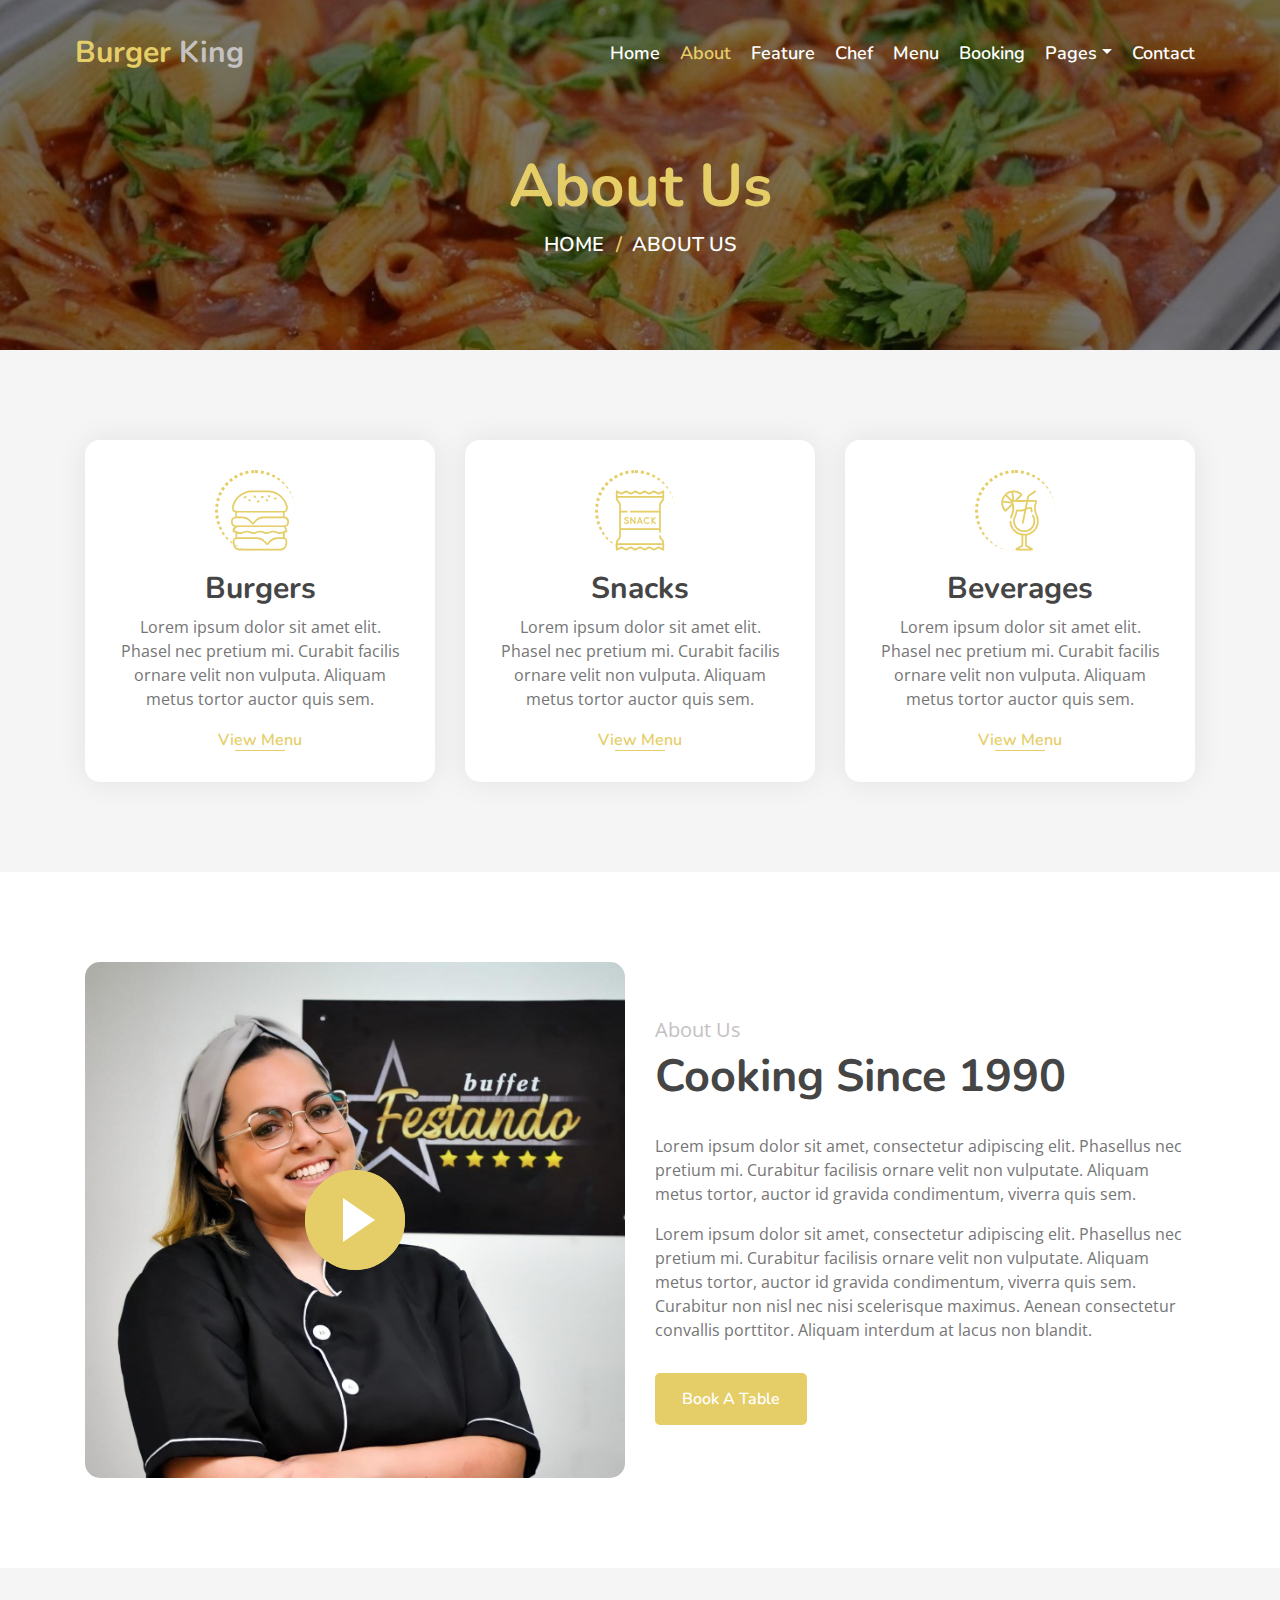
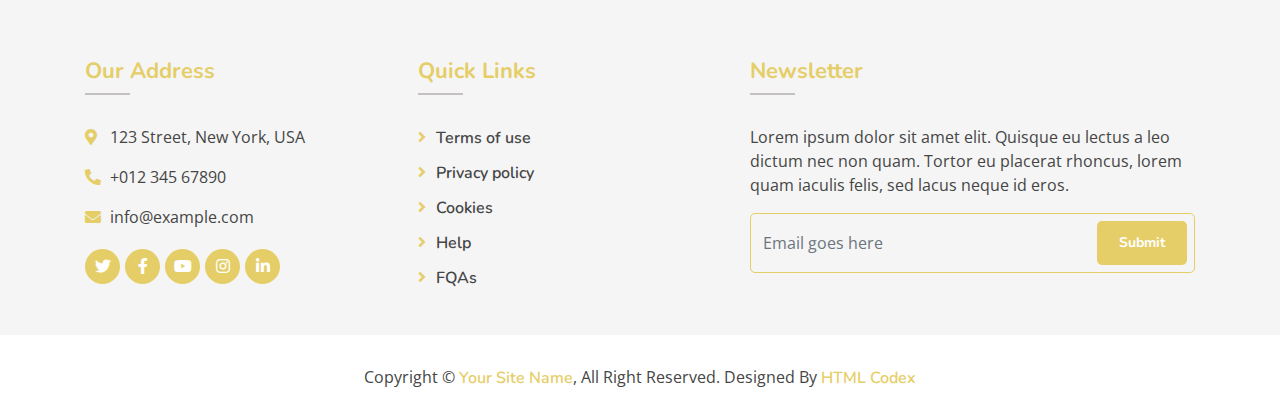
<file: about.html>
<!DOCTYPE html>
<html lang="en">
    <head>
        <meta charset="utf-8">
        <title>Burger King - Food Website Template</title>
        <meta content="width=device-width, initial-scale=1.0" name="viewport">
        <meta content="Free Website Template" name="keywords">
        <meta content="Free Website Template" name="description">

        <!-- Favicon -->
        <link href="img/favicon.ico" rel="icon">

        <!-- Google Font -->
        <link href="https://fonts.googleapis.com/css?family=Open+Sans:300,400|Nunito:600,700" rel="stylesheet"> 
        
        <!-- CSS Libraries -->
        <link href="https://stackpath.bootstrapcdn.com/bootstrap/4.4.1/css/bootstrap.min.css" rel="stylesheet">
        <link href="https://cdnjs.cloudflare.com/ajax/libs/font-awesome/5.10.0/css/all.min.css" rel="stylesheet">
        <link href="lib/animate/animate.min.css" rel="stylesheet">
        <link href="lib/owlcarousel/assets/owl.carousel.min.css" rel="stylesheet">
        <link href="lib/flaticon/font/flaticon.css" rel="stylesheet">
        <link href="lib/tempusdominus/css/tempusdominus-bootstrap-4.min.css" rel="stylesheet" />

        <!-- Template Stylesheet -->
        <link href="css/style.css" rel="stylesheet">
    </head>

    <body>
        <!-- Nav Bar Start -->
        <div class="navbar navbar-expand-lg bg-light navbar-light">
            <div class="container-fluid">
                <a href="index.html" class="navbar-brand">Burger <span>King</span></a>
                <button type="button" class="navbar-toggler" data-toggle="collapse" data-target="#navbarCollapse">
                    <span class="navbar-toggler-icon"></span>
                </button>

                <div class="collapse navbar-collapse justify-content-between" id="navbarCollapse">
                    <div class="navbar-nav ml-auto">
                        <a href="index.html" class="nav-item nav-link">Home</a>
                        <a href="about.html" class="nav-item nav-link active">About</a>
                        <a href="feature.html" class="nav-item nav-link">Feature</a>
                        <a href="team.html" class="nav-item nav-link">Chef</a>
                        <a href="menu.html" class="nav-item nav-link">Menu</a>
                        <a href="booking.html" class="nav-item nav-link">Booking</a>
                        <div class="nav-item dropdown">
                            <a href="#" class="nav-link dropdown-toggle" data-toggle="dropdown">Pages</a>
                            <div class="dropdown-menu">
                                <a href="blog.html" class="dropdown-item">Blog Grid</a>
                                <a href="single.html" class="dropdown-item">Blog Detail</a>
                            </div>
                        </div>
                        <a href="contact.html" class="nav-item nav-link">Contact</a>
                    </div>
                </div>
            </div>
        </div>
        <!-- Nav Bar End -->
        
        
        <!-- Page Header Start -->
        <div class="page-header mb-0">
            <div class="container">
                <div class="row">
                    <div class="col-12">
                        <h2>About Us</h2>
                    </div>
                    <div class="col-12">
                        <a href="">Home</a>
                        <a href="">About Us</a>
                    </div>
                </div>
            </div>
        </div>
        <!-- Page Header End -->
        
        
        <!-- Food Start -->
        <div class="food mt-0">
            <div class="container">
                <div class="row align-items-center">
                    <div class="col-md-4">
                        <div class="food-item">
                            <i class="flaticon-burger"></i>
                            <h2>Burgers</h2>
                            <p>
                                Lorem ipsum dolor sit amet elit. Phasel nec pretium mi. Curabit facilis ornare velit non vulputa. Aliquam metus tortor auctor quis sem. 
                            </p>
                            <a href="">View Menu</a>
                        </div>
                    </div>
                    <div class="col-md-4">
                        <div class="food-item">
                            <i class="flaticon-snack"></i>
                            <h2>Snacks</h2>
                            <p>
                                Lorem ipsum dolor sit amet elit. Phasel nec pretium mi. Curabit facilis ornare velit non vulputa. Aliquam metus tortor auctor quis sem. 
                            </p>
                            <a href="">View Menu</a>
                        </div>
                    </div>
                    <div class="col-md-4">
                        <div class="food-item">
                            <i class="flaticon-cocktail"></i>
                            <h2>Beverages</h2>
                            <p>
                                Lorem ipsum dolor sit amet elit. Phasel nec pretium mi. Curabit facilis ornare velit non vulputa. Aliquam metus tortor auctor quis sem. 
                            </p>
                            <a href="">View Menu</a>
                        </div>
                    </div>
                </div>
            </div>
        </div>
        <!-- Food End -->
        

        <!-- About Start -->
        <div class="about">
            <div class="container">
                <div class="row align-items-center">
                    <div class="col-lg-6">
                        <div class="about-img">
                            <img src="img/about.jpg" alt="Image">
                            <button type="button" class="btn-play" data-toggle="modal" data-src="https://www.youtube.com/embed/DWRcNpR6Kdc" data-target="#videoModal">
                                <span></span>
                            </button>
                        </div>
                    </div>
                    <div class="col-lg-6">
                        <div class="about-content">
                            <div class="section-header">
                                <p>About Us</p>
                                <h2>Cooking Since 1990</h2>
                            </div>
                            <div class="about-text">
                                <p>
                                    Lorem ipsum dolor sit amet, consectetur adipiscing elit. Phasellus nec pretium mi. Curabitur facilisis ornare velit non vulputate. Aliquam metus tortor, auctor id gravida condimentum, viverra quis sem.
                                </p>
                                <p>
                                    Lorem ipsum dolor sit amet, consectetur adipiscing elit. Phasellus nec pretium mi. Curabitur facilisis ornare velit non vulputate. Aliquam metus tortor, auctor id gravida condimentum, viverra quis sem. Curabitur non nisl nec nisi scelerisque maximus. Aenean consectetur convallis porttitor. Aliquam interdum at lacus non blandit.
                                </p>
                                <a class="btn custom-btn" href="">Book A Table</a>
                            </div>
                        </div>
                    </div>
                </div>
            </div>
        </div>
        <!-- About End -->
        
        
        <!-- Video Modal Start-->
        <div class="modal fade" id="videoModal" tabindex="-1" role="dialog" aria-labelledby="exampleModalLabel" aria-hidden="true">
            <div class="modal-dialog" role="document">
                <div class="modal-content">
                    <div class="modal-body">
                        <button type="button" class="close" data-dismiss="modal" aria-label="Close">
                            <span aria-hidden="true">&times;</span>
                        </button>        
                        <!-- 16:9 aspect ratio -->
                        <div class="embed-responsive embed-responsive-16by9">
                            <iframe class="embed-responsive-item" src="" id="video"  allowscriptaccess="always" allow="autoplay"></iframe>
                        </div>
                    </div>
                </div>
            </div>
        </div> 
        <!-- Video Modal End -->


        <!-- Footer Start -->
        <div class="footer">
            <div class="container">
                <div class="row">
                    <div class="col-lg-7">
                        <div class="row">
                            <div class="col-md-6">
                                <div class="footer-contact">
                                    <h2>Our Address</h2>
                                    <p><i class="fa fa-map-marker-alt"></i>123 Street, New York, USA</p>
                                    <p><i class="fa fa-phone-alt"></i>+012 345 67890</p>
                                    <p><i class="fa fa-envelope"></i>info@example.com</p>
                                    <div class="footer-social">
                                        <a href=""><i class="fab fa-twitter"></i></a>
                                        <a href=""><i class="fab fa-facebook-f"></i></a>
                                        <a href=""><i class="fab fa-youtube"></i></a>
                                        <a href=""><i class="fab fa-instagram"></i></a>
                                        <a href=""><i class="fab fa-linkedin-in"></i></a>
                                    </div>
                                </div>
                            </div>
                            <div class="col-md-6">
                                <div class="footer-link">
                                    <h2>Quick Links</h2>
                                    <a href="">Terms of use</a>
                                    <a href="">Privacy policy</a>
                                    <a href="">Cookies</a>
                                    <a href="">Help</a>
                                    <a href="">FQAs</a>
                                </div>
                            </div>
                        </div>
                    </div>
                    <div class="col-lg-5">
                        <div class="footer-newsletter">
                            <h2>Newsletter</h2>
                            <p>
                                Lorem ipsum dolor sit amet elit. Quisque eu lectus a leo dictum nec non quam. Tortor eu placerat rhoncus, lorem quam iaculis felis, sed lacus neque id eros.
                            </p>
                            <div class="form">
                                <input class="form-control" placeholder="Email goes here">
                                <button class="btn custom-btn">Submit</button>
                            </div>
                        </div>
                    </div>
                </div>
            </div>
            <div class="copyright">
                <div class="container">
                    <p>Copyright &copy; <a href="#">Your Site Name</a>, All Right Reserved.</p>
                    <p>Designed By <a href="https://htmlcodex.com">HTML Codex</a></p>
                </div>
            </div>
        </div>
        <!-- Footer End -->

        <a href="#" class="back-to-top"><i class="fa fa-chevron-up"></i></a>

        <!-- JavaScript Libraries -->
        <script src="https://code.jquery.com/jquery-3.4.1.min.js"></script>
        <script src="https://stackpath.bootstrapcdn.com/bootstrap/4.4.1/js/bootstrap.bundle.min.js"></script>
        <script src="lib/easing/easing.min.js"></script>
        <script src="lib/owlcarousel/owl.carousel.min.js"></script>
        <script src="lib/tempusdominus/js/moment.min.js"></script>
        <script src="lib/tempusdominus/js/moment-timezone.min.js"></script>
        <script src="lib/tempusdominus/js/tempusdominus-bootstrap-4.min.js"></script>
        
        <!-- Contact Javascript File -->
        <script src="mail/jqBootstrapValidation.min.js"></script>
        <script src="mail/contact.js"></script>

        <!-- Template Javascript -->
        <script src="js/main.js"></script>
    </body>
</html>
</file>
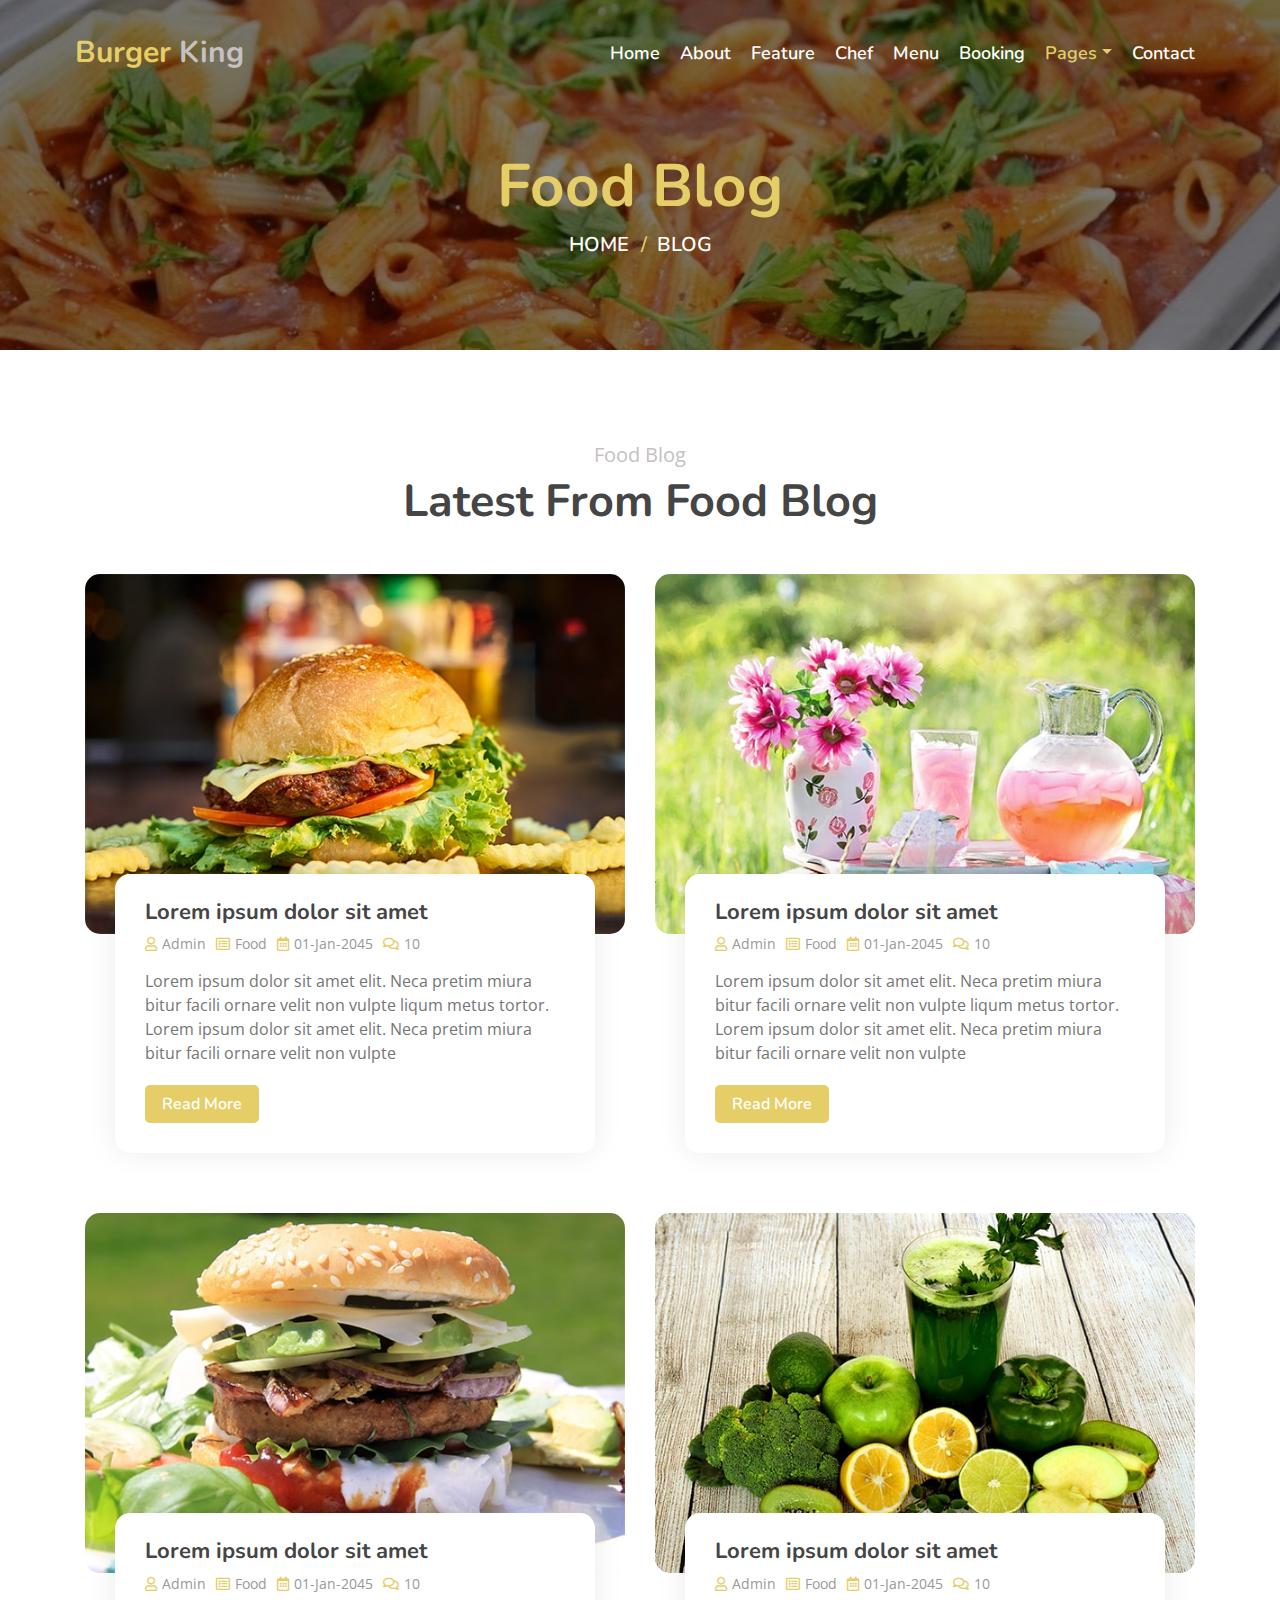
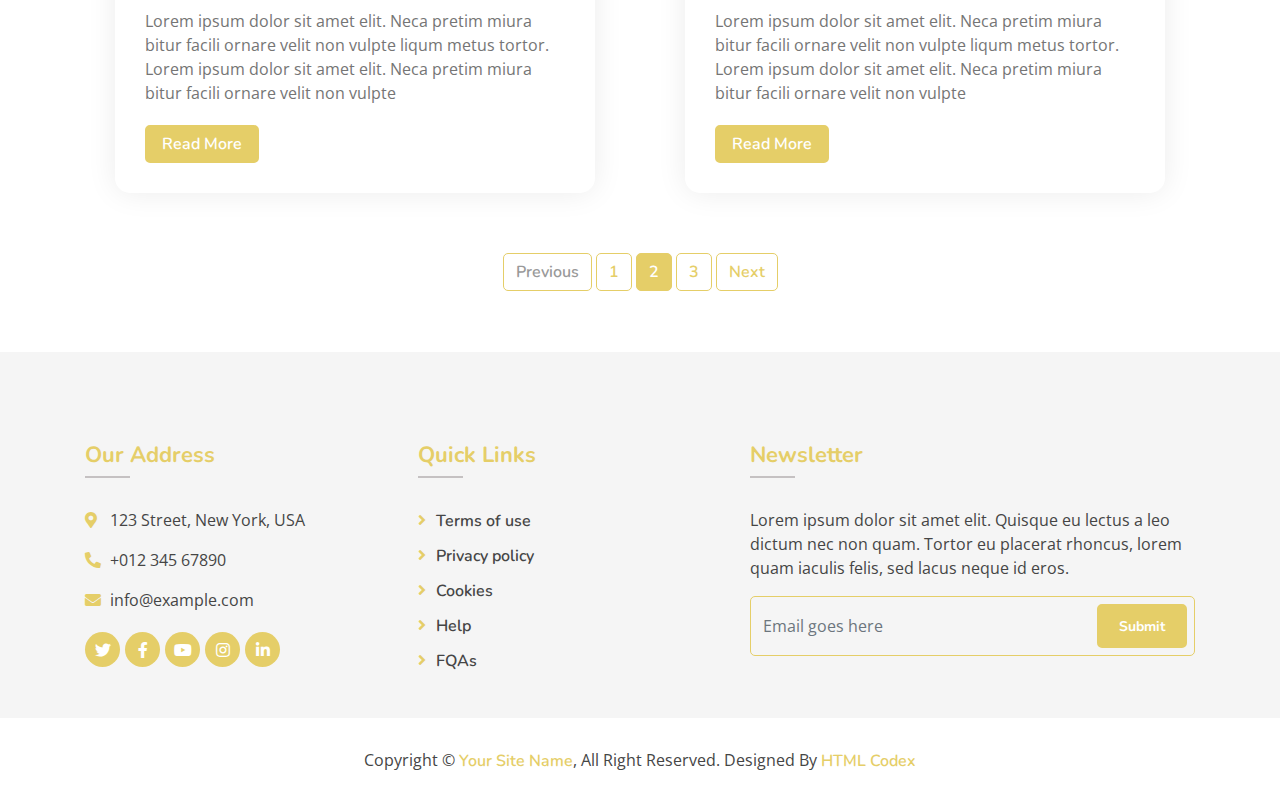
<file: blog.html>
<!DOCTYPE html>
<html lang="en">
    <head>
        <meta charset="utf-8">
        <title>Burger King - Food Website Template</title>
        <meta content="width=device-width, initial-scale=1.0" name="viewport">
        <meta content="Free Website Template" name="keywords">
        <meta content="Free Website Template" name="description">

        <!-- Favicon -->
        <link href="img/favicon.ico" rel="icon">

        <!-- Google Font -->
        <link href="https://fonts.googleapis.com/css?family=Open+Sans:300,400|Nunito:600,700" rel="stylesheet"> 
        
        <!-- CSS Libraries -->
        <link href="https://stackpath.bootstrapcdn.com/bootstrap/4.4.1/css/bootstrap.min.css" rel="stylesheet">
        <link href="https://cdnjs.cloudflare.com/ajax/libs/font-awesome/5.10.0/css/all.min.css" rel="stylesheet">
        <link href="lib/animate/animate.min.css" rel="stylesheet">
        <link href="lib/owlcarousel/assets/owl.carousel.min.css" rel="stylesheet">
        <link href="lib/flaticon/font/flaticon.css" rel="stylesheet">
        <link href="lib/tempusdominus/css/tempusdominus-bootstrap-4.min.css" rel="stylesheet" />

        <!-- Template Stylesheet -->
        <link href="css/style.css" rel="stylesheet">
    </head>

    <body>
        <!-- Nav Bar Start -->
        <div class="navbar navbar-expand-lg bg-light navbar-light">
            <div class="container-fluid">
                <a href="index.html" class="navbar-brand">Burger <span>King</span></a>
                <button type="button" class="navbar-toggler" data-toggle="collapse" data-target="#navbarCollapse">
                    <span class="navbar-toggler-icon"></span>
                </button>

                <div class="collapse navbar-collapse justify-content-between" id="navbarCollapse">
                    <div class="navbar-nav ml-auto">
                        <a href="index.html" class="nav-item nav-link">Home</a>
                        <a href="about.html" class="nav-item nav-link">About</a>
                        <a href="feature.html" class="nav-item nav-link">Feature</a>
                        <a href="team.html" class="nav-item nav-link">Chef</a>
                        <a href="menu.html" class="nav-item nav-link">Menu</a>
                        <a href="booking.html" class="nav-item nav-link">Booking</a>
                        <div class="nav-item dropdown">
                            <a href="#" class="nav-link dropdown-toggle active" data-toggle="dropdown">Pages</a>
                            <div class="dropdown-menu">
                                <a href="blog.html" class="dropdown-item">Blog Grid</a>
                                <a href="single.html" class="dropdown-item">Blog Detail</a>
                            </div>
                        </div>
                        <a href="contact.html" class="nav-item nav-link">Contact</a>
                    </div>
                </div>
            </div>
        </div>
        <!-- Nav Bar End -->
        
        
        <!-- Page Header Start -->
        <div class="page-header">
            <div class="container">
                <div class="row">
                    <div class="col-12">
                        <h2>Food Blog</h2>
                    </div>
                    <div class="col-12">
                        <a href="">Home</a>
                        <a href="">Blog</a>
                    </div>
                </div>
            </div>
        </div>
        <!-- Page Header End -->
        
        
        <!-- Blog Start -->
        <div class="blog">
            <div class="container">
                <div class="section-header text-center">
                    <p>Food Blog</p>
                    <h2>Latest From Food Blog</h2>
                </div>
                <div class="row">
                    <div class="col-md-6">
                        <div class="blog-item">
                            <div class="blog-img">
                                <img src="img/blog-1.jpg" alt="Blog">
                            </div>
                            <div class="blog-content">
                                <h2 class="blog-title">Lorem ipsum dolor sit amet</h2>
                                <div class="blog-meta">
                                    <p><i class="far fa-user"></i>Admin</p>
                                    <p><i class="far fa-list-alt"></i>Food</p>
                                    <p><i class="far fa-calendar-alt"></i>01-Jan-2045</p>
                                    <p><i class="far fa-comments"></i>10</p>
                                </div>
                                <div class="blog-text">
                                    <p>
                                        Lorem ipsum dolor sit amet elit. Neca pretim miura bitur facili ornare velit non vulpte liqum metus tortor. Lorem ipsum dolor sit amet elit. Neca pretim miura bitur facili ornare velit non vulpte
                                    </p>
                                    <a class="btn custom-btn" href="">Read More</a>
                                </div>
                            </div>
                        </div>
                    </div>
                    <div class="col-md-6">
                        <div class="blog-item">
                            <div class="blog-img">
                                <img src="img/blog-2.jpg" alt="Blog">
                            </div>
                            <div class="blog-content">
                                <h2 class="blog-title">Lorem ipsum dolor sit amet</h2>
                                <div class="blog-meta">
                                    <p><i class="far fa-user"></i>Admin</p>
                                    <p><i class="far fa-list-alt"></i>Food</p>
                                    <p><i class="far fa-calendar-alt"></i>01-Jan-2045</p>
                                    <p><i class="far fa-comments"></i>10</p>
                                </div>
                                <div class="blog-text">
                                    <p>
                                        Lorem ipsum dolor sit amet elit. Neca pretim miura bitur facili ornare velit non vulpte liqum metus tortor. Lorem ipsum dolor sit amet elit. Neca pretim miura bitur facili ornare velit non vulpte
                                    </p>
                                    <a class="btn custom-btn" href="">Read More</a>
                                </div>
                            </div>
                        </div>
                    </div>
                    <div class="col-md-6">
                        <div class="blog-item">
                            <div class="blog-img">
                                <img src="img/blog-3.jpg" alt="Blog">
                            </div>
                            <div class="blog-content">
                                <h2 class="blog-title">Lorem ipsum dolor sit amet</h2>
                                <div class="blog-meta">
                                    <p><i class="far fa-user"></i>Admin</p>
                                    <p><i class="far fa-list-alt"></i>Food</p>
                                    <p><i class="far fa-calendar-alt"></i>01-Jan-2045</p>
                                    <p><i class="far fa-comments"></i>10</p>
                                </div>
                                <div class="blog-text">
                                    <p>
                                        Lorem ipsum dolor sit amet elit. Neca pretim miura bitur facili ornare velit non vulpte liqum metus tortor. Lorem ipsum dolor sit amet elit. Neca pretim miura bitur facili ornare velit non vulpte
                                    </p>
                                    <a class="btn custom-btn" href="">Read More</a>
                                </div>
                            </div>
                        </div>
                    </div>
                    <div class="col-md-6">
                        <div class="blog-item">
                            <div class="blog-img">
                                <img src="img/blog-4.jpg" alt="Blog">
                            </div>
                            <div class="blog-content">
                                <h2 class="blog-title">Lorem ipsum dolor sit amet</h2>
                                <div class="blog-meta">
                                    <p><i class="far fa-user"></i>Admin</p>
                                    <p><i class="far fa-list-alt"></i>Food</p>
                                    <p><i class="far fa-calendar-alt"></i>01-Jan-2045</p>
                                    <p><i class="far fa-comments"></i>10</p>
                                </div>
                                <div class="blog-text">
                                    <p>
                                        Lorem ipsum dolor sit amet elit. Neca pretim miura bitur facili ornare velit non vulpte liqum metus tortor. Lorem ipsum dolor sit amet elit. Neca pretim miura bitur facili ornare velit non vulpte
                                    </p>
                                    <a class="btn custom-btn" href="">Read More</a>
                                </div>
                            </div>
                        </div>
                    </div>
                </div>
                <div class="row">
                    <div class="col-12">
                        <ul class="pagination justify-content-center">
                            <li class="page-item disabled"><a class="page-link" href="#">Previous</a></li>
                            <li class="page-item"><a class="page-link" href="#">1</a></li>
                            <li class="page-item active"><a class="page-link" href="#">2</a></li>
                            <li class="page-item"><a class="page-link" href="#">3</a></li>
                            <li class="page-item"><a class="page-link" href="#">Next</a></li>
                        </ul> 
                    </div>
                </div>
            </div>
        </div>
        <!-- Blog End -->


        <!-- Footer Start -->
        <div class="footer">
            <div class="container">
                <div class="row">
                    <div class="col-lg-7">
                        <div class="row">
                            <div class="col-md-6">
                                <div class="footer-contact">
                                    <h2>Our Address</h2>
                                    <p><i class="fa fa-map-marker-alt"></i>123 Street, New York, USA</p>
                                    <p><i class="fa fa-phone-alt"></i>+012 345 67890</p>
                                    <p><i class="fa fa-envelope"></i>info@example.com</p>
                                    <div class="footer-social">
                                        <a href=""><i class="fab fa-twitter"></i></a>
                                        <a href=""><i class="fab fa-facebook-f"></i></a>
                                        <a href=""><i class="fab fa-youtube"></i></a>
                                        <a href=""><i class="fab fa-instagram"></i></a>
                                        <a href=""><i class="fab fa-linkedin-in"></i></a>
                                    </div>
                                </div>
                            </div>
                            <div class="col-md-6">
                                <div class="footer-link">
                                    <h2>Quick Links</h2>
                                    <a href="">Terms of use</a>
                                    <a href="">Privacy policy</a>
                                    <a href="">Cookies</a>
                                    <a href="">Help</a>
                                    <a href="">FQAs</a>
                                </div>
                            </div>
                        </div>
                    </div>
                    <div class="col-lg-5">
                        <div class="footer-newsletter">
                            <h2>Newsletter</h2>
                            <p>
                                Lorem ipsum dolor sit amet elit. Quisque eu lectus a leo dictum nec non quam. Tortor eu placerat rhoncus, lorem quam iaculis felis, sed lacus neque id eros.
                            </p>
                            <div class="form">
                                <input class="form-control" placeholder="Email goes here">
                                <button class="btn custom-btn">Submit</button>
                            </div>
                        </div>
                    </div>
                </div>
            </div>
            <div class="copyright">
                <div class="container">
                    <p>Copyright &copy; <a href="#">Your Site Name</a>, All Right Reserved.</p>
                    <p>Designed By <a href="https://htmlcodex.com">HTML Codex</a></p>
                </div>
            </div>
        </div>
        <!-- Footer End -->

        <a href="#" class="back-to-top"><i class="fa fa-chevron-up"></i></a>

        <!-- JavaScript Libraries -->
        <script src="https://code.jquery.com/jquery-3.4.1.min.js"></script>
        <script src="https://stackpath.bootstrapcdn.com/bootstrap/4.4.1/js/bootstrap.bundle.min.js"></script>
        <script src="lib/easing/easing.min.js"></script>
        <script src="lib/owlcarousel/owl.carousel.min.js"></script>
        <script src="lib/tempusdominus/js/moment.min.js"></script>
        <script src="lib/tempusdominus/js/moment-timezone.min.js"></script>
        <script src="lib/tempusdominus/js/tempusdominus-bootstrap-4.min.js"></script>
        
        <!-- Contact Javascript File -->
        <script src="mail/jqBootstrapValidation.min.js"></script>
        <script src="mail/contact.js"></script>

        <!-- Template Javascript -->
        <script src="js/main.js"></script>
    </body>
</html>
</file>
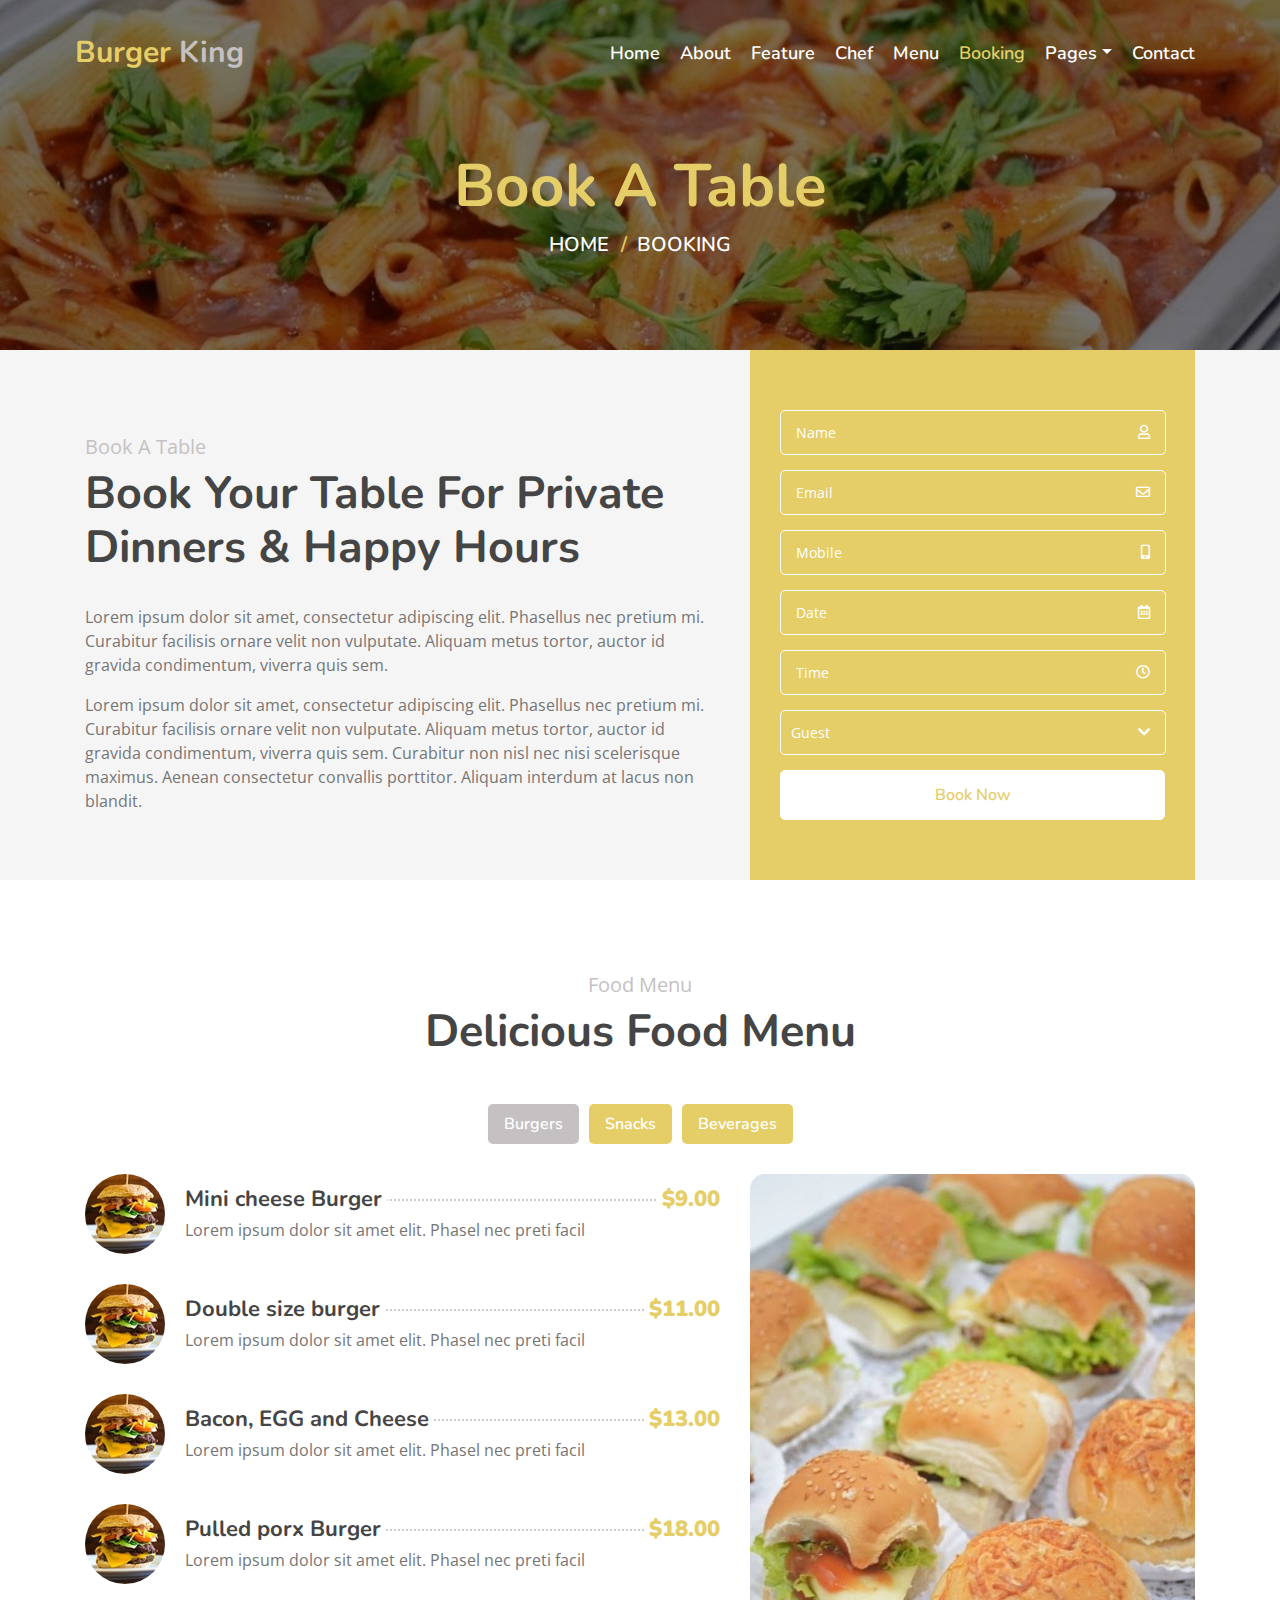
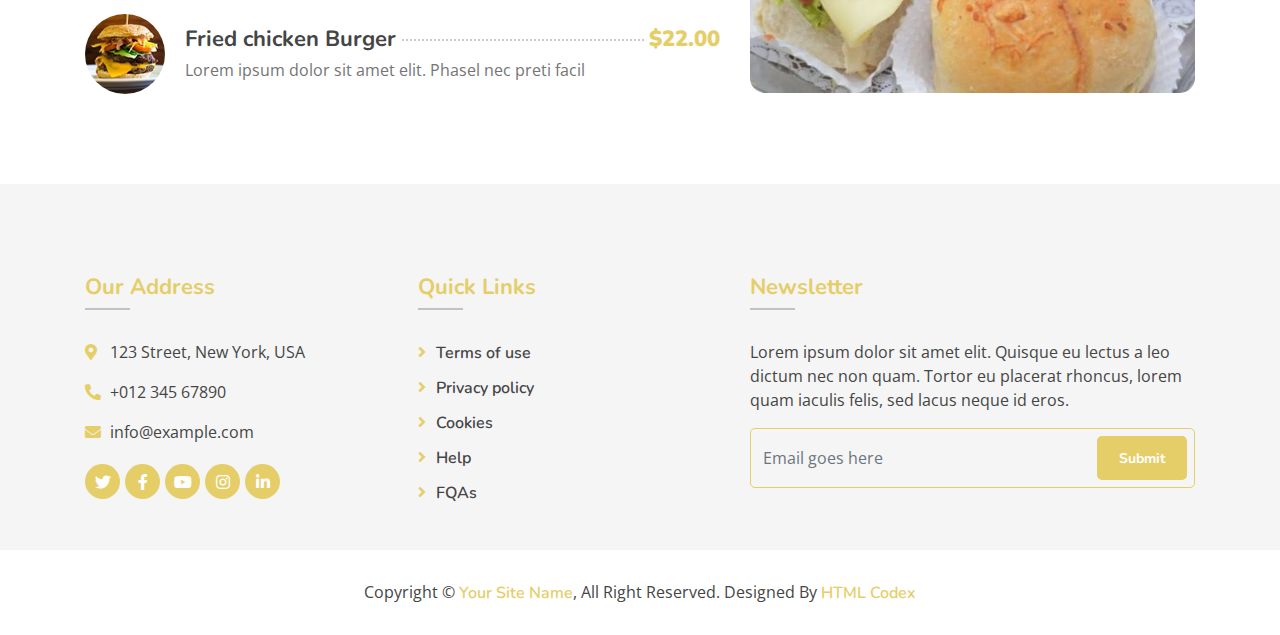
<file: booking.html>
<!DOCTYPE html>
<html lang="en">
    <head>
        <meta charset="utf-8">
        <title>Burger King - Food Website Template</title>
        <meta content="width=device-width, initial-scale=1.0" name="viewport">
        <meta content="Free Website Template" name="keywords">
        <meta content="Free Website Template" name="description">

        <!-- Favicon -->
        <link href="img/favicon.ico" rel="icon">

        <!-- Google Font -->
        <link href="https://fonts.googleapis.com/css?family=Open+Sans:300,400|Nunito:600,700" rel="stylesheet"> 
        
        <!-- CSS Libraries -->
        <link href="https://stackpath.bootstrapcdn.com/bootstrap/4.4.1/css/bootstrap.min.css" rel="stylesheet">
        <link href="https://cdnjs.cloudflare.com/ajax/libs/font-awesome/5.10.0/css/all.min.css" rel="stylesheet">
        <link href="lib/animate/animate.min.css" rel="stylesheet">
        <link href="lib/owlcarousel/assets/owl.carousel.min.css" rel="stylesheet">
        <link href="lib/flaticon/font/flaticon.css" rel="stylesheet">
        <link href="lib/tempusdominus/css/tempusdominus-bootstrap-4.min.css" rel="stylesheet" />

        <!-- Template Stylesheet -->
        <link href="css/style.css" rel="stylesheet">
    </head>

    <body>
        <!-- Nav Bar Start -->
        <div class="navbar navbar-expand-lg bg-light navbar-light">
            <div class="container-fluid">
                <a href="index.html" class="navbar-brand">Burger <span>King</span></a>
                <button type="button" class="navbar-toggler" data-toggle="collapse" data-target="#navbarCollapse">
                    <span class="navbar-toggler-icon"></span>
                </button>

                <div class="collapse navbar-collapse justify-content-between" id="navbarCollapse">
                    <div class="navbar-nav ml-auto">
                        <a href="index.html" class="nav-item nav-link">Home</a>
                        <a href="about.html" class="nav-item nav-link">About</a>
                        <a href="feature.html" class="nav-item nav-link">Feature</a>
                        <a href="team.html" class="nav-item nav-link">Chef</a>
                        <a href="menu.html" class="nav-item nav-link">Menu</a>
                        <a href="booking.html" class="nav-item nav-link active">Booking</a>
                        <div class="nav-item dropdown">
                            <a href="#" class="nav-link dropdown-toggle" data-toggle="dropdown">Pages</a>
                            <div class="dropdown-menu">
                                <a href="blog.html" class="dropdown-item">Blog Grid</a>
                                <a href="single.html" class="dropdown-item">Blog Detail</a>
                            </div>
                        </div>
                        <a href="contact.html" class="nav-item nav-link">Contact</a>
                    </div>
                </div>
            </div>
        </div>
        <!-- Nav Bar End -->
        
        
        <!-- Page Header Start -->
        <div class="page-header mb-0">
            <div class="container">
                <div class="row">
                    <div class="col-12">
                        <h2>Book A Table</h2>
                    </div>
                    <div class="col-12">
                        <a href="">Home</a>
                        <a href="">Booking</a>
                    </div>
                </div>
            </div>
        </div>
        <!-- Page Header End -->
        

        <!-- Booking Start -->
        <div class="booking">
            <div class="container">
                <div class="row align-items-center">
                    <div class="col-lg-7">
                        <div class="booking-content">
                            <div class="section-header">
                                <p>Book A Table</p>
                                <h2>Book Your Table For Private Dinners & Happy Hours</h2>
                            </div>
                            <div class="about-text">
                                <p>
                                    Lorem ipsum dolor sit amet, consectetur adipiscing elit. Phasellus nec pretium mi. Curabitur facilisis ornare velit non vulputate. Aliquam metus tortor, auctor id gravida condimentum, viverra quis sem.
                                </p>
                                <p>
                                    Lorem ipsum dolor sit amet, consectetur adipiscing elit. Phasellus nec pretium mi. Curabitur facilisis ornare velit non vulputate. Aliquam metus tortor, auctor id gravida condimentum, viverra quis sem. Curabitur non nisl nec nisi scelerisque maximus. Aenean consectetur convallis porttitor. Aliquam interdum at lacus non blandit.
                                </p>
                            </div>
                        </div>
                    </div>
                    <div class="col-lg-5">
                        <div class="booking-form">
                            <form>
                                <div class="control-group">
                                    <div class="input-group">
                                        <input type="text" class="form-control" placeholder="Name" required="required" />
                                        <div class="input-group-append">
                                            <div class="input-group-text"><i class="far fa-user"></i></div>
                                        </div>
                                    </div>
                                </div>
                                <div class="control-group">
                                    <div class="input-group">
                                        <input type="email" class="form-control" placeholder="Email" required="required" />
                                        <div class="input-group-append">
                                            <div class="input-group-text"><i class="far fa-envelope"></i></div>
                                        </div>
                                    </div>
                                </div>
                                <div class="control-group">
                                    <div class="input-group">
                                        <input type="text" class="form-control" placeholder="Mobile" required="required" />
                                        <div class="input-group-append">
                                            <div class="input-group-text"><i class="fa fa-mobile-alt"></i></div>
                                        </div>
                                    </div>
                                </div>
                                <div class="control-group">
                                    <div class="input-group date" id="date" data-target-input="nearest">
                                        <input type="text" class="form-control datetimepicker-input" placeholder="Date" data-target="#date" data-toggle="datetimepicker"/>
                                        <div class="input-group-append" data-target="#date" data-toggle="datetimepicker">
                                            <div class="input-group-text"><i class="far fa-calendar-alt"></i></div>
                                        </div>
                                    </div>
                                </div>
                                <div class="control-group">
                                    <div class="input-group time" id="time" data-target-input="nearest">
                                        <input type="text" class="form-control datetimepicker-input" placeholder="Time" data-target="#time" data-toggle="datetimepicker"/>
                                        <div class="input-group-append" data-target="#time" data-toggle="datetimepicker">
                                            <div class="input-group-text"><i class="far fa-clock"></i></div>
                                        </div>
                                    </div>
                                </div>
                                <div class="control-group">
                                    <div class="input-group">
                                        <select class="custom-select form-control">
                                            <option selected>Guest</option>
                                            <option value="1">1 Guest</option>
                                            <option value="2">2 Guest</option>
                                            <option value="3">3 Guest</option>
                                            <option value="4">4 Guest</option>
                                            <option value="5">5 Guest</option>
                                            <option value="6">6 Guest</option>
                                            <option value="7">7 Guest</option>
                                            <option value="8">8 Guest</option>
                                            <option value="9">9 Guest</option>
                                            <option value="10">10 Guest</option>
                                        </select>
                                        <div class="input-group-append">
                                            <div class="input-group-text"><i class="fa fa-chevron-down"></i></div>
                                        </div>
                                    </div>
                                </div>
                                <div>
                                    <button class="btn custom-btn" type="submit">Book Now</button>
                                </div>
                            </form>
                        </div>
                    </div>
                </div>
            </div>
        </div>
        <!-- Booking End -->
        
        
        <!-- Menu Start -->
        <div class="menu">
            <div class="container">
                <div class="section-header text-center">
                    <p>Food Menu</p>
                    <h2>Delicious Food Menu</h2>
                </div>
                <div class="menu-tab">
                    <ul class="nav nav-pills justify-content-center">
                        <li class="nav-item">
                            <a class="nav-link active" data-toggle="pill" href="#burgers">Burgers</a>
                        </li>
                        <li class="nav-item">
                            <a class="nav-link" data-toggle="pill" href="#snacks">Snacks</a>
                        </li>
                        <li class="nav-item">
                            <a class="nav-link" data-toggle="pill" href="#beverages">Beverages</a>
                        </li>
                    </ul>
                    <div class="tab-content">
                        <div id="burgers" class="container tab-pane active">
                            <div class="row">
                                <div class="col-lg-7 col-md-12">
                                    <div class="menu-item">
                                        <div class="menu-img">
                                            <img src="img/menu-burger.jpg" alt="Image">
                                        </div>
                                        <div class="menu-text">
                                            <h3><span>Mini cheese Burger</span> <strong>$9.00</strong></h3>
                                            <p>Lorem ipsum dolor sit amet elit. Phasel nec preti facil</p>
                                        </div>
                                    </div>
                                    <div class="menu-item">
                                        <div class="menu-img">
                                            <img src="img/menu-burger.jpg" alt="Image">
                                        </div>
                                        <div class="menu-text">
                                            <h3><span>Double size burger</span> <strong>$11.00</strong></h3>
                                            <p>Lorem ipsum dolor sit amet elit. Phasel nec preti facil</p>
                                        </div>
                                    </div>
                                    <div class="menu-item">
                                        <div class="menu-img">
                                            <img src="img/menu-burger.jpg" alt="Image">
                                        </div>
                                        <div class="menu-text">
                                            <h3><span>Bacon, EGG and Cheese</span> <strong>$13.00</strong></h3>
                                            <p>Lorem ipsum dolor sit amet elit. Phasel nec preti facil</p>
                                        </div>
                                    </div>
                                    <div class="menu-item">
                                        <div class="menu-img">
                                            <img src="img/menu-burger.jpg" alt="Image">
                                        </div>
                                        <div class="menu-text">
                                            <h3><span>Pulled porx Burger</span> <strong>$18.00</strong></h3>
                                            <p>Lorem ipsum dolor sit amet elit. Phasel nec preti facil</p>
                                        </div>
                                    </div>
                                    <div class="menu-item">
                                        <div class="menu-img">
                                            <img src="img/menu-burger.jpg" alt="Image">
                                        </div>
                                        <div class="menu-text">
                                            <h3><span>Fried chicken Burger</span> <strong>$22.00</strong></h3>
                                            <p>Lorem ipsum dolor sit amet elit. Phasel nec preti facil</p>
                                        </div>
                                    </div>
                                </div>
                                <div class="col-lg-5 d-none d-lg-block">
                                    <img src="img/menu-burger-img.jpg" alt="Image">
                                </div>
                            </div>
                        </div>
                        <div id="snacks" class="container tab-pane fade">
                            <div class="row">
                                <div class="col-lg-7 col-md-12">
                                    <div class="menu-item">
                                        <div class="menu-img">
                                            <img src="img/menu-snack.jpg" alt="Image">
                                        </div>
                                        <div class="menu-text">
                                            <h3><span>Corn Tikki - Spicy fried Aloo</span> <strong>$15.00</strong></h3>
                                            <p>Lorem ipsum dolor sit amet elit. Phasel nec preti facil</p>
                                        </div>
                                    </div>
                                    <div class="menu-item">
                                        <div class="menu-img">
                                            <img src="img/menu-snack.jpg" alt="Image">
                                        </div>
                                        <div class="menu-text">
                                            <h3><span>Bread besan Toast</span> <strong>$35.00</strong></h3>
                                            <p>Lorem ipsum dolor sit amet elit. Phasel nec preti facil</p>
                                        </div>
                                    </div>
                                    <div class="menu-item">
                                        <div class="menu-img">
                                            <img src="img/menu-snack.jpg" alt="Image">
                                        </div>
                                        <div class="menu-text">
                                            <h3><span>Healthy soya nugget snacks</span> <strong>$20.00</strong></h3>
                                            <p>Lorem ipsum dolor sit amet elit. Phasel nec preti facil</p>
                                        </div>
                                    </div>
                                    <div class="menu-item">
                                        <div class="menu-img">
                                            <img src="img/menu-snack.jpg" alt="Image">
                                        </div>
                                        <div class="menu-text">
                                            <h3><span>Tandoori Soya Chunks</span> <strong>$30.00</strong></h3>
                                            <p>Lorem ipsum dolor sit amet elit. Phasel nec preti facil</p>
                                        </div>
                                    </div>
                                </div>
                                <div class="col-lg-5 d-none d-lg-block">
                                    <img src="img/menu-snack-img.jpg" alt="Image">
                                </div>
                            </div>
                        </div>
                        <div id="beverages" class="container tab-pane fade">
                            <div class="row">
                                <div class="col-lg-7 col-md-12">
                                    <div class="menu-item">
                                        <div class="menu-img">
                                            <img src="img/menu-beverage.jpg" alt="Image">
                                        </div>
                                        <div class="menu-text">
                                            <h3><span>Single Cup Brew</span> <strong>$7.00</strong></h3>
                                            <p>Lorem ipsum dolor sit amet elit. Phasel nec preti facil</p>
                                        </div>
                                    </div>
                                    <div class="menu-item">
                                        <div class="menu-img">
                                            <img src="img/menu-beverage.jpg" alt="Image">
                                        </div>
                                        <div class="menu-text">
                                            <h3><span>Caffe Americano</span> <strong>$9.00</strong></h3>
                                            <p>Lorem ipsum dolor sit amet elit. Phasel nec preti facil</p>
                                        </div>
                                    </div>
                                    <div class="menu-item">
                                        <div class="menu-img">
                                            <img src="img/menu-beverage.jpg" alt="Image">
                                        </div>
                                        <div class="menu-text">
                                            <h3><span>Caramel Macchiato</span> <strong>$15.00</strong></h3>
                                            <p>Lorem ipsum dolor sit amet elit. Phasel nec preti facil</p>
                                        </div>
                                    </div>
                                    <div class="menu-item">
                                        <div class="menu-img">
                                            <img src="img/menu-beverage.jpg" alt="Image">
                                        </div>
                                        <div class="menu-text">
                                            <h3><span>Standard black coffee</span> <strong>$8.00</strong></h3>
                                            <p>Lorem ipsum dolor sit amet elit. Phasel nec preti facil</p>
                                        </div>
                                    </div>
                                    <div class="menu-item">
                                        <div class="menu-img">
                                            <img src="img/menu-beverage.jpg" alt="Image">
                                        </div>
                                        <div class="menu-text">
                                            <h3><span>Standard black coffee</span> <strong>$12.00</strong></h3>
                                            <p>Lorem ipsum dolor sit amet elit. Phasel nec preti facil</p>
                                        </div>
                                    </div>
                                </div>
                                <div class="col-lg-5 d-none d-lg-block">
                                    <img src="img/menu-beverage-img.jpg" alt="Image">
                                </div>
                            </div>
                        </div>
                    </div>
                </div>
            </div>
        </div>
        <!-- Menu End -->


        <!-- Footer Start -->
        <div class="footer">
            <div class="container">
                <div class="row">
                    <div class="col-lg-7">
                        <div class="row">
                            <div class="col-md-6">
                                <div class="footer-contact">
                                    <h2>Our Address</h2>
                                    <p><i class="fa fa-map-marker-alt"></i>123 Street, New York, USA</p>
                                    <p><i class="fa fa-phone-alt"></i>+012 345 67890</p>
                                    <p><i class="fa fa-envelope"></i>info@example.com</p>
                                    <div class="footer-social">
                                        <a href=""><i class="fab fa-twitter"></i></a>
                                        <a href=""><i class="fab fa-facebook-f"></i></a>
                                        <a href=""><i class="fab fa-youtube"></i></a>
                                        <a href=""><i class="fab fa-instagram"></i></a>
                                        <a href=""><i class="fab fa-linkedin-in"></i></a>
                                    </div>
                                </div>
                            </div>
                            <div class="col-md-6">
                                <div class="footer-link">
                                    <h2>Quick Links</h2>
                                    <a href="">Terms of use</a>
                                    <a href="">Privacy policy</a>
                                    <a href="">Cookies</a>
                                    <a href="">Help</a>
                                    <a href="">FQAs</a>
                                </div>
                            </div>
                        </div>
                    </div>
                    <div class="col-lg-5">
                        <div class="footer-newsletter">
                            <h2>Newsletter</h2>
                            <p>
                                Lorem ipsum dolor sit amet elit. Quisque eu lectus a leo dictum nec non quam. Tortor eu placerat rhoncus, lorem quam iaculis felis, sed lacus neque id eros.
                            </p>
                            <div class="form">
                                <input class="form-control" placeholder="Email goes here">
                                <button class="btn custom-btn">Submit</button>
                            </div>
                        </div>
                    </div>
                </div>
            </div>
            <div class="copyright">
                <div class="container">
                    <p>Copyright &copy; <a href="#">Your Site Name</a>, All Right Reserved.</p>
                    <p>Designed By <a href="https://htmlcodex.com">HTML Codex</a></p>
                </div>
            </div>
        </div>
        <!-- Footer End -->

        <a href="#" class="back-to-top"><i class="fa fa-chevron-up"></i></a>

        <!-- JavaScript Libraries -->
        <script src="https://code.jquery.com/jquery-3.4.1.min.js"></script>
        <script src="https://stackpath.bootstrapcdn.com/bootstrap/4.4.1/js/bootstrap.bundle.min.js"></script>
        <script src="lib/easing/easing.min.js"></script>
        <script src="lib/owlcarousel/owl.carousel.min.js"></script>
        <script src="lib/tempusdominus/js/moment.min.js"></script>
        <script src="lib/tempusdominus/js/moment-timezone.min.js"></script>
        <script src="lib/tempusdominus/js/tempusdominus-bootstrap-4.min.js"></script>
        
        <!-- Contact Javascript File -->
        <script src="mail/jqBootstrapValidation.min.js"></script>
        <script src="mail/contact.js"></script>

        <!-- Template Javascript -->
        <script src="js/main.js"></script>
    </body>
</html>
</file>
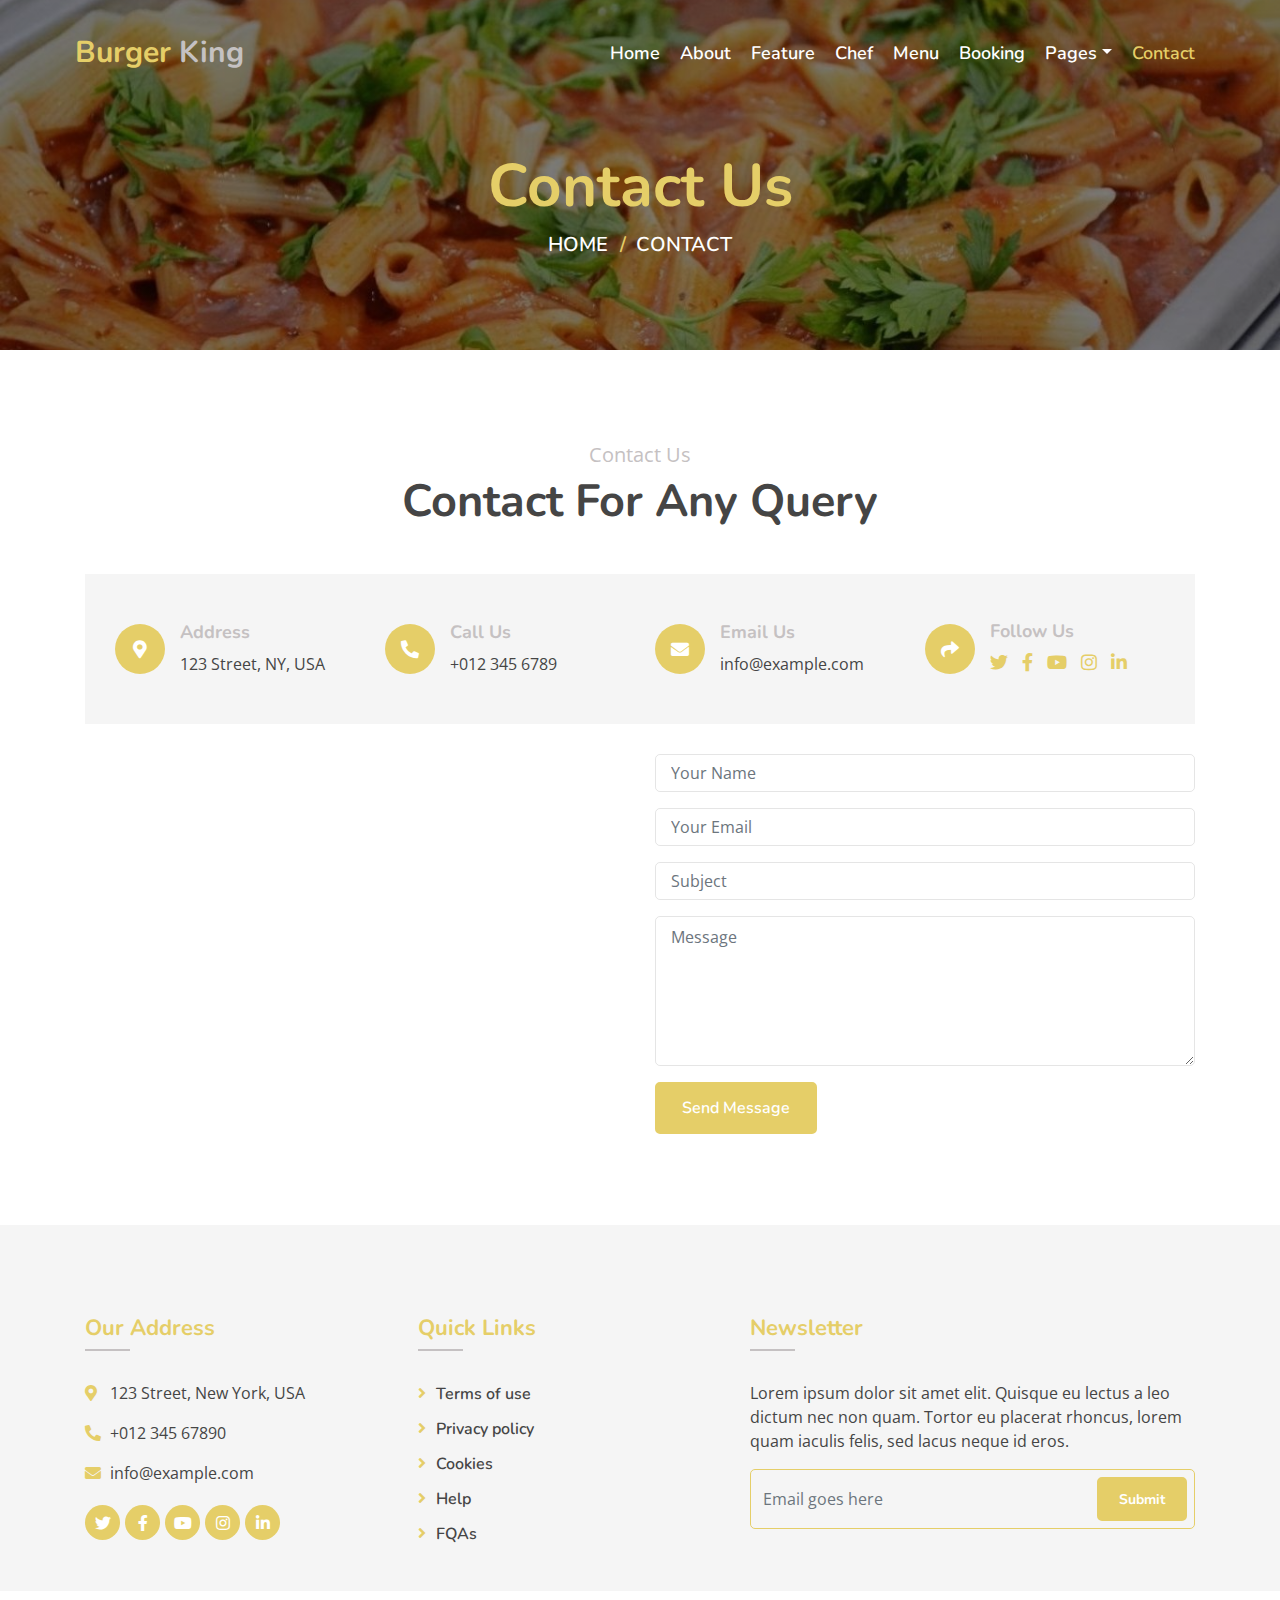
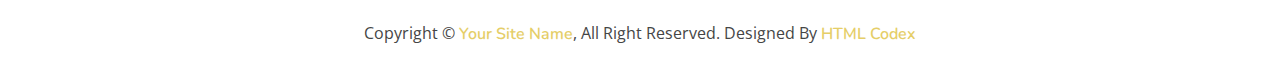
<file: contact.html>
<!DOCTYPE html>
<html lang="en">
    <head>
        <meta charset="utf-8">
        <title>Burger King - Food Website Template</title>
        <meta content="width=device-width, initial-scale=1.0" name="viewport">
        <meta content="Free Website Template" name="keywords">
        <meta content="Free Website Template" name="description">

        <!-- Favicon -->
        <link href="img/favicon.ico" rel="icon">

        <!-- Google Font -->
        <link href="https://fonts.googleapis.com/css?family=Open+Sans:300,400|Nunito:600,700" rel="stylesheet"> 
        
        <!-- CSS Libraries -->
        <link href="https://stackpath.bootstrapcdn.com/bootstrap/4.4.1/css/bootstrap.min.css" rel="stylesheet">
        <link href="https://cdnjs.cloudflare.com/ajax/libs/font-awesome/5.10.0/css/all.min.css" rel="stylesheet">
        <link href="lib/animate/animate.min.css" rel="stylesheet">
        <link href="lib/owlcarousel/assets/owl.carousel.min.css" rel="stylesheet">
        <link href="lib/flaticon/font/flaticon.css" rel="stylesheet">
        <link href="lib/tempusdominus/css/tempusdominus-bootstrap-4.min.css" rel="stylesheet" />

        <!-- Template Stylesheet -->
        <link href="css/style.css" rel="stylesheet">
    </head>

    <body>
        <!-- Nav Bar Start -->
        <div class="navbar navbar-expand-lg bg-light navbar-light">
            <div class="container-fluid">
                <a href="index.html" class="navbar-brand">Burger <span>King</span></a>
                <button type="button" class="navbar-toggler" data-toggle="collapse" data-target="#navbarCollapse">
                    <span class="navbar-toggler-icon"></span>
                </button>

                <div class="collapse navbar-collapse justify-content-between" id="navbarCollapse">
                    <div class="navbar-nav ml-auto">
                        <a href="index.html" class="nav-item nav-link">Home</a>
                        <a href="about.html" class="nav-item nav-link">About</a>
                        <a href="feature.html" class="nav-item nav-link">Feature</a>
                        <a href="team.html" class="nav-item nav-link">Chef</a>
                        <a href="menu.html" class="nav-item nav-link">Menu</a>
                        <a href="booking.html" class="nav-item nav-link">Booking</a>
                        <div class="nav-item dropdown">
                            <a href="#" class="nav-link dropdown-toggle" data-toggle="dropdown">Pages</a>
                            <div class="dropdown-menu">
                                <a href="blog.html" class="dropdown-item">Blog Grid</a>
                                <a href="single.html" class="dropdown-item">Blog Detail</a>
                            </div>
                        </div>
                        <a href="contact.html" class="nav-item nav-link active">Contact</a>
                    </div>
                </div>
            </div>
        </div>
        <!-- Nav Bar End -->
        
        
        <!-- Page Header Start -->
        <div class="page-header">
            <div class="container">
                <div class="row">
                    <div class="col-12">
                        <h2>Contact Us</h2>
                    </div>
                    <div class="col-12">
                        <a href="">Home</a>
                        <a href="">Contact</a>
                    </div>
                </div>
            </div>
        </div>
        <!-- Page Header End -->
        
        
        <!-- Contact Start -->
        <div class="contact">
            <div class="container">
                <div class="section-header text-center">
                    <p>Contact Us</p>
                    <h2>Contact For Any Query</h2>
                </div>
                <div class="row align-items-center contact-information">
                    <div class="col-md-6 col-lg-3">
                        <div class="contact-info">
                            <div class="contact-icon">
                                <i class="fa fa-map-marker-alt"></i>
                            </div>
                            <div class="contact-text">
                                <h3>Address</h3>
                                <p>123 Street, NY, USA</p>
                            </div>
                        </div>
                    </div>
                    <div class="col-md-6 col-lg-3">
                        <div class="contact-info">
                            <div class="contact-icon">
                                <i class="fa fa-phone-alt"></i>
                            </div>
                            <div class="contact-text">
                                <h3>Call Us</h3>
                                <p>+012 345 6789</p>
                            </div>
                        </div>
                    </div>
                    <div class="col-md-6 col-lg-3">
                        <div class="contact-info">
                            <div class="contact-icon">
                                <i class="fa fa-envelope"></i>
                            </div>
                            <div class="contact-text">
                                <h3>Email Us</h3>
                                <p>info@example.com</p>
                            </div>
                        </div>
                    </div>
                    <div class="col-md-6 col-lg-3">
                        <div class="contact-info">
                            <div class="contact-icon">
                                <i class="fa fa-share"></i>
                            </div>
                            <div class="contact-text">
                                <h3>Follow Us</h3>
                                <div class="contact-social">
                                    <a href=""><i class="fab fa-twitter"></i></a>
                                    <a href=""><i class="fab fa-facebook-f"></i></a>
                                    <a href=""><i class="fab fa-youtube"></i></a>
                                    <a href=""><i class="fab fa-instagram"></i></a>
                                    <a href=""><i class="fab fa-linkedin-in"></i></a>
                                </div>
                            </div>
                        </div>
                    </div>
                </div>
                <div class="row contact-form">
                    <div class="col-md-6">
                        <iframe src="https://www.google.com/maps/embed?pb=!1m18!1m12!1m3!1d3001156.4288297426!2d-78.01371936852176!3d42.72876761954724!2m3!1f0!2f0!3f0!3m2!1i1024!2i768!4f13.1!3m3!1m2!1s0x4ccc4bf0f123a5a9%3A0xddcfc6c1de189567!2sNew%20York%2C%20USA!5e0!3m2!1sen!2sbd!4v1600663868074!5m2!1sen!2sbd" frameborder="0" style="border:0;" allowfullscreen="" aria-hidden="false" tabindex="0"></iframe>
                    </div>
                    <div class="col-md-6">
                        <div id="success"></div>
                        <form name="sentMessage" id="contactForm" novalidate="novalidate">
                            <div class="control-group">
                                <input type="text" class="form-control" id="name" placeholder="Your Name" required="required" data-validation-required-message="Please enter your name" />
                                <p class="help-block text-danger"></p>
                            </div>
                            <div class="control-group">
                                <input type="email" class="form-control" id="email" placeholder="Your Email" required="required" data-validation-required-message="Please enter your email" />
                                <p class="help-block text-danger"></p>
                            </div>
                            <div class="control-group">
                                <input type="text" class="form-control" id="subject" placeholder="Subject" required="required" data-validation-required-message="Please enter a subject" />
                                <p class="help-block text-danger"></p>
                            </div>
                            <div class="control-group">
                                <textarea class="form-control" id="message" placeholder="Message" required="required" data-validation-required-message="Please enter your message"></textarea>
                                <p class="help-block text-danger"></p>
                            </div>
                            <div>
                                <button class="btn custom-btn" type="submit" id="sendMessageButton">Send Message</button>
                            </div>
                        </form>
                    </div>
                </div>
            </div>
        </div>
        <!-- Contact End -->


        <!-- Footer Start -->
        <div class="footer">
            <div class="container">
                <div class="row">
                    <div class="col-lg-7">
                        <div class="row">
                            <div class="col-md-6">
                                <div class="footer-contact">
                                    <h2>Our Address</h2>
                                    <p><i class="fa fa-map-marker-alt"></i>123 Street, New York, USA</p>
                                    <p><i class="fa fa-phone-alt"></i>+012 345 67890</p>
                                    <p><i class="fa fa-envelope"></i>info@example.com</p>
                                    <div class="footer-social">
                                        <a href=""><i class="fab fa-twitter"></i></a>
                                        <a href=""><i class="fab fa-facebook-f"></i></a>
                                        <a href=""><i class="fab fa-youtube"></i></a>
                                        <a href=""><i class="fab fa-instagram"></i></a>
                                        <a href=""><i class="fab fa-linkedin-in"></i></a>
                                    </div>
                                </div>
                            </div>
                            <div class="col-md-6">
                                <div class="footer-link">
                                    <h2>Quick Links</h2>
                                    <a href="">Terms of use</a>
                                    <a href="">Privacy policy</a>
                                    <a href="">Cookies</a>
                                    <a href="">Help</a>
                                    <a href="">FQAs</a>
                                </div>
                            </div>
                        </div>
                    </div>
                    <div class="col-lg-5">
                        <div class="footer-newsletter">
                            <h2>Newsletter</h2>
                            <p>
                                Lorem ipsum dolor sit amet elit. Quisque eu lectus a leo dictum nec non quam. Tortor eu placerat rhoncus, lorem quam iaculis felis, sed lacus neque id eros.
                            </p>
                            <div class="form">
                                <input class="form-control" placeholder="Email goes here">
                                <button class="btn custom-btn">Submit</button>
                            </div>
                        </div>
                    </div>
                </div>
            </div>
            <div class="copyright">
                <div class="container">
                    <p>Copyright &copy; <a href="#">Your Site Name</a>, All Right Reserved.</p>
                    <p>Designed By <a href="https://htmlcodex.com">HTML Codex</a></p>
                </div>
            </div>
        </div>
        <!-- Footer End -->

        <a href="#" class="back-to-top"><i class="fa fa-chevron-up"></i></a>

        <!-- JavaScript Libraries -->
        <script src="https://code.jquery.com/jquery-3.4.1.min.js"></script>
        <script src="https://stackpath.bootstrapcdn.com/bootstrap/4.4.1/js/bootstrap.bundle.min.js"></script>
        <script src="lib/easing/easing.min.js"></script>
        <script src="lib/owlcarousel/owl.carousel.min.js"></script>
        <script src="lib/tempusdominus/js/moment.min.js"></script>
        <script src="lib/tempusdominus/js/moment-timezone.min.js"></script>
        <script src="lib/tempusdominus/js/tempusdominus-bootstrap-4.min.js"></script>
        
        <!-- Contact Javascript File -->
        <script src="mail/jqBootstrapValidation.min.js"></script>
        <script src="mail/contact.js"></script>

        <!-- Template Javascript -->
        <script src="js/main.js"></script>
    </body>
</html>
</file>
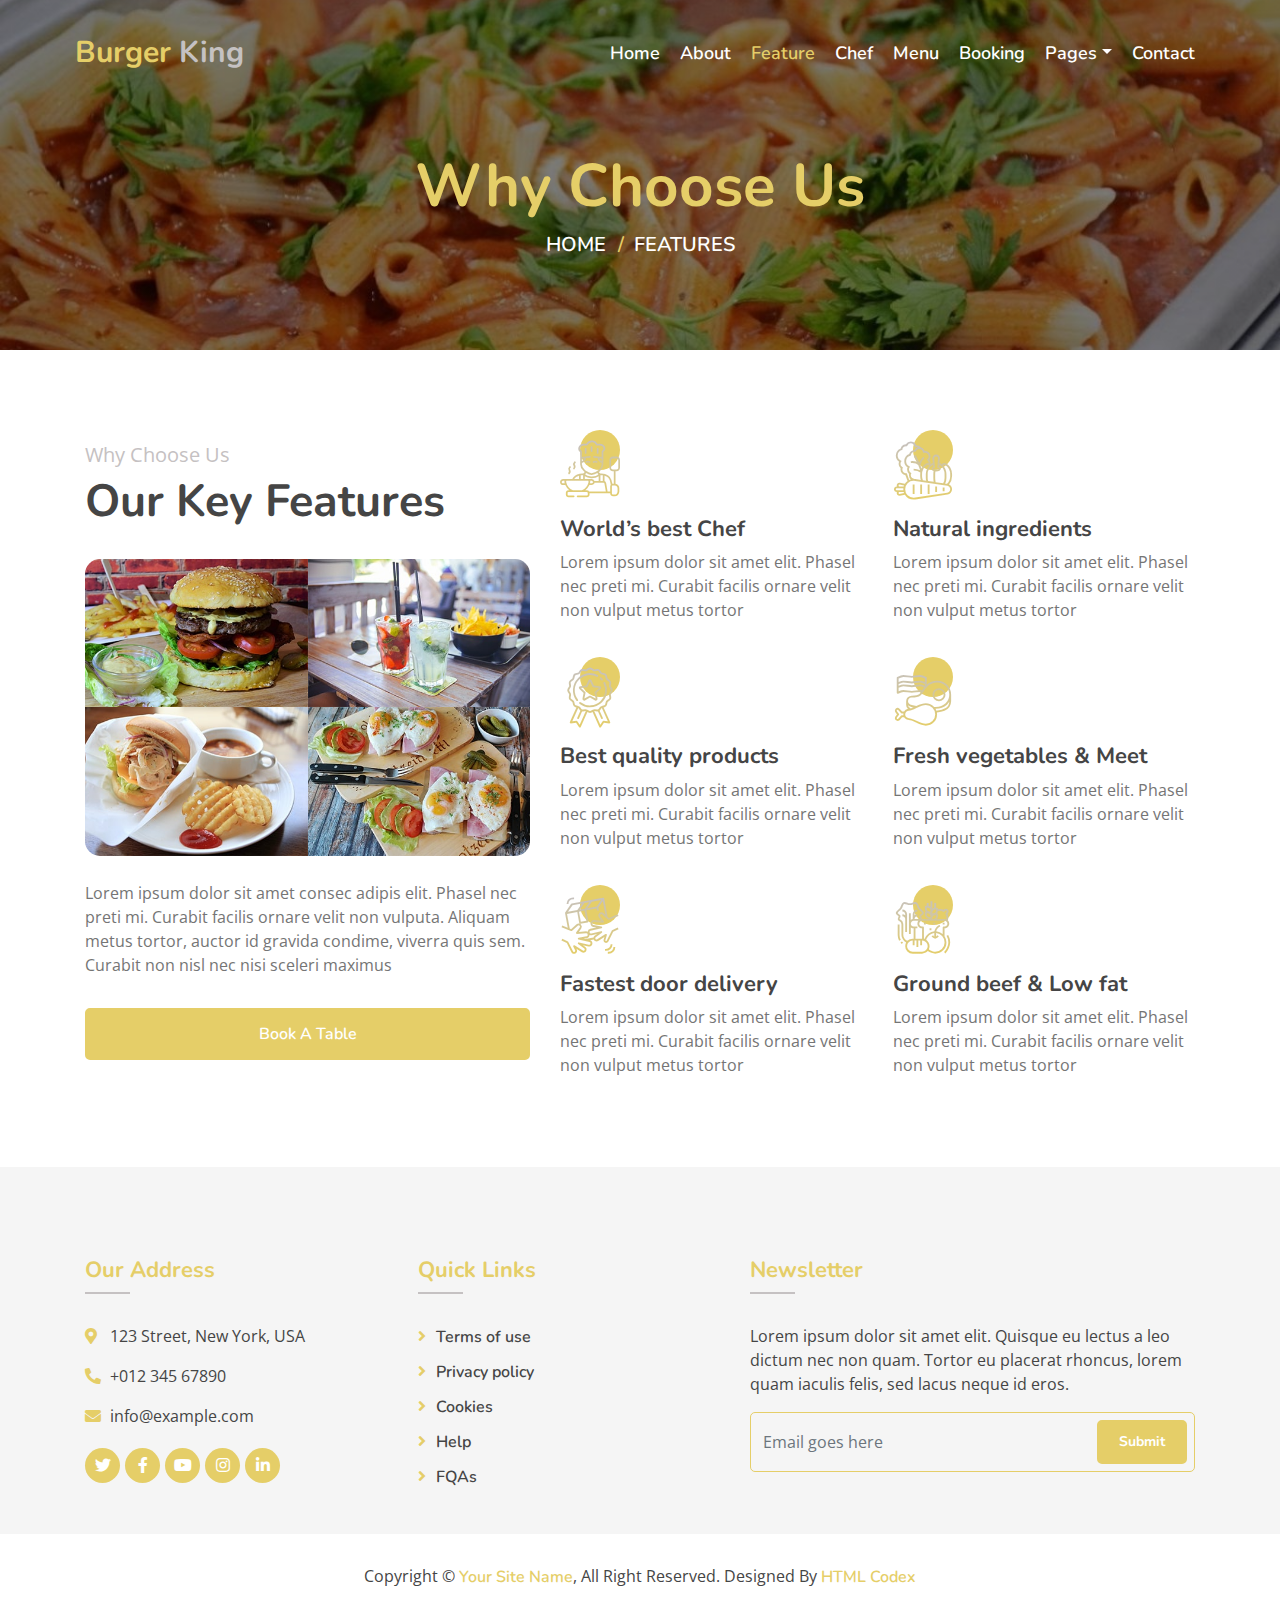
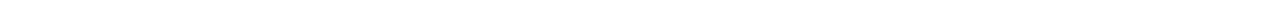
<file: feature.html>
<!DOCTYPE html>
<html lang="en">
    <head>
        <meta charset="utf-8">
        <title>Burger King - Food Website Template</title>
        <meta content="width=device-width, initial-scale=1.0" name="viewport">
        <meta content="Free Website Template" name="keywords">
        <meta content="Free Website Template" name="description">

        <!-- Favicon -->
        <link href="img/favicon.ico" rel="icon">

        <!-- Google Font -->
        <link href="https://fonts.googleapis.com/css?family=Open+Sans:300,400|Nunito:600,700" rel="stylesheet"> 
        
        <!-- CSS Libraries -->
        <link href="https://stackpath.bootstrapcdn.com/bootstrap/4.4.1/css/bootstrap.min.css" rel="stylesheet">
        <link href="https://cdnjs.cloudflare.com/ajax/libs/font-awesome/5.10.0/css/all.min.css" rel="stylesheet">
        <link href="lib/animate/animate.min.css" rel="stylesheet">
        <link href="lib/owlcarousel/assets/owl.carousel.min.css" rel="stylesheet">
        <link href="lib/flaticon/font/flaticon.css" rel="stylesheet">
        <link href="lib/tempusdominus/css/tempusdominus-bootstrap-4.min.css" rel="stylesheet" />

        <!-- Template Stylesheet -->
        <link href="css/style.css" rel="stylesheet">
    </head>

    <body>
        <!-- Nav Bar Start -->
        <div class="navbar navbar-expand-lg bg-light navbar-light">
            <div class="container-fluid">
                <a href="index.html" class="navbar-brand">Burger <span>King</span></a>
                <button type="button" class="navbar-toggler" data-toggle="collapse" data-target="#navbarCollapse">
                    <span class="navbar-toggler-icon"></span>
                </button>

                <div class="collapse navbar-collapse justify-content-between" id="navbarCollapse">
                    <div class="navbar-nav ml-auto">
                        <a href="index.html" class="nav-item nav-link">Home</a>
                        <a href="about.html" class="nav-item nav-link">About</a>
                        <a href="feature.html" class="nav-item nav-link active">Feature</a>
                        <a href="team.html" class="nav-item nav-link">Chef</a>
                        <a href="menu.html" class="nav-item nav-link">Menu</a>
                        <a href="booking.html" class="nav-item nav-link">Booking</a>
                        <div class="nav-item dropdown">
                            <a href="#" class="nav-link dropdown-toggle" data-toggle="dropdown">Pages</a>
                            <div class="dropdown-menu">
                                <a href="blog.html" class="dropdown-item">Blog Grid</a>
                                <a href="single.html" class="dropdown-item">Blog Detail</a>
                            </div>
                        </div>
                        <a href="contact.html" class="nav-item nav-link">Contact</a>
                    </div>
                </div>
            </div>
        </div>
        <!-- Nav Bar End -->
        
        
        <!-- Page Header Start -->
        <div class="page-header">
            <div class="container">
                <div class="row">
                    <div class="col-12">
                        <h2>Why Choose Us</h2>
                    </div>
                    <div class="col-12">
                        <a href="">Home</a>
                        <a href="">Features</a>
                    </div>
                </div>
            </div>
        </div>
        <!-- Page Header End -->
        

        <!-- Feature Start -->
        <div class="feature">
            <div class="container">
                <div class="row">
                    <div class="col-lg-5">
                        <div class="section-header">
                            <p>Why Choose Us</p>
                            <h2>Our Key Features</h2>
                        </div>
                        <div class="feature-text">
                            <div class="feature-img">
                                <div class="row">
                                    <div class="col-6">
                                        <img src="img/feature-1.jpg" alt="Image">
                                    </div>
                                    <div class="col-6">
                                        <img src="img/feature-2.jpg" alt="Image">
                                    </div>
                                    <div class="col-6">
                                        <img src="img/feature-3.jpg" alt="Image">
                                    </div>
                                    <div class="col-6">
                                        <img src="img/feature-4.jpg" alt="Image">
                                    </div>
                                </div>
                            </div>
                            <p>
                                Lorem ipsum dolor sit amet consec adipis elit. Phasel nec preti mi. Curabit facilis ornare velit non vulputa. Aliquam metus tortor, auctor id gravida condime, viverra quis sem. Curabit non nisl nec nisi sceleri maximus 
                            </p>
                            <a class="btn custom-btn" href="">Book A Table</a>
                        </div>
                    </div>
                    <div class="col-lg-7">
                        <div class="row">
                            <div class="col-sm-6">
                                <div class="feature-item">
                                    <i class="flaticon-cooking"></i>
                                    <h3>World’s best Chef</h3>
                                    <p>
                                        Lorem ipsum dolor sit amet elit. Phasel nec preti mi. Curabit facilis ornare velit non vulput metus tortor
                                    </p>
                                </div>
                            </div>
                            <div class="col-sm-6">
                                <div class="feature-item">
                                    <i class="flaticon-vegetable"></i>
                                    <h3>Natural ingredients</h3>
                                    <p>
                                        Lorem ipsum dolor sit amet elit. Phasel nec preti mi. Curabit facilis ornare velit non vulput metus tortor
                                    </p>
                                </div>
                            </div>
                        </div>
                        <div class="row">
                            <div class="col-sm-6">
                                <div class="feature-item">
                                    <i class="flaticon-medal"></i>
                                    <h3>Best quality products</h3>
                                    <p>
                                        Lorem ipsum dolor sit amet elit. Phasel nec preti mi. Curabit facilis ornare velit non vulput metus tortor
                                    </p>
                                </div>
                            </div>
                            <div class="col-sm-6">
                                <div class="feature-item">
                                    <i class="flaticon-meat"></i>
                                    <h3>Fresh vegetables & Meet</h3>
                                    <p>
                                        Lorem ipsum dolor sit amet elit. Phasel nec preti mi. Curabit facilis ornare velit non vulput metus tortor
                                    </p>
                                </div>
                            </div>
                        </div>
                        <div class="row">
                            <div class="col-sm-6">
                                <div class="feature-item">
                                    <i class="flaticon-courier"></i>
                                    <h3>Fastest door delivery</h3>
                                    <p>
                                        Lorem ipsum dolor sit amet elit. Phasel nec preti mi. Curabit facilis ornare velit non vulput metus tortor
                                    </p>
                                </div>
                            </div>
                            <div class="col-sm-6">
                                <div class="feature-item">
                                    <i class="flaticon-fruits-and-vegetables"></i>
                                    <h3>Ground beef & Low fat</h3>
                                    <p>
                                        Lorem ipsum dolor sit amet elit. Phasel nec preti mi. Curabit facilis ornare velit non vulput metus tortor
                                    </p>
                                </div>
                            </div>
                        </div>
                    </div>
                </div>
            </div>
        </div>
        <!-- Feature End -->


        <!-- Footer Start -->
        <div class="footer">
            <div class="container">
                <div class="row">
                    <div class="col-lg-7">
                        <div class="row">
                            <div class="col-md-6">
                                <div class="footer-contact">
                                    <h2>Our Address</h2>
                                    <p><i class="fa fa-map-marker-alt"></i>123 Street, New York, USA</p>
                                    <p><i class="fa fa-phone-alt"></i>+012 345 67890</p>
                                    <p><i class="fa fa-envelope"></i>info@example.com</p>
                                    <div class="footer-social">
                                        <a href=""><i class="fab fa-twitter"></i></a>
                                        <a href=""><i class="fab fa-facebook-f"></i></a>
                                        <a href=""><i class="fab fa-youtube"></i></a>
                                        <a href=""><i class="fab fa-instagram"></i></a>
                                        <a href=""><i class="fab fa-linkedin-in"></i></a>
                                    </div>
                                </div>
                            </div>
                            <div class="col-md-6">
                                <div class="footer-link">
                                    <h2>Quick Links</h2>
                                    <a href="">Terms of use</a>
                                    <a href="">Privacy policy</a>
                                    <a href="">Cookies</a>
                                    <a href="">Help</a>
                                    <a href="">FQAs</a>
                                </div>
                            </div>
                        </div>
                    </div>
                    <div class="col-lg-5">
                        <div class="footer-newsletter">
                            <h2>Newsletter</h2>
                            <p>
                                Lorem ipsum dolor sit amet elit. Quisque eu lectus a leo dictum nec non quam. Tortor eu placerat rhoncus, lorem quam iaculis felis, sed lacus neque id eros.
                            </p>
                            <div class="form">
                                <input class="form-control" placeholder="Email goes here">
                                <button class="btn custom-btn">Submit</button>
                            </div>
                        </div>
                    </div>
                </div>
            </div>
            <div class="copyright">
                <div class="container">
                    <p>Copyright &copy; <a href="#">Your Site Name</a>, All Right Reserved.</p>
                    <p>Designed By <a href="https://htmlcodex.com">HTML Codex</a></p>
                </div>
            </div>
        </div>
        <!-- Footer End -->

        <a href="#" class="back-to-top"><i class="fa fa-chevron-up"></i></a>

        <!-- JavaScript Libraries -->
        <script src="https://code.jquery.com/jquery-3.4.1.min.js"></script>
        <script src="https://stackpath.bootstrapcdn.com/bootstrap/4.4.1/js/bootstrap.bundle.min.js"></script>
        <script src="lib/easing/easing.min.js"></script>
        <script src="lib/owlcarousel/owl.carousel.min.js"></script>
        <script src="lib/tempusdominus/js/moment.min.js"></script>
        <script src="lib/tempusdominus/js/moment-timezone.min.js"></script>
        <script src="lib/tempusdominus/js/tempusdominus-bootstrap-4.min.js"></script>
        
        <!-- Contact Javascript File -->
        <script src="mail/jqBootstrapValidation.min.js"></script>
        <script src="mail/contact.js"></script>

        <!-- Template Javascript -->
        <script src="js/main.js"></script>
    </body>
</html>
</file>
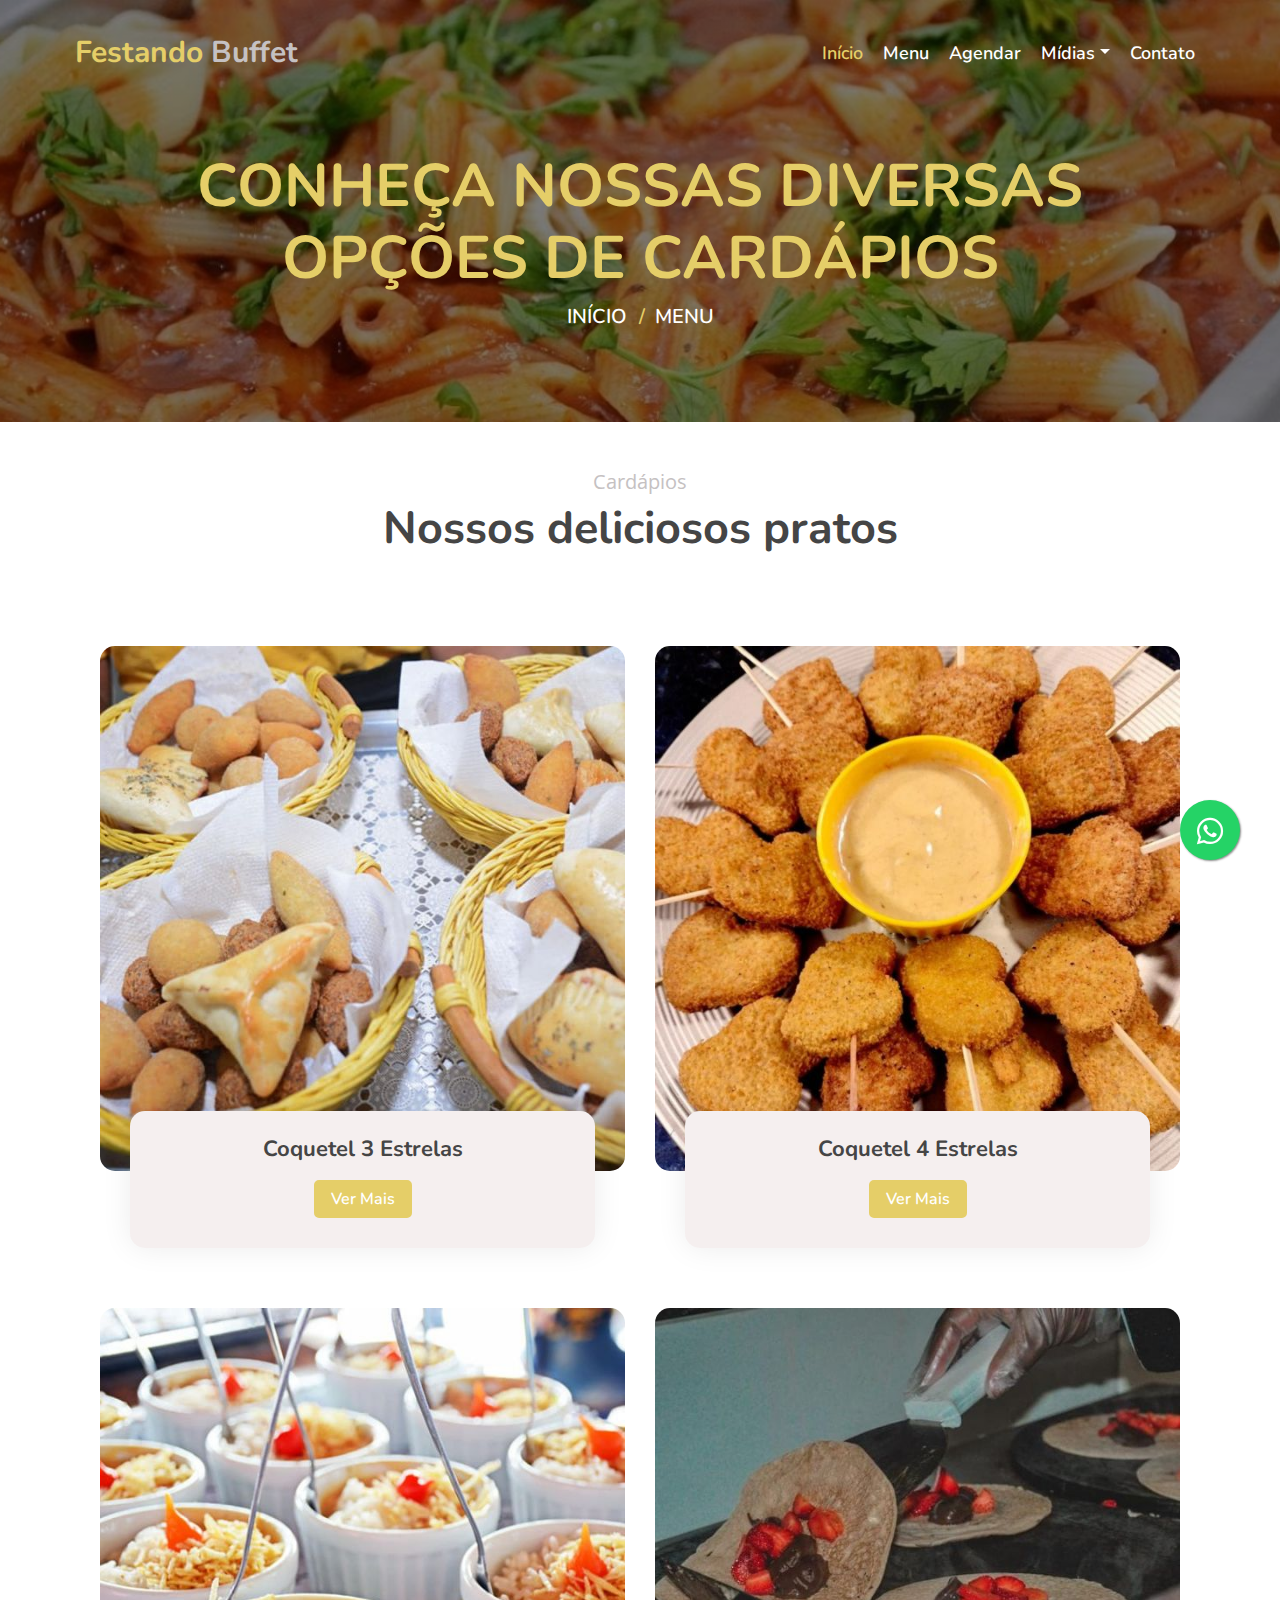
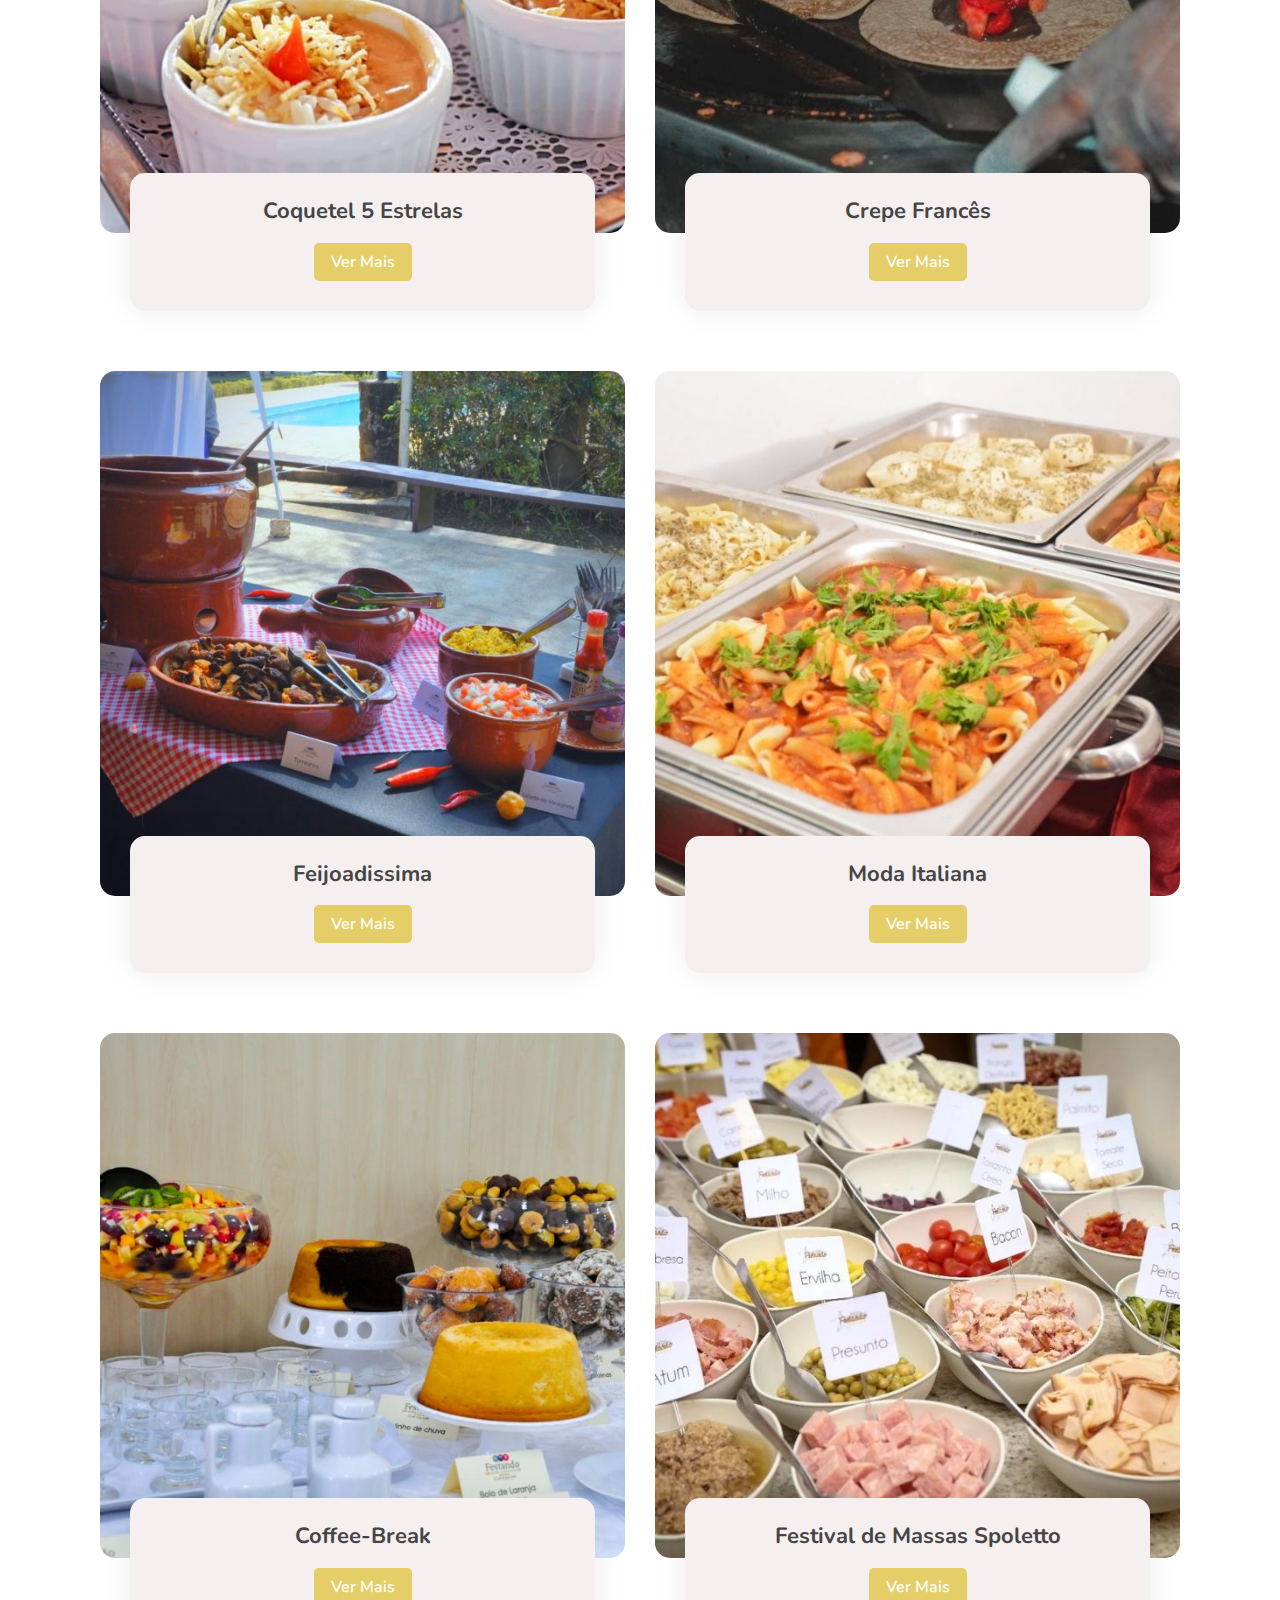
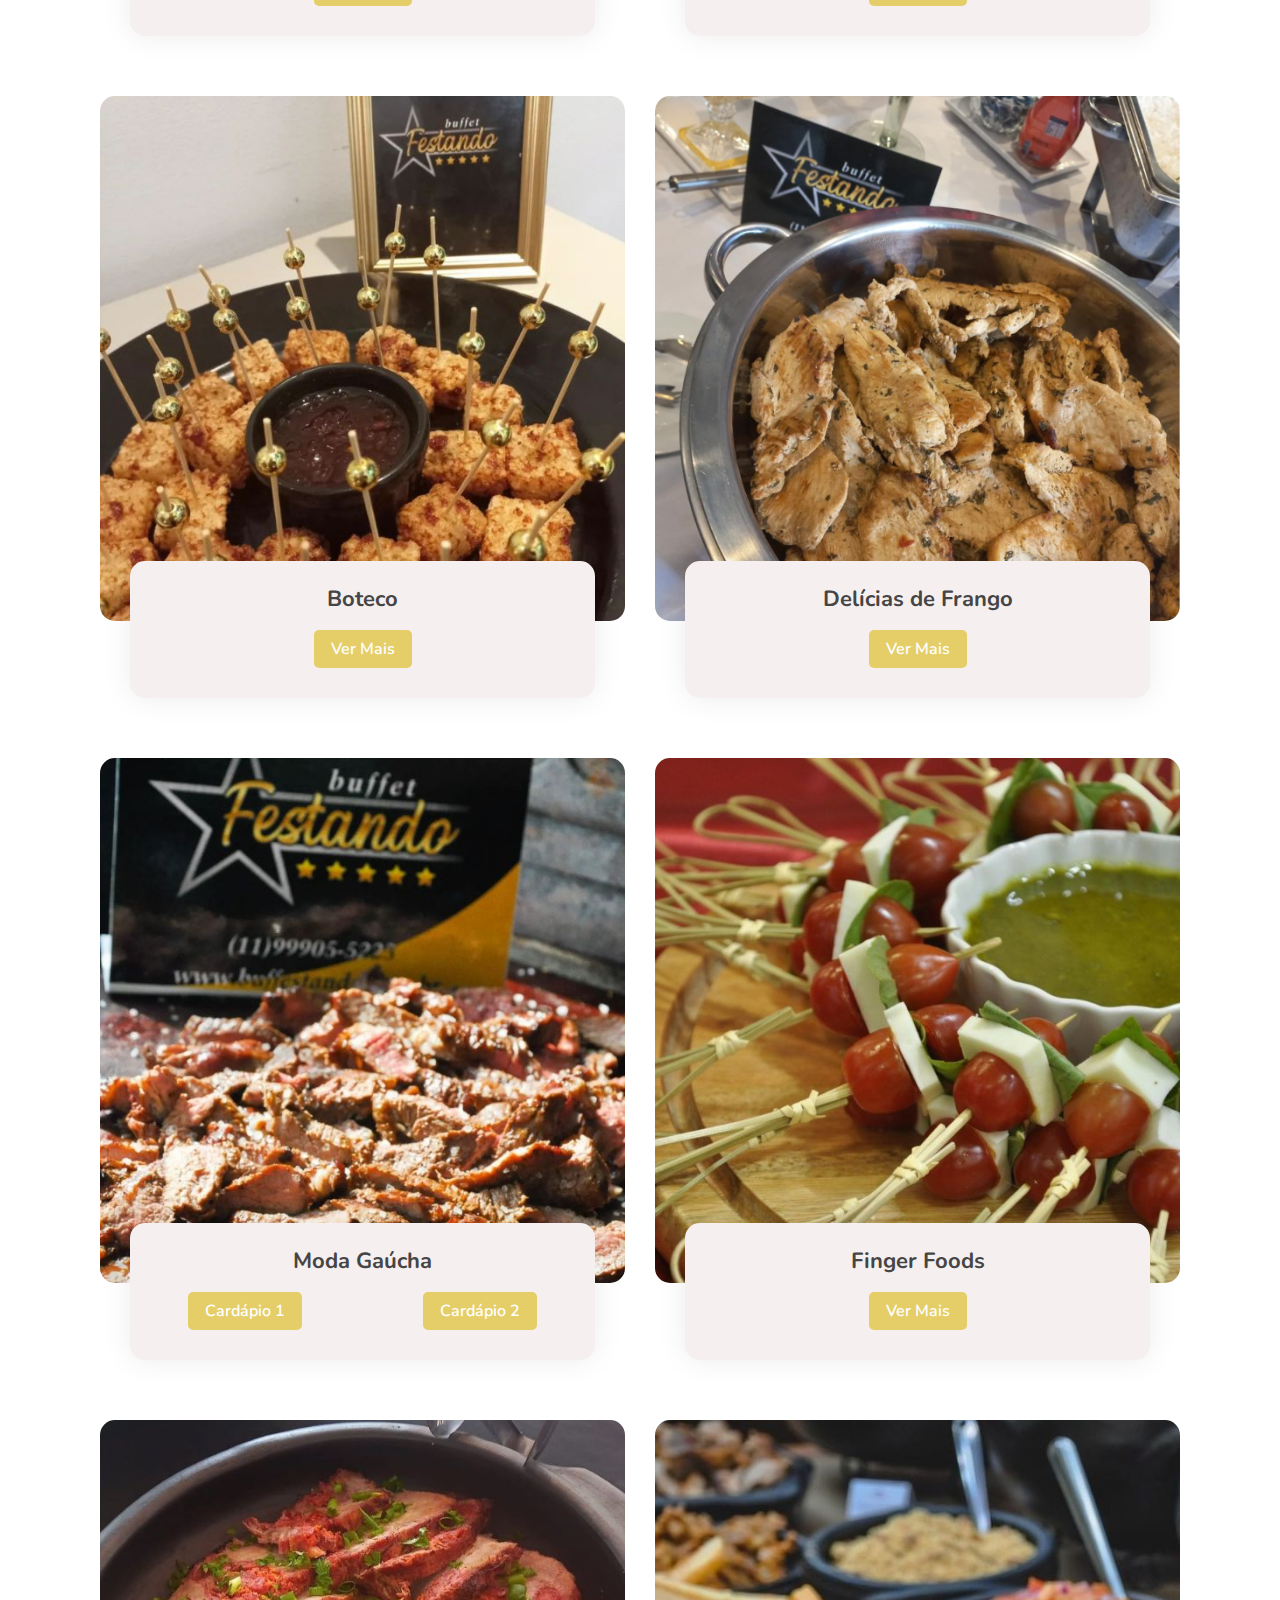
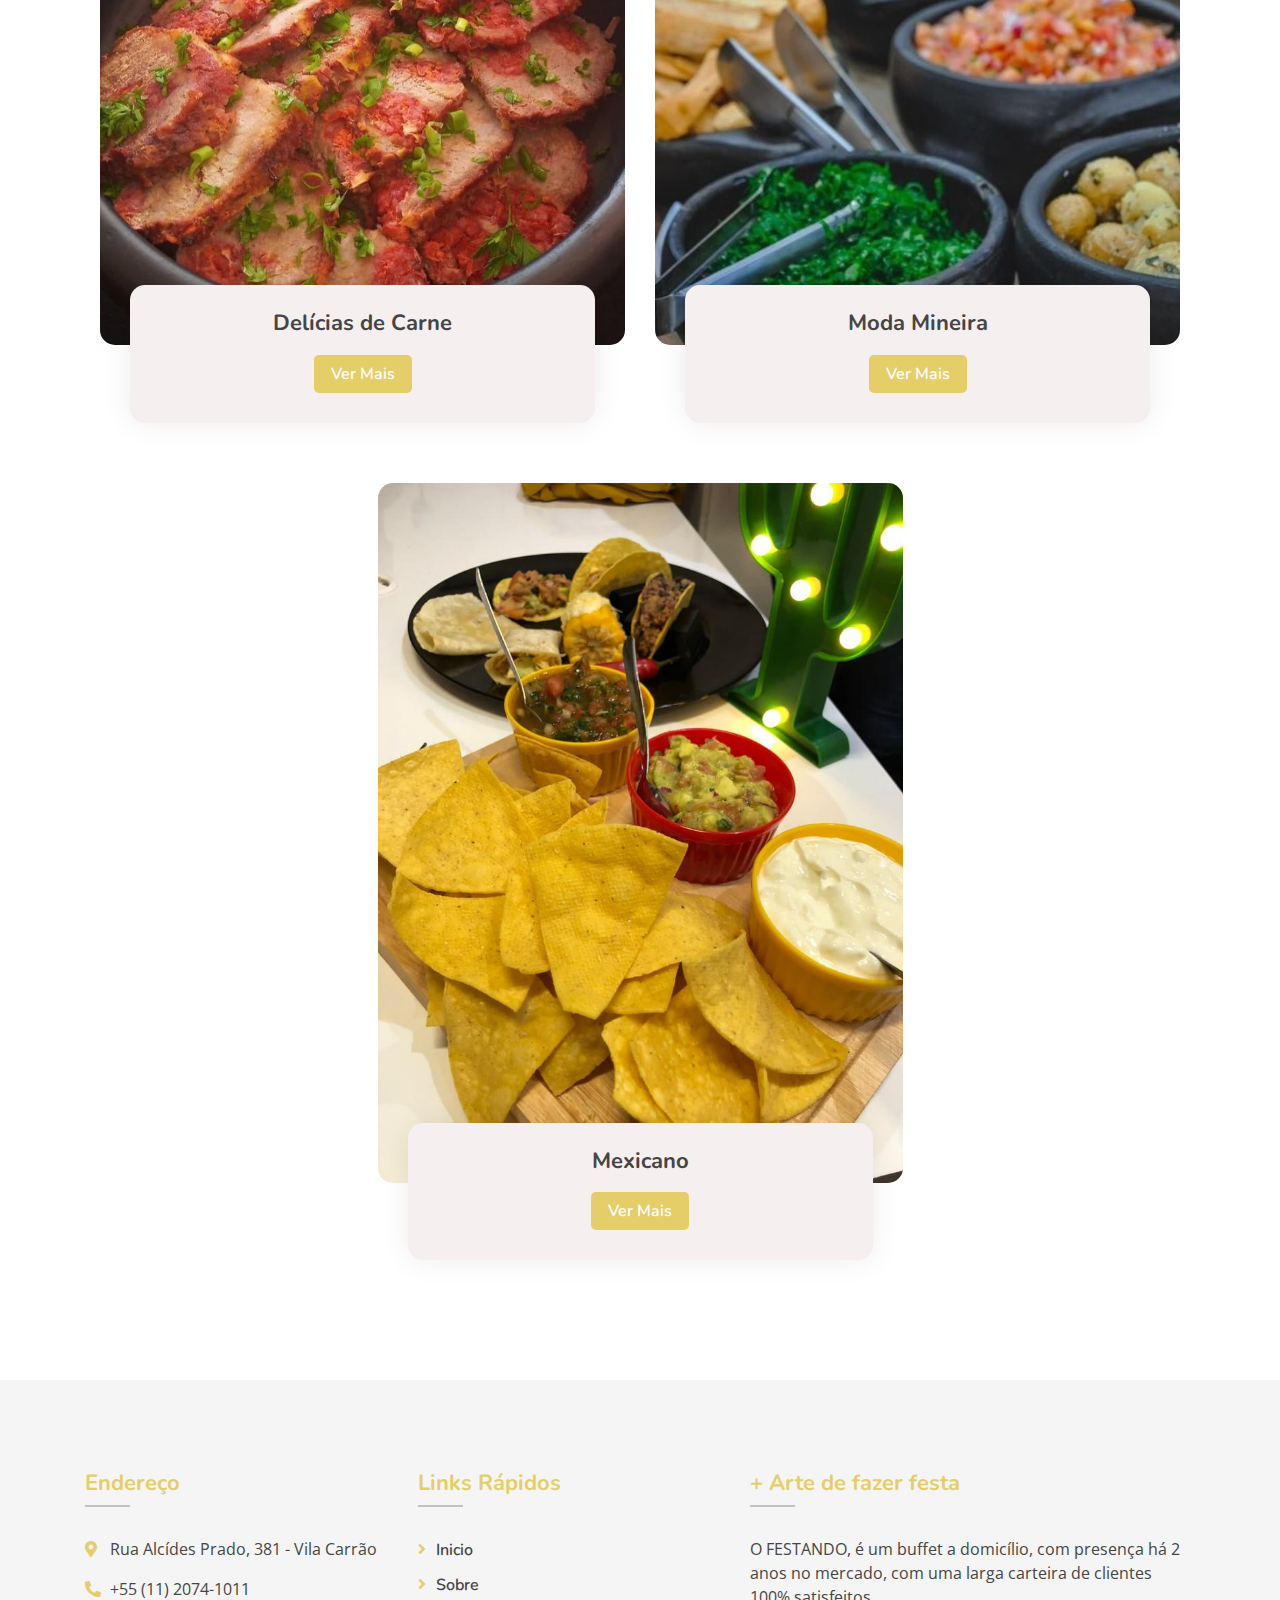
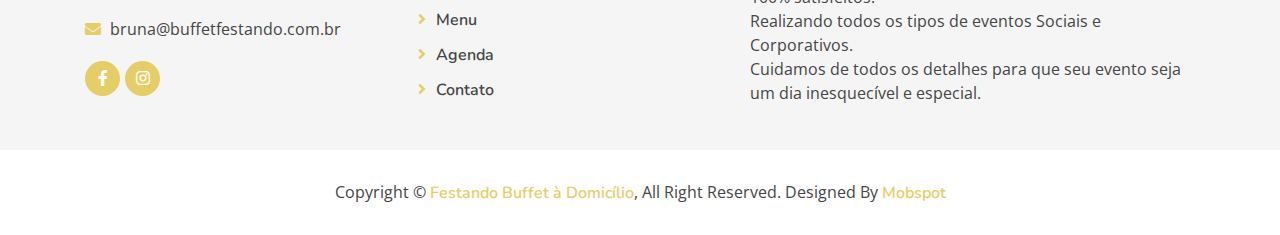
<file: menu.html>
<!DOCTYPE html>
<html lang="en">
    <head>
        <meta charset="utf-8">
        <title>Festando - Buffet a Domicilío</title>
        <meta content="width=device-width, initial-scale=1.0" name="viewport">
        <meta content="Buffet a Domicilío" name="keywords">
        <meta content="Buffet a Domicilío" name="description">

        <!-- Favicon -->
        <link href="img/favicon.ico" rel="icon">

        <!-- Google Font -->
        <link href="https://fonts.googleapis.com/css?family=Open+Sans:300,400|Nunito:600,700" rel="stylesheet"> 
        
        <!-- CSS Libraries -->
        <link href="https://stackpath.bootstrapcdn.com/bootstrap/4.4.1/css/bootstrap.min.css" rel="stylesheet">
        <link href="https://cdnjs.cloudflare.com/ajax/libs/font-awesome/5.10.0/css/all.min.css" rel="stylesheet">
        <link href="lib/animate/animate.min.css" rel="stylesheet">
        
        <link rel="stylesheet" href="fontawesome-free/css/all.min.css">
        <link href="lib/owlcarousel/assets/owl.carousel.min.css" rel="stylesheet">
        <link href="lib/flaticon/font/flaticon.css" rel="stylesheet">
        <link href="lib/tempusdominus/css/tempusdominus-bootstrap-4.min.css" rel="stylesheet" />

        <!-- Template Stylesheet -->
        <link href="css/style.css" rel="stylesheet">
        <!--<link href="css/font-awesome.min.css" rel="stylesheet">-->

    </head>

    <body>
        <!-- Nav Bar Start -->
        <div class="navbar navbar-expand-lg bg-light navbar-light">
            <div class="container-fluid">
                <a href="index.html" class="navbar-brand">Festando <span>Buffet</span></a>
                <button type="button" class="navbar-toggler" data-toggle="collapse" data-target="#navbarCollapse">
                    <span class="navbar-toggler-icon"></span>
                </button>

                <div class="collapse navbar-collapse justify-content-between" id="navbarCollapse">
                    <div class="navbar-nav ml-auto">
                        <a href="index.html" class="nav-item nav-link active">Início</a>
                        <a href="#" class="nav-item nav-link" hidden>Sobre</a>
                        <a href="feature.html" class="nav-item nav-link" hidden>Feature</a>
                        <a href="#" class="nav-item nav-link" hidden>Equipe</a>
                        <a href="menu.html" class="nav-item nav-link">Menu</a>
                        <a href="https://api.whatsapp.com/send?phone=5511999055223" target="_blank" class="nav-item nav-link">Agendar</a>
                        <div class="nav-item dropdown">
                            <a href="#" class="nav-link dropdown-toggle" data-toggle="dropdown">Mídias</a>
                            <div class="dropdown-menu">
                                <a href="https://www.facebook.com/festandobuffet" target="_blank" >Facebook</a><br>
                                <a href="https://www.instagram.com/festandobuffet/" target="_blank" >Instagram</a>
                            </div>
                        </div>
                        <a href="index.html#contato" class="nav-item nav-link">Contato</a>
                    </div>
                </div>
            </div>
        </div>
        <!-- Nav Bar End -->
        
        
        <!-- Page Header Start -->
        <div class="page-header mb-0">
            <div class="container">
                <div class="row">
                    <div class="col-12">
                        <h2>CONHEÇA NOSSAS DIVERSAS OPÇÕES DE CARDÁPIOS</h2>
                    </div>
                    <div class="col-12">
                        <a href="">Início</a>
                        <a href="">Menu</a>
                    </div>
                </div>
            </div>
        </div>
        <!-- Page Header End -->
        
        
        <!-- Food Start -->
        <div class="food" hidden>
            <div class="container">
                <div class="row align-items-center">
                    <div class="col-md-4">
                        <div class="food-item">
                            <i class="flaticon-burger"></i>
                            <h2>Lanches</h2>
                            <img src="img/pmacarrao.jpg" style="width:100%;">
                        </div>
                    </div>
                    <div class="col-md-4">
                        <div class="food-item">
                            <i class="flaticon-snack"></i>
                            <h2>Petiscos</h2>
                            <img src="img/pmacarrao.jpg" style="width:100%;">
                        </div>
                    </div>
                    <div class="col-md-4">
                        <div class="food-item">
                            <i class="flaticon-cocktail"></i>
                            <h2>Bebidas</h2>
                            <img src="img/pmacarrao.jpg" style="width:100%;">
                        </div>
                    </div>
                </div>
            </div>
        </div>
        <!-- Food End -->
        

        <!-- Menu Start -->
        <div class="menu">
            <div class="container">
                <div class="section-header text-center">
                    <p>Cardápios</p>
                    <h2>Nossos deliciosos pratos</h2>
                </div>
                <div class="blog">
                    <!-- <div class="container">
                        <div class="row justify-content-center align-items-center">
                            <div class="col-md-6">
                                <div class="blog-item">
                                    <div class="blog-img">
                                        <img src="img/Festa-Junina.jpg" alt="Blog">
                                    </div>
                                    <style>.blog-content{background-color:rgb(245, 239, 239)!important;text-align:center;}
                                    </style>
                                    <div class="blog-content">
                                        <h2 class="blog-title">Festa Junina e Julina</h2>
                                        <div class="blog-text" onclick="exibirMenu('mFesta-Junina.jpg')"> 
                                            <a class="btn custom-btn">Ver Mais</a>
                                        </div>
                                    </div>
                                </div>
                            </div>
                            
                        </div>
                    </div> -->

                    <div class="container">
                        <div class="row">
                            <div class="col-md-6">
                                <div class="blog-item">
                                    <div class="blog-img">
                                        <img src="img/Coquetel-3-Estrelas.jpg" alt="Blog">
                                    </div>
                                    <style>.blog-content{background-color:rgb(245, 239, 239)!important;text-align:center;}
                                    </style>
                                    <div class="blog-content">
                                        <h2 class="blog-title">Coquetel 3 Estrelas</h2>
                                        <div class="blog-text" onclick="exibirMenu('mCoquetel-3-Estrelas.jpg')"> 
                                            <a class="btn custom-btn">Ver Mais</a>
                                        </div>
                                    </div>
                                </div>
                            </div>
                            <div class="col-md-6">
                                <div class="blog-item">
                                    <div class="blog-img">
                                        <img src="img/Coquetel-4-Estrelas.jpg" alt="Blog">
                                    </div>
                                    <div class="blog-content">
                                        <h2 class="blog-title">Coquetel 4 Estrelas</h2>
                                        <div class="blog-text" onclick="exibirMenu('mCoquetel-4-Estrelas.jpg')">
                                            <a class="btn custom-btn">Ver Mais</a>
                                        </div>
                                    </div>
                                </div>
                            </div>
                        </div>
                    </div>

                    <div class="container">
                        <div class="row">
                            <div class="col-md-6">
                                <div class="blog-item">
                                    <div class="blog-img">
                                        <img src="img/Coquetel-5-Estrelas.jpg" alt="Blog">
                                    </div>
                                    <div class="blog-content">
                                        <h2 class="blog-title">Coquetel 5 Estrelas</h2>
                                        <div class="blog-text" onclick="exibirMenu('mCoquetel-5-Estrelas.jpg')">
                                            <a class="btn custom-btn">Ver Mais</a>
                                        </div>
                                    </div>
                                </div>
                            </div>
                            <div class="col-md-6">
                                <div class="blog-item">
                                    <div class="blog-img">
                                        <img src="img/Crepe-Frances.jpg" alt="Blog">
                                    </div>
                                    <div class="blog-content" style="line-height:0.2;">
                                        <h2 class="blog-title">Crepe Francês</h2>
                                        <div class="blog-text" onclick="exibirMenu('mCrepe-Frances.jpg')">
                                            <a class="btn custom-btn">Ver Mais</a>
                                        </div>
                                    </div>
                                </div>
                            </div>
                        </div>
                    </div>

                    <div class="container">
                        <div class="row">
                            <div class="col-md-6">
                                <div class="blog-item">
                                    <div class="blog-img">
                                        <img src="img/Feijoadissima.jpg" alt="Blog">
                                    </div>
                                    <div class="blog-content">
                                        <h2 class="blog-title">Feijoadissima</h2>
                                        <div class="blog-text" onclick="exibirMenu('mFeijoadissima.jpg')">
                                            <a class="btn custom-btn">Ver Mais</a>
                                        </div>
                                    </div>
                                </div>
                            </div>
                            <div class="col-md-6">
                                <div class="blog-item">
                                    <div class="blog-img">
                                        <img src="img/Moda-Italiana.jpg" alt="Blog">
                                    </div>
                                    <div class="blog-content">
                                        <h2 class="blog-title">Moda Italiana</h2>
                                        <div class="blog-text" onclick="exibirMenu('mModa-Italiana.jpg')"> 
                                            <a class="btn custom-btn" >Ver Mais</a>
                                        </div>
                                    </div>
                                </div>
                            </div>
                        </div>
                    </div>
                
                    <div class="container">
                        <div class="row">
                            <div class="col-md-6">
                                <div class="blog-item">
                                    <div class="blog-img">
                                        <img src="img/Coffe-Break.jpg" alt="Blog">
                                    </div>
                                    <div class="blog-content">
                                        <h2 class="blog-title">Coffee-Break</h2>
                                        <div class="blog-text" onclick="exibirMenu('mCoffe-Break.jpg')">
                                            <a class="btn custom-btn" >Ver Mais</a>
                                        </div>
                                    </div>
                                </div>
                            </div>
                            <div class="col-md-6">
                                <div class="blog-item">
                                    <div class="blog-img">
                                        <img src="img/Festival-Espoletto.jpg" alt="Blog">
                                    </div>
                                    <div class="blog-content">
                                        <h2 class="blog-title">Festival de Massas Spoletto</h2>
                                        <div class="blog-text" onclick="exibirMenu('mDelicias-Spolleto.jpg')">
                                            <a class="btn custom-btn" >Ver Mais</a>
                                        </div>
                                    </div>
                                </div>
                            </div>
                        </div>
                    </div>
                
                    <div class="container">
                        <div class="row">
                            <div class="col-md-6">
                                <div class="blog-item">
                                    <div class="blog-img">
                                        <img src="img/Boteco.jpg" alt="Blog">
                                    </div>
                                    <div class="blog-content">
                                        <h2 class="blog-title">Boteco</h2>
                                        <div class="blog-text" onclick="exibirMenu('mBoteco.jpg')">
                                            <a class="btn custom-btn">Ver Mais</a>
                                        </div>
                                    </div>
                                </div>
                            </div>
                            <div class="col-md-6">
                                <div class="blog-item">
                                    <div class="blog-img">
                                        <img src="img/Delicias-de-Frango.jpg" alt="Blog">
                                    </div>
                                    <div class="blog-content">
                                        <h2 class="blog-title">Delícias de Frango</h2>
                                        <div class="blog-text" onclick="exibirMenu('mDelicias-Frango.jpg')">
                                            <a class="btn custom-btn" >Ver Mais</a>
                                        </div>
                                    </div>
                                </div>
                            </div>
                        </div>
                    </div>
                    <div class="container">
                        <div class="row">
                            <div class="col-md-6">
                                <div class="blog-item">
                                    <div class="blog-img">
                                        <img src="img/Churrasco.jpg" alt="Blog">
                                    </div>
                                    <div class="blog-content">
                                        <h2 class="blog-title">Moda Gaúcha</h2>
                                        <div style="display: flex; justify-content: space-around;">
                                            <div class="blog-text" onclick="exibirMenu('mModa-Gaucha.jpg')">
                                                <a class="btn custom-btn">Cardápio 1</a>
                                            </div>&nbsp;&nbsp;
                                            <div class="blog-text" onclick="exibirMenu('mModa-Gaucha2.jpg')">
                                                <a class="btn custom-btn">Cardápio 2</a>
                                            </div>
                                        </div>
                                    </div>
                                </div>
                            </div>
                            <div class="col-md-6">
                                <div class="blog-item">
                                    <div class="blog-img">
                                        <img src="img/Finger-Foods.jpg" alt="Blog">
                                    </div>
                                    <div class="blog-content">
                                        <h2 class="blog-title">Finger Foods</h2>
                                        <div class="blog-text" onclick="exibirMenu('mFinger-Foods.jpg')">
                                            <a class="btn custom-btn" >Ver Mais</a>
                                        </div>
                                    </div>
                                </div>
                            </div>
                            
                        </div>
                    </div>

                    <div class="container">
                        <div class="row">
                            <div class="col-md-6">
                                <div class="blog-item">
                                    <div class="blog-img">
                                        <img src="img/Carne-Assada.jpg" alt="Blog">
                                    </div>
                                    <div class="blog-content">
                                        <h2 class="blog-title">Delícias de Carne</h2>
                                        <div class="blog-text" onclick="exibirMenu('mCarne-Assada.jpg')">
                                            <a class="btn custom-btn" >Ver Mais</a>
                                        </div>
                                    </div>
                                </div>
                            </div>
                            <div class="col-md-6">
                                <div class="blog-item">
                                    <div class="blog-img">
                                        <img src="img/Moda-Mineira.jpg" alt="Blog">
                                    </div>
                                    <div class="blog-content">
                                        <h2 class="blog-title">Moda Mineira</h2>
                                        <div class="blog-text" onclick="exibirMenu('mModa-Mineira.jpg')">
                                            <a class="btn custom-btn" >Ver Mais</a>
                                        </div>
                                    </div>
                                </div>
                            </div>
                        </div>
                    </div>
					<div class="container">
                        <div class="row justify-content-center">
                            <div class="col-md-6">
                                <div class="blog-item">
                                    <div class="blog-img">
                                        <img src="img/Mixicano.jpg" alt="Blog">
                                    </div>
                                    <div class="blog-content">
                                        <h2 class="blog-title">Mexicano</h2>
                                        
                                        <div class="blog-text" onclick="exibirMenu('mMexicano.jpg')">
                                            
                                            <a class="btn custom-btn">Ver Mais</a>
                                        </div>
                                    </div>
                                </div>
                            </div>
                        </div>
                    </div>
                    <div class="container" hidden>
                        <div class="row justify-content-center">
                            <div class="col-md-6">
                                <div class="blog-item">
                                    <div class="blog-img">
                                        <img src="img/Junino-Julino.jpg" alt="Blog">
                                    </div>
                                    <div class="blog-content">
                                        <h2 class="blog-title">Julino / Junino</h2>
                                        
                                        <div class="blog-text" onclick="exibirMenu('mJunino-Julino.jpg')">
                                            
                                            <a class="btn custom-btn">Ver Mais</a>
                                        </div>
                                    </div>
                                </div>
                            </div>
                        </div>
                    </div>
                </div>
            </div>
                <div class="menu-tab" hidden>
                    <ul class="nav nav-pills justify-content-center" hidden>
                        <li class="nav-item">
                            <a class="nav-link active" data-toggle="pill" href="#burgers">Coquetel 3 ⭐</a>
                        </li>
                        <li class="nav-item">
                            <a class="nav-link" data-toggle="pill" href="#snacks">Coquetel 4 ⭐</a>
                        </li>
                    </ul>
                    <div class="container">
                        <div class="row align-items-center">
                            <div class="col-md-6">
                                <div class="food-item">
                                    <img src="img/m-feijoada.jpg" style="width:100%;">
                                </div>
                            </div>
                            <div class="col-md-6">
                                <div class="food-item">
                                    <img src="img/f-feijoada.jpg" style="width:100%;">
                                </div>
                            </div>
                        </div>
                        <div class="row align-items-center">
                            <div class="col-md-6">
                                <div class="food-item">
                                    <img src="img/f-boteco.jpg" style="width:100%;">
                                </div>
                            </div>
                            <div class="col-md-6">
                                <div class="food-item">
                                    <img src="img/m-boteco.jpg" style="width:100%;">
                                </div>
                            </div>
                        </div>
                        <div class="row align-items-center">
                            <div class="col-md-6">
                                <div class="food-item">
                                    <img src="img/m-gaucho.jpg" style="width:100%;">
                                </div>
                            </div>
                            <div class="col-md-6">
                                <div class="food-item">
                                    <img src="img/f-gaucho.jpg" style="width:100%;">
                                </div>
                            </div>
                        </div>
                        <div class="row align-items-center">
                            <div class="col-md-6">
                                <div class="food-item">
                                    <img src="img/f-frango.jpg" style="width:100%;">
                                </div>
                            </div>
                            <div class="col-md-6">
                                <div class="food-item">
                                    <img src="img/m-frango.jpg" style="width:100%;">
                                </div>
                            </div>
                        </div>
                        <div class="row align-items-center">
                            <div class="col-md-6">
                                <div class="food-item">
                                    <img src="img/m-5estrelas.jpg" style="width:100%;">
                                </div>
                            </div>
                            <div class="col-md-6">
                                <div class="food-item">
                                    <img src="img/f-5estrelas.jpg" style="width:100%;">
                                </div>
                            </div>
                        </div>
                    </div>
                    <div class="tab-content" hidden>
                        <div id="burgers" class="container tab-pane active">
                            <div class="row">
                                <div class="col-lg-7 col-md-12">
                                    <div class="menu-item" hidden>
                                        
                                        <div class="menu-text">
                                            <h3><span>Coquetel 3 estrelas</span></h3>
                                            <p>O tradicional Coquetel com Salgados e lanchinhos, além de crepes suíços e porções deliciosas.
                                                Atende todos os tipos de públicos e eventos.</p>
                                        </div>
                                    </div>
                                    <div class="menu-item">
                                        <div>
                                            <img src="img/3star.jpg" alt="Image">
                                        </div>
                                       
                                    </div>
                                    
                                </div>
                                <div class="col-lg-5 d-none d-lg-block">
                                    <img src="img/menu-burger-img.jpg" alt="Image">
                                </div>
                            </div>
                        </div>
                        <div id="snacks" class="container tab-pane fade">
                            <div class="row">
                                <div class="col-lg-7 col-md-12">
                                    <div class="menu-item">
                                        <div class="menu-text">
                                            <h3><span>Coquetel 4 Estrelas</span></h3>
                                            <p>Nesta opção, além dos deliciosos salgados e lanchinhos, você pode servir aos seus convidados, porções saborosas de finger foods de Salada Primavera e Macarrão ao Molho Sugo e Bechamel 
                                                Atende todos os tipos de públicos e eventos.</p>
                                        </div>
                                    </div>
                                    <div class="menu-item">
                                        <div>
                                            <img src="img/4star.jpg" alt="Image">
                                        </div>
                                    </div>
                                    
                                </div>
                                <div class="col-lg-5 d-none d-lg-block">
                                    <img src="img/menu-massa-img.jpg" alt="Image">
                                </div>
                            </div>
                        </div>
                        <div id="beverages" class="container tab-pane fade">
                            <div class="row">
                                <div class="col-lg-7 col-md-12">
                                    <div class="menu-item">
                                        <div class="menu-img">
                                            <img src="img/menu-copo-img.jpg" alt="Image">
                                        </div>
                                        <div class="menu-text">
                                            <h3><span>Single Cup Brew</span> <strong>$7.00</strong></h3>
                                            <p>Lorem ipsum dolor sit amet elit. Phasel nec preti facil</p>
                                        </div>
                                    </div>
                                    <div class="menu-item">
                                        <div class="menu-img">
                                            <img src="img/menu-copo-img.jpg" alt="Image">
                                        </div>
                                        <div class="menu-text">
                                            <h3><span>Caffe Americano</span> <strong>$9.00</strong></h3>
                                            <p>Lorem ipsum dolor sit amet elit. Phasel nec preti facil</p>
                                        </div>
                                    </div>
                                    <div class="menu-item">
                                        <div class="menu-img">
                                            <img src="img/menu-copo-img.jpg" alt="Image">
                                        </div>
                                        <div class="menu-text">
                                            <h3><span>Caramel Macchiato</span> <strong>$15.00</strong></h3>
                                            <p>Lorem ipsum dolor sit amet elit. Phasel nec preti facil</p>
                                        </div>
                                    </div>
                                    <div class="menu-item">
                                        <div class="menu-img">
                                            <img src="img/menu-copo-img.jpg" alt="Image">
                                        </div>
                                        <div class="menu-text">
                                            <h3><span>Standard black coffee</span> <strong>$8.00</strong></h3>
                                            <p>Lorem ipsum dolor sit amet elit. Phasel nec preti facil</p>
                                        </div>
                                    </div>
                                    <div class="menu-item">
                                        <div class="menu-img">
                                            <img src="img/menu-copo-img.jpg" alt="Image">
                                        </div>
                                        <div class="menu-text">
                                            <h3><span>Standard black coffee</span> <strong>$12.00</strong></h3>
                                            <p>Lorem ipsum dolor sit amet elit. Phasel nec preti facil</p>
                                        </div>
                                    </div>
                                </div>
                                <div class="col-lg-5 d-none d-lg-block">
                                    <img src="img/menu-copo-img.jpg" alt="Image">
                                </div>
                            </div>
                        </div>
                    </div>
                </div>
            </div>
        </div>
        <!-- Menu End -->

        <div id="model">
            <div>
                <spam onclick="fecharMenu()">&nbsp; X &nbsp;</spam>
                <img id="menuImage">
            </div>
        </div>

        <!-- Footer Start -->
        <div class="footer">
            <div class="container">
                <div class="row">
                    <div class="col-lg-7">
                        <div class="row">
                            <div class="col-md-6">
                                <div class="footer-contact">
                                    <h2>Endereço</h2>
                                    <p><i class="fa fa-map-marker-alt"></i>Rua Alcídes Prado, 381 - Vila Carrão</p>
                                    <p><i class="fa fa-phone-alt"></i>+55 (11) 2074-1011</p>
                                    <p><i class="fa fa-envelope"></i>bruna@buffetfestando.com.br</p>
                                    <div class="footer-social">
                                        <a href="" hidden><i class="fab fa-twitter"></i></a>
                                        <a href="https://www.facebook.com/festandobuffet"><i class="fab fa-facebook-f"></i></a>
                                        <a href="" hidden><i class="fab fa-youtube"></i></a>
                                        <a href="https://www.instagram.com/festandobuffet"><i class="fab fa-instagram"></i></a>
                                        <a href="" hidden><i class="fab fa-linkedin-in"></i></a>
                                    </div>
                                </div>
                            </div>
                            <div class="col-md-6">
                                <div class="footer-link">
                                    <h2>Links Rápidos</h2>
                                    <a href="">Inicio</a>
                                    <a href="">Sobre</a>
                                    <a href="">Menu</a>
                                    <a href="">Agenda</a>
                                    <a href="">Contato</a>
                                </div>
                            </div>
                        </div>
                    </div>
                    <div class="col-lg-5">
                        <div class="footer-newsletter">
                            <h2>+ Arte de fazer festa</h2>
                            <p>
                                O FESTANDO, é um buffet a domicílio, 
                                com presença há 2 anos no mercado, com uma larga carteira de 
                                clientes 100% satisfeitos. <br>
                                Realizando todos os tipos de eventos Sociais e Corporativos. <br>
                                Cuidamos de todos os detalhes para que 
                                seu evento seja um dia inesquecível e especial. <br>
                            </p>
                            
                            <div class="form" hidden>
                                <input class="form-control" placeholder="Email goes here">
                                <button class="btn custom-btn">Submit</button>
                            </div>
                        </div>
                    </div>
                </div>
            </div>
            <div class="copyright">
                <div class="container">
                    <p>Copyright &copy; <a href="#">Festando Buffet à Domicílio</a>, All Right Reserved.</p>
                    <p>Designed By <a href="https://mobspot.com.br">Mobspot</a></p>
                </div>
            </div>
        </div>
        <!-- Footer End -->

        <a href="https://api.whatsapp.com/send?phone=5511999055223"
        style="position:fixed;width:60px;height:60px;bottom:40px;right:40px;background-color:#25d366;color:#FFF;border-radius:50px;text-align:center;font-size:30px;box-shadow: 1px 1px 2px #888; z-index:1000;" 
        target="_blank"><i style="margin-top:16px" class="fab fa-whatsapp"></i></a>

        <a href="#" class="back-to-top"><i class="fa fa-chevron-up"></i></a>

        <script>
            var model = document.getElementById("model")
            var img = document.getElementById("menuImage")

            function exibirMenu(cName){
                //alert(cName)
                img.setAttribute('src', 'img/' + cName)
                $("#model").css("display", "flex").hide().fadeIn("slow");
            }

            function fecharMenu(){
                $("#model").fadeOut();
            }
        </script>

        <!-- JavaScript Libraries -->
        <script src="https://code.jquery.com/jquery-3.4.1.min.js"></script>
        <script src="https://stackpath.bootstrapcdn.com/bootstrap/4.4.1/js/bootstrap.bundle.min.js"></script>
        <script src="lib/easing/easing.min.js"></script>
        <script src="lib/owlcarousel/owl.carousel.min.js"></script>
        <script src="lib/tempusdominus/js/moment.min.js"></script>
        <script src="lib/tempusdominus/js/moment-timezone.min.js"></script>
        <script src="lib/tempusdominus/js/tempusdominus-bootstrap-4.min.js"></script>
        
        <!-- Contact Javascript File -->
        <script src="mail/jqBootstrapValidation.min.js"></script>
        <script src="mail/contact.js"></script>

        <!-- Template Javascript -->
        <script src="js/main.js"></script>
<!-- Global site tag (gtag.js) - Google Analytics -->
<script async src="https://www.googletagmanager.com/gtag/js?id=G-KFEEMEWC2F"></script>
<script>
  window.dataLayer = window.dataLayer || [];
  function gtag(){dataLayer.push(arguments);}
  gtag('js', new Date());

  gtag('config', 'G-KFEEMEWC2F');
</script>
<!-- Meta Pixel Code -->
<script>
!function(f,b,e,v,n,t,s)
{if(f.fbq)return;n=f.fbq=function(){n.callMethod?
n.callMethod.apply(n,arguments):n.queue.push(arguments)};
if(!f._fbq)f._fbq=n;n.push=n;n.loaded=!0;n.version='2.0';
n.queue=[];t=b.createElement(e);t.async=!0;
t.src=v;s=b.getElementsByTagName(e)[0];
s.parentNode.insertBefore(t,s)}(window, document,'script',
'https://connect.facebook.net/en_US/fbevents.js');
fbq('init', '1406724976516236');
fbq('track', 'PageView');
</script>
<noscript><img height="1" width="1" style="display:none"
src="https://www.facebook.com/tr?id=1406724976516236&ev=PageView&noscript=1"
/></noscript>
<!-- End Meta Pixel Code -->
    </body>
</html>
</file>
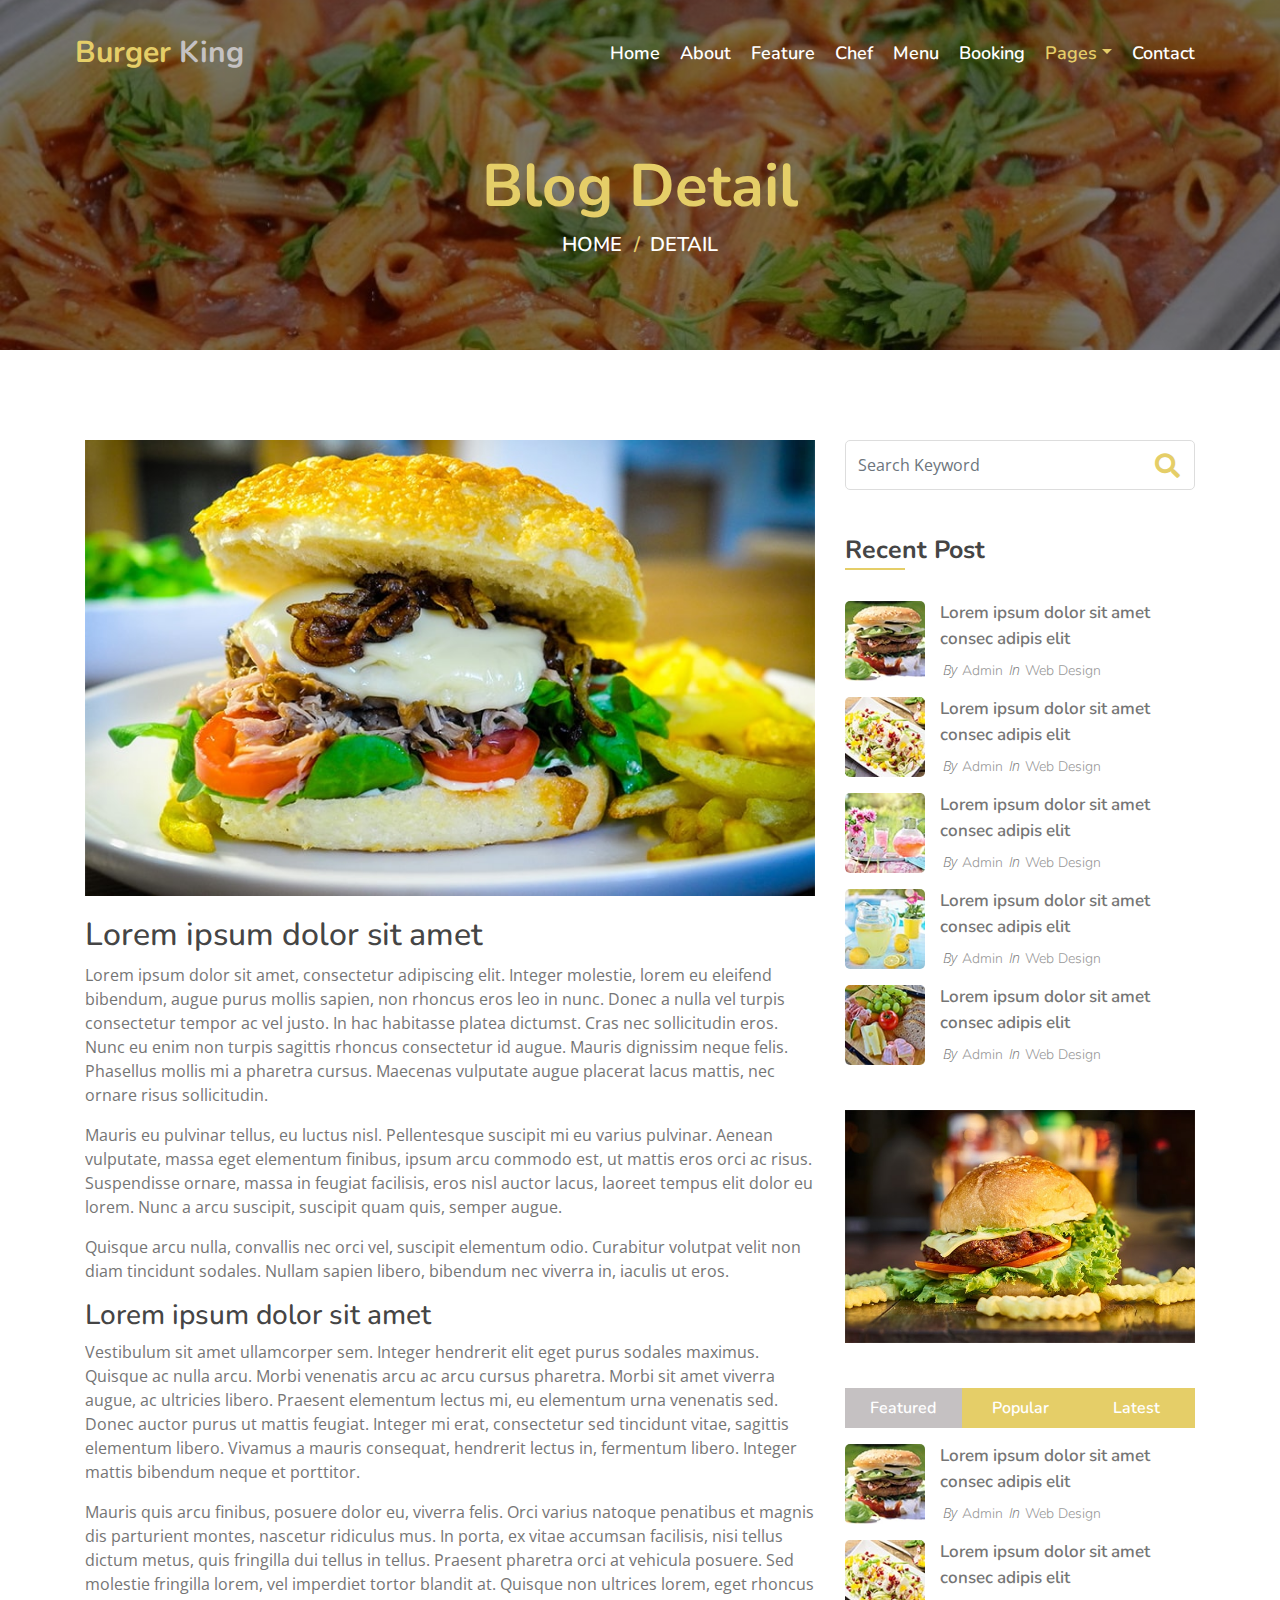
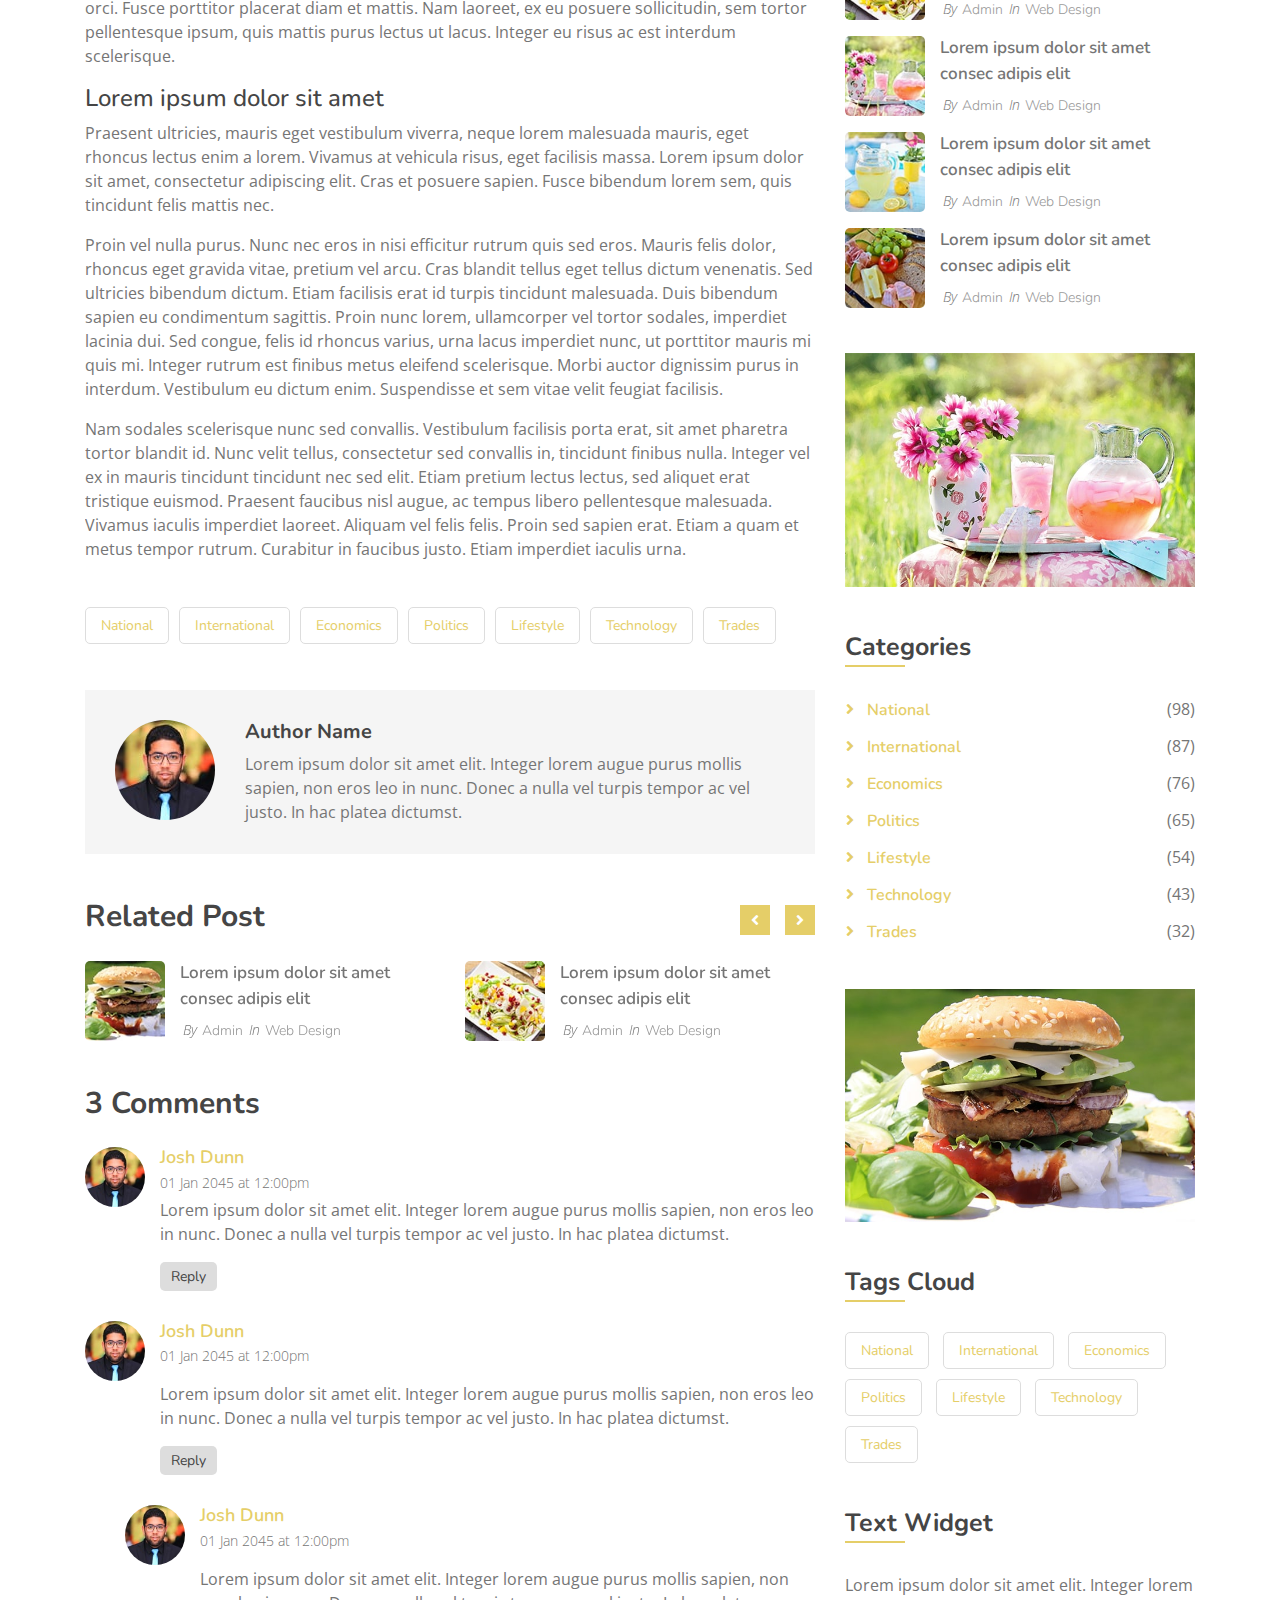
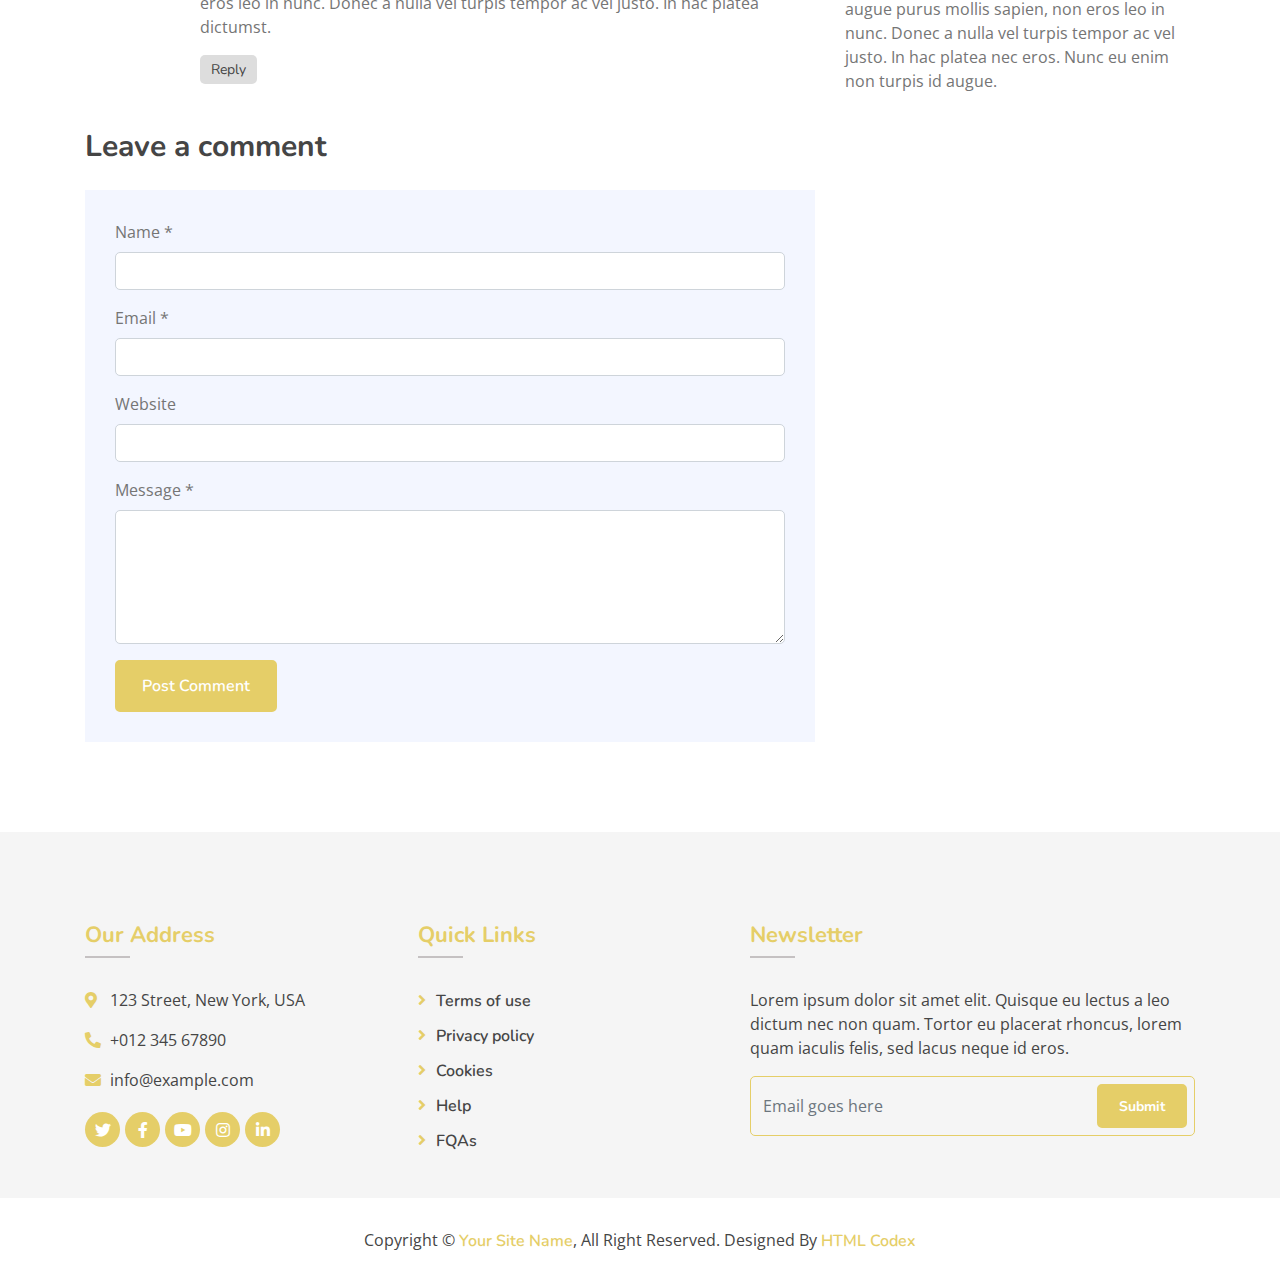
<file: single.html>
<!DOCTYPE html>
<html lang="en">
    <head>
        <meta charset="utf-8">
        <title>Burger King - Food Website Template</title>
        <meta content="width=device-width, initial-scale=1.0" name="viewport">
        <meta content="Free Website Template" name="keywords">
        <meta content="Free Website Template" name="description">

        <!-- Favicon -->
        <link href="img/favicon.ico" rel="icon">

        <!-- Google Font -->
        <link href="https://fonts.googleapis.com/css?family=Open+Sans:300,400|Nunito:600,700" rel="stylesheet"> 
        
        <!-- CSS Libraries -->
        <link href="https://stackpath.bootstrapcdn.com/bootstrap/4.4.1/css/bootstrap.min.css" rel="stylesheet">
        <link href="https://cdnjs.cloudflare.com/ajax/libs/font-awesome/5.10.0/css/all.min.css" rel="stylesheet">
        <link href="lib/animate/animate.min.css" rel="stylesheet">
        <link href="lib/owlcarousel/assets/owl.carousel.min.css" rel="stylesheet">
        <link href="lib/flaticon/font/flaticon.css" rel="stylesheet">
        <link href="lib/tempusdominus/css/tempusdominus-bootstrap-4.min.css" rel="stylesheet" />

        <!-- Template Stylesheet -->
        <link href="css/style.css" rel="stylesheet">
    </head>

    <body>
        <!-- Nav Bar Start -->
        <div class="navbar navbar-expand-lg bg-light navbar-light">
            <div class="container-fluid">
                <a href="index.html" class="navbar-brand">Burger <span>King</span></a>
                <button type="button" class="navbar-toggler" data-toggle="collapse" data-target="#navbarCollapse">
                    <span class="navbar-toggler-icon"></span>
                </button>

                <div class="collapse navbar-collapse justify-content-between" id="navbarCollapse">
                    <div class="navbar-nav ml-auto">
                        <a href="index.html" class="nav-item nav-link">Home</a>
                        <a href="about.html" class="nav-item nav-link">About</a>
                        <a href="feature.html" class="nav-item nav-link">Feature</a>
                        <a href="team.html" class="nav-item nav-link">Chef</a>
                        <a href="menu.html" class="nav-item nav-link">Menu</a>
                        <a href="booking.html" class="nav-item nav-link">Booking</a>
                        <div class="nav-item dropdown">
                            <a href="#" class="nav-link dropdown-toggle active" data-toggle="dropdown">Pages</a>
                            <div class="dropdown-menu">
                                <a href="blog.html" class="dropdown-item">Blog Grid</a>
                                <a href="single.html" class="dropdown-item">Blog Detail</a>
                            </div>
                        </div>
                        <a href="contact.html" class="nav-item nav-link">Contact</a>
                    </div>
                </div>
            </div>
        </div>
        <!-- Nav Bar End -->
        
        
        <!-- Page Header Start -->
        <div class="page-header">
            <div class="container">
                <div class="row">
                    <div class="col-12">
                        <h2>Blog Detail</h2>
                    </div>
                    <div class="col-12">
                        <a href="">Home</a>
                        <a href="">Detail</a>
                    </div>
                </div>
            </div>
        </div>
        <!-- Page Header End -->


        <!-- Single Post Start-->
        <div class="single">
            <div class="container">
                <div class="row">
                    <div class="col-lg-8">
                        <div class="single-content">
                            <img src="img/single.jpg" />
                            <h2>Lorem ipsum dolor sit amet</h2>
                            <p>
                                Lorem ipsum dolor sit amet, consectetur adipiscing elit. Integer molestie, lorem eu eleifend bibendum, augue purus mollis sapien, non rhoncus eros leo in nunc. Donec a nulla vel turpis consectetur tempor ac vel justo. In hac habitasse platea dictumst. Cras nec sollicitudin eros. Nunc eu enim non turpis sagittis rhoncus consectetur id augue. Mauris dignissim neque felis. Phasellus mollis mi a pharetra cursus. Maecenas vulputate augue placerat lacus mattis, nec ornare risus sollicitudin.
                            </p>
                            <p>
                                Mauris eu pulvinar tellus, eu luctus nisl. Pellentesque suscipit mi eu varius pulvinar. Aenean vulputate, massa eget elementum finibus, ipsum arcu commodo est, ut mattis eros orci ac risus. Suspendisse ornare, massa in feugiat facilisis, eros nisl auctor lacus, laoreet tempus elit dolor eu lorem. Nunc a arcu suscipit, suscipit quam quis, semper augue.
                            </p>
                            <p>
                                Quisque arcu nulla, convallis nec orci vel, suscipit elementum odio. Curabitur volutpat velit non diam tincidunt sodales. Nullam sapien libero, bibendum nec viverra in, iaculis ut eros.
                            </p>
                            <h3>Lorem ipsum dolor sit amet</h3>
                            <p>
                                Vestibulum sit amet ullamcorper sem. Integer hendrerit elit eget purus sodales maximus. Quisque ac nulla arcu. Morbi venenatis arcu ac arcu cursus pharetra. Morbi sit amet viverra augue, ac ultricies libero. Praesent elementum lectus mi, eu elementum urna venenatis sed. Donec auctor purus ut mattis feugiat. Integer mi erat, consectetur sed tincidunt vitae, sagittis elementum libero. Vivamus a mauris consequat, hendrerit lectus in, fermentum libero. Integer mattis bibendum neque et porttitor.
                            </p>
                            <p>
                                Mauris quis arcu finibus, posuere dolor eu, viverra felis. Orci varius natoque penatibus et magnis dis parturient montes, nascetur ridiculus mus. In porta, ex vitae accumsan facilisis, nisi tellus dictum metus, quis fringilla dui tellus in tellus. Praesent pharetra orci at vehicula posuere. Sed molestie fringilla lorem, vel imperdiet tortor blandit at. Quisque non ultrices lorem, eget rhoncus orci. Fusce porttitor placerat diam et mattis. Nam laoreet, ex eu posuere sollicitudin, sem tortor pellentesque ipsum, quis mattis purus lectus ut lacus. Integer eu risus ac est interdum scelerisque.
                            </p>
                            <h4>Lorem ipsum dolor sit amet</h4>
                            <p>
                                Praesent ultricies, mauris eget vestibulum viverra, neque lorem malesuada mauris, eget rhoncus lectus enim a lorem. Vivamus at vehicula risus, eget facilisis massa. Lorem ipsum dolor sit amet, consectetur adipiscing elit. Cras et posuere sapien. Fusce bibendum lorem sem, quis tincidunt felis mattis nec.
                            </p>
                            <p>
                                Proin vel nulla purus. Nunc nec eros in nisi efficitur rutrum quis sed eros. Mauris felis dolor, rhoncus eget gravida vitae, pretium vel arcu. Cras blandit tellus eget tellus dictum venenatis. Sed ultricies bibendum dictum. Etiam facilisis erat id turpis tincidunt malesuada. Duis bibendum sapien eu condimentum sagittis. Proin nunc lorem, ullamcorper vel tortor sodales, imperdiet lacinia dui. Sed congue, felis id rhoncus varius, urna lacus imperdiet nunc, ut porttitor mauris mi quis mi. Integer rutrum est finibus metus eleifend scelerisque. Morbi auctor dignissim purus in interdum. Vestibulum eu dictum enim. Suspendisse et sem vitae velit feugiat facilisis.
                            </p>
                            <p>
                                Nam sodales scelerisque nunc sed convallis. Vestibulum facilisis porta erat, sit amet pharetra tortor blandit id. Nunc velit tellus, consectetur sed convallis in, tincidunt finibus nulla. Integer vel ex in mauris tincidunt tincidunt nec sed elit. Etiam pretium lectus lectus, sed aliquet erat tristique euismod. Praesent faucibus nisl augue, ac tempus libero pellentesque malesuada. Vivamus iaculis imperdiet laoreet. Aliquam vel felis felis. Proin sed sapien erat. Etiam a quam et metus tempor rutrum. Curabitur in faucibus justo. Etiam imperdiet iaculis urna.
                            </p>
                        </div>
                        <div class="single-tags">
                            <a href="">National</a>
                            <a href="">International</a>
                            <a href="">Economics</a>
                            <a href="">Politics</a>
                            <a href="">Lifestyle</a>
                            <a href="">Technology</a>
                            <a href="">Trades</a>
                        </div>
                        <div class="single-bio">
                            <div class="single-bio-img">
                                <img src="img/user.jpg" />
                            </div>
                            <div class="single-bio-text">
                                <h3>Author Name</h3>
                                <p>
                                    Lorem ipsum dolor sit amet elit. Integer lorem augue purus mollis sapien, non eros leo in nunc. Donec a nulla vel turpis tempor ac vel justo. In hac platea dictumst.
                                </p>
                            </div>
                        </div>
                        <div class="single-related">
                            <h2>Related Post</h2>
                            <div class="owl-carousel related-slider">
                                <div class="post-item">
                                    <div class="post-img">
                                        <img src="img/post-1.jpg" />
                                    </div>
                                    <div class="post-text">
                                        <a href="">Lorem ipsum dolor sit amet consec adipis elit</a>
                                        <div class="post-meta">
                                            <p>By<a href="">Admin</a></p>
                                            <p>In<a href="">Web Design</a></p>
                                        </div>
                                    </div>
                                </div>
                                <div class="post-item">
                                    <div class="post-img">
                                        <img src="img/post-2.jpg" />
                                    </div>
                                    <div class="post-text">
                                        <a href="">Lorem ipsum dolor sit amet consec adipis elit</a>
                                        <div class="post-meta">
                                            <p>By<a href="">Admin</a></p>
                                            <p>In<a href="">Web Design</a></p>
                                        </div>
                                    </div>
                                </div>
                                <div class="post-item">
                                    <div class="post-img">
                                        <img src="img/post-3.jpg" />
                                    </div>
                                    <div class="post-text">
                                        <a href="">Lorem ipsum dolor sit amet consec adipis elit</a>
                                        <div class="post-meta">
                                            <p>By<a href="">Admin</a></p>
                                            <p>In<a href="">Web Design</a></p>
                                        </div>
                                    </div>
                                </div>
                                <div class="post-item">
                                    <div class="post-img">
                                        <img src="img/post-4.jpg" />
                                    </div>
                                    <div class="post-text">
                                        <a href="">Lorem ipsum dolor sit amet consec adipis elit</a>
                                        <div class="post-meta">
                                            <p>By<a href="">Admin</a></p>
                                            <p>In<a href="">Web Design</a></p>
                                        </div>
                                    </div>
                                </div>
                            </div>
                        </div>

                        <div class="single-comment">
                            <h2>3 Comments</h2>
                            <ul class="comment-list">
                                <li class="comment-item">
                                    <div class="comment-body">
                                        <div class="comment-img">
                                            <img src="img/user.jpg" />
                                        </div>
                                        <div class="comment-text">
                                            <h3><a href="">Josh Dunn</a></h3>
                                            <span>01 Jan 2045 at 12:00pm</span>
                                            <p>
                                                Lorem ipsum dolor sit amet elit. Integer lorem augue purus mollis sapien, non eros leo in nunc. Donec a nulla vel turpis tempor ac vel justo. In hac platea dictumst. 
                                            </p>
                                            <a class="btn" href="">Reply</a>
                                        </div>
                                    </div>
                                </li>
                                <li class="comment-item">
                                    <div class="comment-body">
                                        <div class="comment-img">
                                            <img src="img/user.jpg" />
                                        </div>
                                        <div class="comment-text">
                                            <h3><a href="">Josh Dunn</a></h3>
                                            <p><span>01 Jan 2045 at 12:00pm</span></p>
                                            <p>
                                                Lorem ipsum dolor sit amet elit. Integer lorem augue purus mollis sapien, non eros leo in nunc. Donec a nulla vel turpis tempor ac vel justo. In hac platea dictumst. 
                                            </p>
                                            <a class="btn" href="">Reply</a>
                                        </div>
                                    </div>
                                    <ul class="comment-child">
                                        <li class="comment-item">
                                            <div class="comment-body">
                                                <div class="comment-img">
                                                    <img src="img/user.jpg" />
                                                </div>
                                                <div class="comment-text">
                                                    <h3><a href="">Josh Dunn</a></h3>
                                                    <p><span>01 Jan 2045 at 12:00pm</span></p>
                                                    <p>
                                                        Lorem ipsum dolor sit amet elit. Integer lorem augue purus mollis sapien, non eros leo in nunc. Donec a nulla vel turpis tempor ac vel justo. In hac platea dictumst. 
                                                    </p>
                                                    <a class="btn" href="">Reply</a>
                                                </div>
                                            </div>
                                        </li>
                                    </ul>
                                </li>
                            </ul>
                        </div>
                        <div class="comment-form">
                            <h2>Leave a comment</h2>
                            <form>
                                <div class="form-group">
                                    <label for="name">Name *</label>
                                    <input type="text" class="form-control" id="name">
                                </div>
                                <div class="form-group">
                                    <label for="email">Email *</label>
                                    <input type="email" class="form-control" id="email">
                                </div>
                                <div class="form-group">
                                    <label for="website">Website</label>
                                    <input type="url" class="form-control" id="website">
                                </div>

                                <div class="form-group">
                                    <label for="message">Message *</label>
                                    <textarea id="message" cols="30" rows="5" class="form-control"></textarea>
                                </div>
                                <div class="form-group">
                                    <input type="submit" value="Post Comment" class="btn custom-btn">
                                </div>
                            </form>
                        </div>
                    </div>

                    <div class="col-lg-4">
                        <div class="sidebar">
                            <div class="sidebar-widget">
                                <div class="search-widget">
                                    <form>
                                        <input class="form-control" type="text" placeholder="Search Keyword">
                                        <button class="btn"><i class="fa fa-search"></i></button>
                                    </form>
                                </div>
                            </div>

                            <div class="sidebar-widget">
                                <h2 class="widget-title">Recent Post</h2>
                                <div class="recent-post">
                                    <div class="post-item">
                                        <div class="post-img">
                                            <img src="img/post-1.jpg" />
                                        </div>
                                        <div class="post-text">
                                            <a href="">Lorem ipsum dolor sit amet consec adipis elit</a>
                                            <div class="post-meta">
                                                <p>By<a href="">Admin</a></p>
                                                <p>In<a href="">Web Design</a></p>
                                            </div>
                                        </div>
                                    </div>
                                    <div class="post-item">
                                        <div class="post-img">
                                            <img src="img/post-2.jpg" />
                                        </div>
                                        <div class="post-text">
                                            <a href="">Lorem ipsum dolor sit amet consec adipis elit</a>
                                            <div class="post-meta">
                                                <p>By<a href="">Admin</a></p>
                                                <p>In<a href="">Web Design</a></p>
                                            </div>
                                        </div>
                                    </div>
                                    <div class="post-item">
                                        <div class="post-img">
                                            <img src="img/post-3.jpg" />
                                        </div>
                                        <div class="post-text">
                                            <a href="">Lorem ipsum dolor sit amet consec adipis elit</a>
                                            <div class="post-meta">
                                                <p>By<a href="">Admin</a></p>
                                                <p>In<a href="">Web Design</a></p>
                                            </div>
                                        </div>
                                    </div>
                                    <div class="post-item">
                                        <div class="post-img">
                                            <img src="img/post-4.jpg" />
                                        </div>
                                        <div class="post-text">
                                            <a href="">Lorem ipsum dolor sit amet consec adipis elit</a>
                                            <div class="post-meta">
                                                <p>By<a href="">Admin</a></p>
                                                <p>In<a href="">Web Design</a></p>
                                            </div>
                                        </div>
                                    </div>
                                    <div class="post-item">
                                        <div class="post-img">
                                            <img src="img/post-5.jpg" />
                                        </div>
                                        <div class="post-text">
                                            <a href="">Lorem ipsum dolor sit amet consec adipis elit</a>
                                            <div class="post-meta">
                                                <p>By<a href="">Admin</a></p>
                                                <p>In<a href="">Web Design</a></p>
                                            </div>
                                        </div>
                                    </div>
                                </div>
                            </div>

                            <div class="sidebar-widget">
                                <div class="image-widget">
                                    <a href="#"><img src="img/blog-1.jpg" alt="Image"></a>
                                </div>
                            </div>

                            <div class="sidebar-widget">
                                <div class="tab-post">
                                    <ul class="nav nav-pills nav-justified">
                                        <li class="nav-item">
                                            <a class="nav-link active" data-toggle="pill" href="#featured">Featured</a>
                                        </li>
                                        <li class="nav-item">
                                            <a class="nav-link" data-toggle="pill" href="#popular">Popular</a>
                                        </li>
                                        <li class="nav-item">
                                            <a class="nav-link" data-toggle="pill" href="#latest">Latest</a>
                                        </li>
                                    </ul>

                                    <div class="tab-content">
                                        <div id="featured" class="container tab-pane active">
                                            <div class="post-item">
                                                <div class="post-img">
                                                    <img src="img/post-1.jpg" />
                                                </div>
                                                <div class="post-text">
                                                    <a href="">Lorem ipsum dolor sit amet consec adipis elit</a>
                                                    <div class="post-meta">
                                                        <p>By<a href="">Admin</a></p>
                                                        <p>In<a href="">Web Design</a></p>
                                                    </div>
                                                </div>
                                            </div>
                                            <div class="post-item">
                                                <div class="post-img">
                                                    <img src="img/post-2.jpg" />
                                                </div>
                                                <div class="post-text">
                                                    <a href="">Lorem ipsum dolor sit amet consec adipis elit</a>
                                                    <div class="post-meta">
                                                        <p>By<a href="">Admin</a></p>
                                                        <p>In<a href="">Web Design</a></p>
                                                    </div>
                                                </div>
                                            </div>
                                            <div class="post-item">
                                                <div class="post-img">
                                                    <img src="img/post-3.jpg" />
                                                </div>
                                                <div class="post-text">
                                                    <a href="">Lorem ipsum dolor sit amet consec adipis elit</a>
                                                    <div class="post-meta">
                                                        <p>By<a href="">Admin</a></p>
                                                        <p>In<a href="">Web Design</a></p>
                                                    </div>
                                                </div>
                                            </div>
                                            <div class="post-item">
                                                <div class="post-img">
                                                    <img src="img/post-4.jpg" />
                                                </div>
                                                <div class="post-text">
                                                    <a href="">Lorem ipsum dolor sit amet consec adipis elit</a>
                                                    <div class="post-meta">
                                                        <p>By<a href="">Admin</a></p>
                                                        <p>In<a href="">Web Design</a></p>
                                                    </div>
                                                </div>
                                            </div>
                                            <div class="post-item">
                                                <div class="post-img">
                                                    <img src="img/post-5.jpg" />
                                                </div>
                                                <div class="post-text">
                                                    <a href="">Lorem ipsum dolor sit amet consec adipis elit</a>
                                                    <div class="post-meta">
                                                        <p>By<a href="">Admin</a></p>
                                                        <p>In<a href="">Web Design</a></p>
                                                    </div>
                                                </div>
                                            </div>
                                        </div>
                                        <div id="popular" class="container tab-pane fade">
                                            <div class="post-item">
                                                <div class="post-img">
                                                    <img src="img/post-1.jpg" />
                                                </div>
                                                <div class="post-text">
                                                    <a href="">Lorem ipsum dolor sit amet consec adipis elit</a>
                                                    <div class="post-meta">
                                                        <p>By<a href="">Admin</a></p>
                                                        <p>In<a href="">Web Design</a></p>
                                                    </div>
                                                </div>
                                            </div>
                                            <div class="post-item">
                                                <div class="post-img">
                                                    <img src="img/post-2.jpg" />
                                                </div>
                                                <div class="post-text">
                                                    <a href="">Lorem ipsum dolor sit amet consec adipis elit</a>
                                                    <div class="post-meta">
                                                        <p>By<a href="">Admin</a></p>
                                                        <p>In<a href="">Web Design</a></p>
                                                    </div>
                                                </div>
                                            </div>
                                            <div class="post-item">
                                                <div class="post-img">
                                                    <img src="img/post-3.jpg" />
                                                </div>
                                                <div class="post-text">
                                                    <a href="">Lorem ipsum dolor sit amet consec adipis elit</a>
                                                    <div class="post-meta">
                                                        <p>By<a href="">Admin</a></p>
                                                        <p>In<a href="">Web Design</a></p>
                                                    </div>
                                                </div>
                                            </div>
                                            <div class="post-item">
                                                <div class="post-img">
                                                    <img src="img/post-4.jpg" />
                                                </div>
                                                <div class="post-text">
                                                    <a href="">Lorem ipsum dolor sit amet consec adipis elit</a>
                                                    <div class="post-meta">
                                                        <p>By<a href="">Admin</a></p>
                                                        <p>In<a href="">Web Design</a></p>
                                                    </div>
                                                </div>
                                            </div>
                                            <div class="post-item">
                                                <div class="post-img">
                                                    <img src="img/post-5.jpg" />
                                                </div>
                                                <div class="post-text">
                                                    <a href="">Lorem ipsum dolor sit amet consec adipis elit</a>
                                                    <div class="post-meta">
                                                        <p>By<a href="">Admin</a></p>
                                                        <p>In<a href="">Web Design</a></p>
                                                    </div>
                                                </div>
                                            </div>
                                        </div>
                                        <div id="latest" class="container tab-pane fade">
                                            <div class="post-item">
                                                <div class="post-img">
                                                    <img src="img/post-1.jpg" />
                                                </div>
                                                <div class="post-text">
                                                    <a href="">Lorem ipsum dolor sit amet consec adipis elit</a>
                                                    <div class="post-meta">
                                                        <p>By<a href="">Admin</a></p>
                                                        <p>In<a href="">Web Design</a></p>
                                                    </div>
                                                </div>
                                            </div>
                                            <div class="post-item">
                                                <div class="post-img">
                                                    <img src="img/post-2.jpg" />
                                                </div>
                                                <div class="post-text">
                                                    <a href="">Lorem ipsum dolor sit amet consec adipis elit</a>
                                                    <div class="post-meta">
                                                        <p>By<a href="">Admin</a></p>
                                                        <p>In<a href="">Web Design</a></p>
                                                    </div>
                                                </div>
                                            </div>
                                            <div class="post-item">
                                                <div class="post-img">
                                                    <img src="img/post-3.jpg" />
                                                </div>
                                                <div class="post-text">
                                                    <a href="">Lorem ipsum dolor sit amet consec adipis elit</a>
                                                    <div class="post-meta">
                                                        <p>By<a href="">Admin</a></p>
                                                        <p>In<a href="">Web Design</a></p>
                                                    </div>
                                                </div>
                                            </div>
                                            <div class="post-item">
                                                <div class="post-img">
                                                    <img src="img/post-4.jpg" />
                                                </div>
                                                <div class="post-text">
                                                    <a href="">Lorem ipsum dolor sit amet consec adipis elit</a>
                                                    <div class="post-meta">
                                                        <p>By<a href="">Admin</a></p>
                                                        <p>In<a href="">Web Design</a></p>
                                                    </div>
                                                </div>
                                            </div>
                                            <div class="post-item">
                                                <div class="post-img">
                                                    <img src="img/post-5.jpg" />
                                                </div>
                                                <div class="post-text">
                                                    <a href="">Lorem ipsum dolor sit amet consec adipis elit</a>
                                                    <div class="post-meta">
                                                        <p>By<a href="">Admin</a></p>
                                                        <p>In<a href="">Web Design</a></p>
                                                    </div>
                                                </div>
                                            </div>
                                        </div>
                                    </div>
                                </div>
                            </div>

                            <div class="sidebar-widget">
                                <div class="image-widget">
                                    <a href="#"><img src="img/blog-2.jpg" alt="Image"></a>
                                </div>
                            </div>

                            <div class="sidebar-widget">
                                <h2 class="widget-title">Categories</h2>
                                <div class="category-widget">
                                    <ul>
                                        <li><a href="">National</a><span>(98)</span></li>
                                        <li><a href="">International</a><span>(87)</span></li>
                                        <li><a href="">Economics</a><span>(76)</span></li>
                                        <li><a href="">Politics</a><span>(65)</span></li>
                                        <li><a href="">Lifestyle</a><span>(54)</span></li>
                                        <li><a href="">Technology</a><span>(43)</span></li>
                                        <li><a href="">Trades</a><span>(32)</span></li>
                                    </ul>
                                </div>
                            </div>

                            <div class="sidebar-widget">
                                <div class="image-widget">
                                    <a href="#"><img src="img/blog-3.jpg" alt="Image"></a>
                                </div>
                            </div>

                            <div class="sidebar-widget">
                                <h2 class="widget-title">Tags Cloud</h2>
                                <div class="tag-widget">
                                    <a href="">National</a>
                                    <a href="">International</a>
                                    <a href="">Economics</a>
                                    <a href="">Politics</a>
                                    <a href="">Lifestyle</a>
                                    <a href="">Technology</a>
                                    <a href="">Trades</a>
                                </div>
                            </div>

                            <div class="sidebar-widget">
                                <h2 class="widget-title">Text Widget</h2>
                                <div class="text-widget">
                                    <p>
                                        Lorem ipsum dolor sit amet elit. Integer lorem augue purus mollis sapien, non eros leo in nunc. Donec a nulla vel turpis tempor ac vel justo. In hac platea nec eros. Nunc eu enim non turpis id augue.
                                    </p>
                                </div>
                            </div>
                        </div>
                    </div>
                </div>
            </div>
        </div>
        <!-- Single Post End-->   


        <!-- Footer Start -->
        <div class="footer">
            <div class="container">
                <div class="row">
                    <div class="col-lg-7">
                        <div class="row">
                            <div class="col-md-6">
                                <div class="footer-contact">
                                    <h2>Our Address</h2>
                                    <p><i class="fa fa-map-marker-alt"></i>123 Street, New York, USA</p>
                                    <p><i class="fa fa-phone-alt"></i>+012 345 67890</p>
                                    <p><i class="fa fa-envelope"></i>info@example.com</p>
                                    <div class="footer-social">
                                        <a href=""><i class="fab fa-twitter"></i></a>
                                        <a href=""><i class="fab fa-facebook-f"></i></a>
                                        <a href=""><i class="fab fa-youtube"></i></a>
                                        <a href=""><i class="fab fa-instagram"></i></a>
                                        <a href=""><i class="fab fa-linkedin-in"></i></a>
                                    </div>
                                </div>
                            </div>
                            <div class="col-md-6">
                                <div class="footer-link">
                                    <h2>Quick Links</h2>
                                    <a href="">Terms of use</a>
                                    <a href="">Privacy policy</a>
                                    <a href="">Cookies</a>
                                    <a href="">Help</a>
                                    <a href="">FQAs</a>
                                </div>
                            </div>
                        </div>
                    </div>
                    <div class="col-lg-5">
                        <div class="footer-newsletter">
                            <h2>Newsletter</h2>
                            <p>
                                Lorem ipsum dolor sit amet elit. Quisque eu lectus a leo dictum nec non quam. Tortor eu placerat rhoncus, lorem quam iaculis felis, sed lacus neque id eros.
                            </p>
                            <div class="form">
                                <input class="form-control" placeholder="Email goes here">
                                <button class="btn custom-btn">Submit</button>
                            </div>
                        </div>
                    </div>
                </div>
            </div>
            <div class="copyright">
                <div class="container">
                    <p>Copyright &copy; <a href="#">Your Site Name</a>, All Right Reserved.</p>
                    <p>Designed By <a href="https://htmlcodex.com">HTML Codex</a></p>
                </div>
            </div>
        </div>
        <!-- Footer End -->

        <a href="#" class="back-to-top"><i class="fa fa-chevron-up"></i></a>

        <!-- JavaScript Libraries -->
        <script src="https://code.jquery.com/jquery-3.4.1.min.js"></script>
        <script src="https://stackpath.bootstrapcdn.com/bootstrap/4.4.1/js/bootstrap.bundle.min.js"></script>
        <script src="lib/easing/easing.min.js"></script>
        <script src="lib/owlcarousel/owl.carousel.min.js"></script>
        <script src="lib/tempusdominus/js/moment.min.js"></script>
        <script src="lib/tempusdominus/js/moment-timezone.min.js"></script>
        <script src="lib/tempusdominus/js/tempusdominus-bootstrap-4.min.js"></script>
        
        <!-- Contact Javascript File -->
        <script src="mail/jqBootstrapValidation.min.js"></script>
        <script src="mail/contact.js"></script>

        <!-- Template Javascript -->
        <script src="js/main.js"></script>
    </body>
</html>
</file>
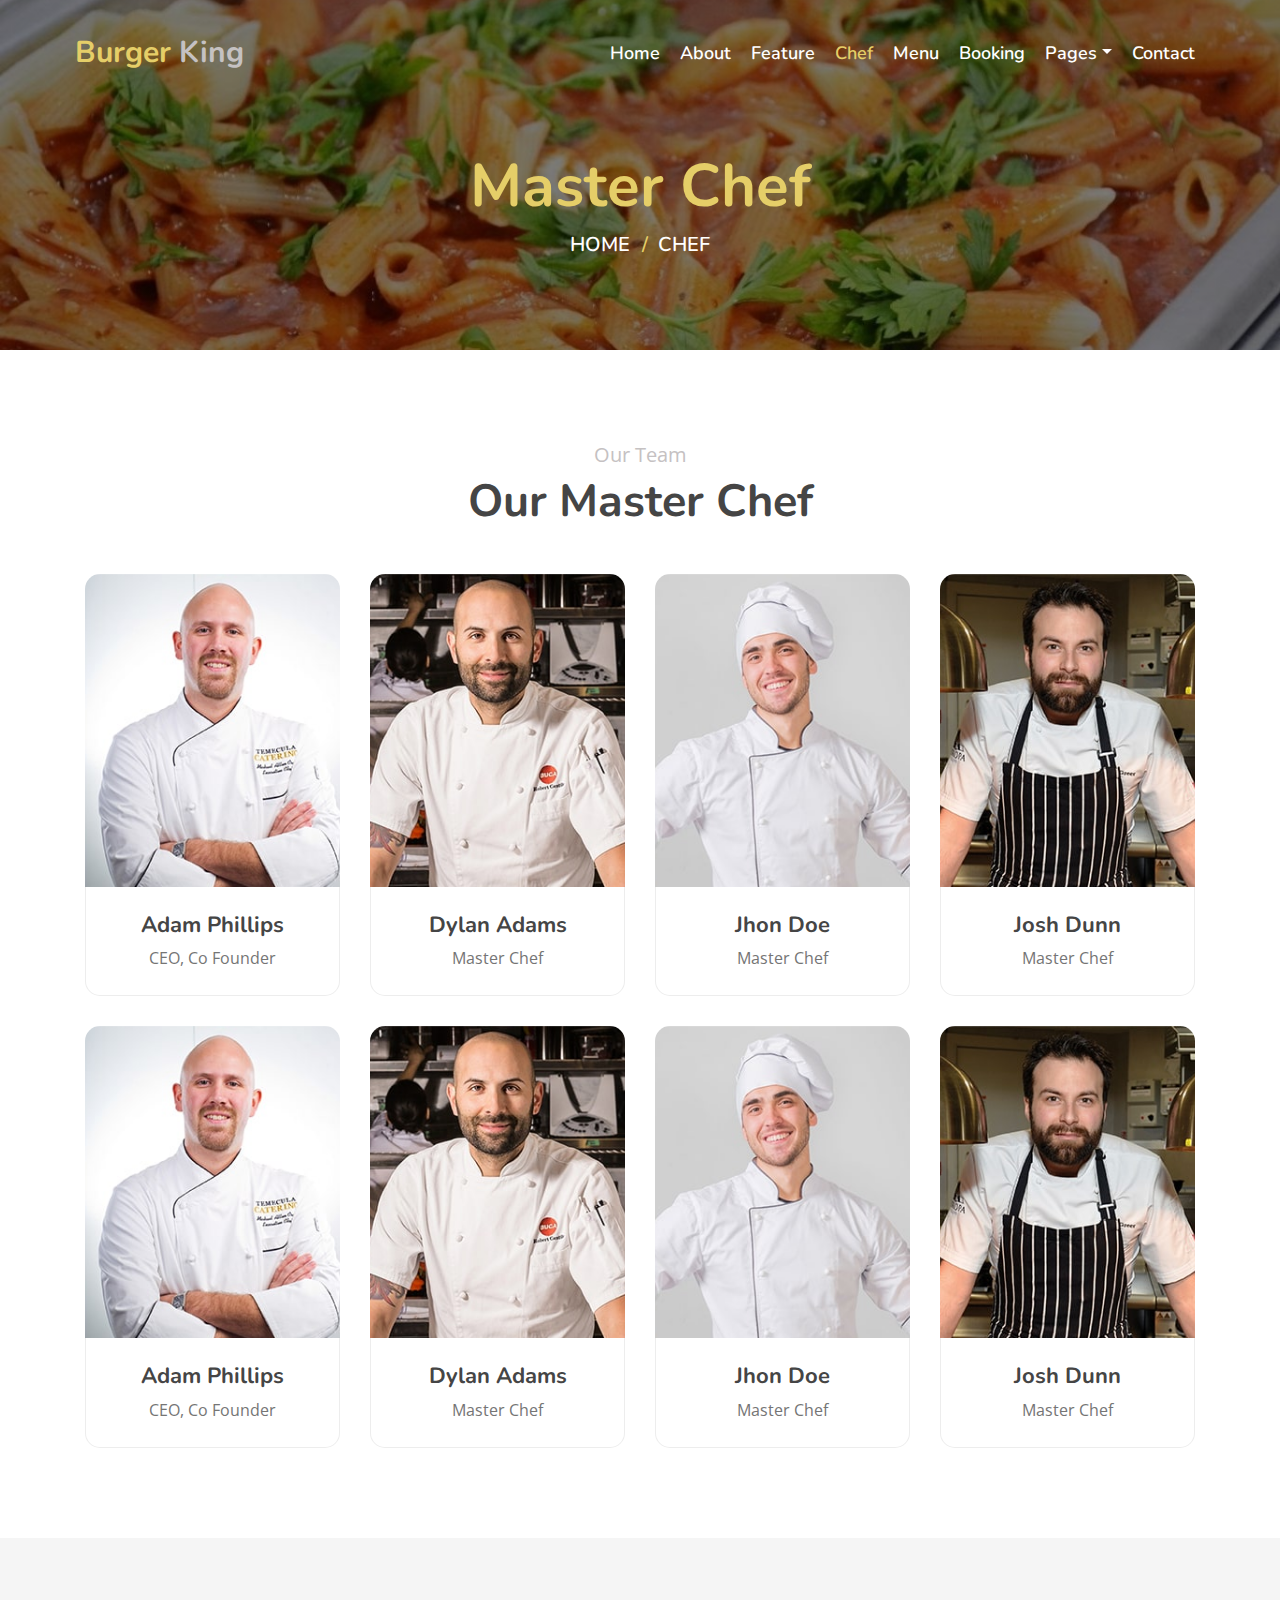
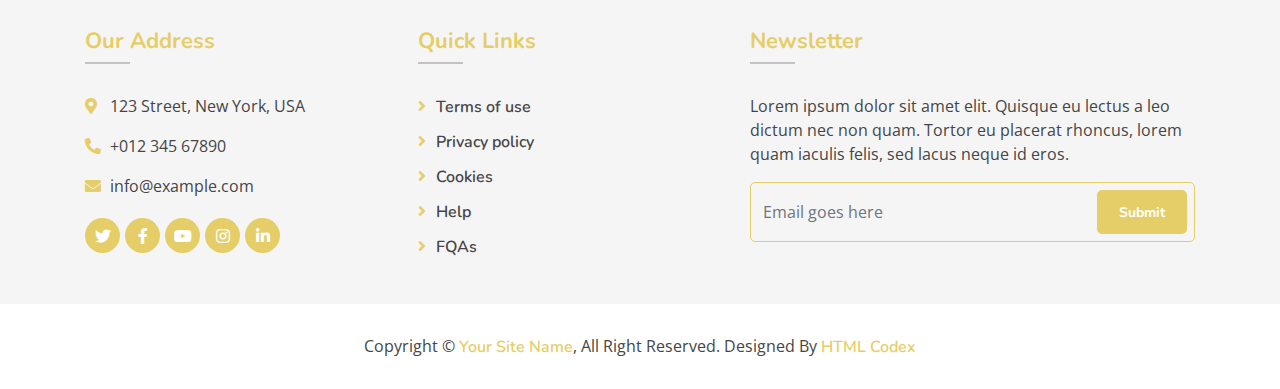
<file: team.html>
<!DOCTYPE html>
<html lang="en">
    <head>
        <meta charset="utf-8">
        <title>Burger King - Food Website Template</title>
        <meta content="width=device-width, initial-scale=1.0" name="viewport">
        <meta content="Free Website Template" name="keywords">
        <meta content="Free Website Template" name="description">

        <!-- Favicon -->
        <link href="img/favicon.ico" rel="icon">

        <!-- Google Font -->
        <link href="https://fonts.googleapis.com/css?family=Open+Sans:300,400|Nunito:600,700" rel="stylesheet"> 
        
        <!-- CSS Libraries -->
        <link href="https://stackpath.bootstrapcdn.com/bootstrap/4.4.1/css/bootstrap.min.css" rel="stylesheet">
        <link href="https://cdnjs.cloudflare.com/ajax/libs/font-awesome/5.10.0/css/all.min.css" rel="stylesheet">
        <link href="lib/animate/animate.min.css" rel="stylesheet">
        <link href="lib/owlcarousel/assets/owl.carousel.min.css" rel="stylesheet">
        <link href="lib/flaticon/font/flaticon.css" rel="stylesheet">
        <link href="lib/tempusdominus/css/tempusdominus-bootstrap-4.min.css" rel="stylesheet" />

        <!-- Template Stylesheet -->
        <link href="css/style.css" rel="stylesheet">
    </head>

    <body>
        <!-- Nav Bar Start -->
        <div class="navbar navbar-expand-lg bg-light navbar-light">
            <div class="container-fluid">
                <a href="index.html" class="navbar-brand">Burger <span>King</span></a>
                <button type="button" class="navbar-toggler" data-toggle="collapse" data-target="#navbarCollapse">
                    <span class="navbar-toggler-icon"></span>
                </button>

                <div class="collapse navbar-collapse justify-content-between" id="navbarCollapse">
                    <div class="navbar-nav ml-auto">
                        <a href="index.html" class="nav-item nav-link">Home</a>
                        <a href="about.html" class="nav-item nav-link">About</a>
                        <a href="feature.html" class="nav-item nav-link">Feature</a>
                        <a href="team.html" class="nav-item nav-link active">Chef</a>
                        <a href="menu.html" class="nav-item nav-link">Menu</a>
                        <a href="booking.html" class="nav-item nav-link">Booking</a>
                        <div class="nav-item dropdown">
                            <a href="#" class="nav-link dropdown-toggle" data-toggle="dropdown">Pages</a>
                            <div class="dropdown-menu">
                                <a href="blog.html" class="dropdown-item">Blog Grid</a>
                                <a href="single.html" class="dropdown-item">Blog Detail</a>
                            </div>
                        </div>
                        <a href="contact.html" class="nav-item nav-link">Contact</a>
                    </div>
                </div>
            </div>
        </div>
        <!-- Nav Bar End -->
        
        
        <!-- Page Header Start -->
        <div class="page-header">
            <div class="container">
                <div class="row">
                    <div class="col-12">
                        <h2>Master Chef</h2>
                    </div>
                    <div class="col-12">
                        <a href="">Home</a>
                        <a href="">Chef</a>
                    </div>
                </div>
            </div>
        </div>
        <!-- Page Header End -->
        

        <!-- Team Start -->
        <div class="team">
            <div class="container">
                <div class="section-header text-center">
                    <p>Our Team</p>
                    <h2>Our Master Chef</h2>
                </div>
                <div class="row">
                    <div class="col-lg-3 col-md-6">
                        <div class="team-item">
                            <div class="team-img">
                                <img src="img/team-1.jpg" alt="Image">
                                <div class="team-social">
                                    <a href=""><i class="fab fa-twitter"></i></a>
                                    <a href=""><i class="fab fa-facebook-f"></i></a>
                                    <a href=""><i class="fab fa-linkedin-in"></i></a>
                                    <a href=""><i class="fab fa-instagram"></i></a>
                                </div>
                            </div>
                            <div class="team-text">
                                <h2>Adam Phillips</h2>
                                <p>CEO, Co Founder</p>
                            </div>
                        </div>
                    </div>
                    <div class="col-lg-3 col-md-6">
                        <div class="team-item">
                            <div class="team-img">
                                <img src="img/team-2.jpg" alt="Image">
                                <div class="team-social">
                                    <a href=""><i class="fab fa-twitter"></i></a>
                                    <a href=""><i class="fab fa-facebook-f"></i></a>
                                    <a href=""><i class="fab fa-linkedin-in"></i></a>
                                    <a href=""><i class="fab fa-instagram"></i></a>
                                </div>
                            </div>
                            <div class="team-text">
                                <h2>Dylan Adams</h2>
                                <p>Master Chef</p>
                            </div>
                        </div>
                    </div>
                    <div class="col-lg-3 col-md-6">
                        <div class="team-item">
                            <div class="team-img">
                                <img src="img/team-3.jpg" alt="Image">
                                <div class="team-social">
                                    <a href=""><i class="fab fa-twitter"></i></a>
                                    <a href=""><i class="fab fa-facebook-f"></i></a>
                                    <a href=""><i class="fab fa-linkedin-in"></i></a>
                                    <a href=""><i class="fab fa-instagram"></i></a>
                                </div>
                            </div>
                            <div class="team-text">
                                <h2>Jhon Doe</h2>
                                <p>Master Chef</p>
                            </div>
                        </div>
                    </div>
                    <div class="col-lg-3 col-md-6">
                        <div class="team-item">
                            <div class="team-img">
                                <img src="img/team-4.jpg" alt="Image">
                                <div class="team-social">
                                    <a href=""><i class="fab fa-twitter"></i></a>
                                    <a href=""><i class="fab fa-facebook-f"></i></a>
                                    <a href=""><i class="fab fa-linkedin-in"></i></a>
                                    <a href=""><i class="fab fa-instagram"></i></a>
                                </div>
                            </div>
                            <div class="team-text">
                                <h2>Josh Dunn</h2>
                                <p>Master Chef</p>
                            </div>
                        </div>
                    </div>
                    <div class="col-lg-3 col-md-6">
                        <div class="team-item">
                            <div class="team-img">
                                <img src="img/team-1.jpg" alt="Image">
                                <div class="team-social">
                                    <a href=""><i class="fab fa-twitter"></i></a>
                                    <a href=""><i class="fab fa-facebook-f"></i></a>
                                    <a href=""><i class="fab fa-linkedin-in"></i></a>
                                    <a href=""><i class="fab fa-instagram"></i></a>
                                </div>
                            </div>
                            <div class="team-text">
                                <h2>Adam Phillips</h2>
                                <p>CEO, Co Founder</p>
                            </div>
                        </div>
                    </div>
                    <div class="col-lg-3 col-md-6">
                        <div class="team-item">
                            <div class="team-img">
                                <img src="img/team-2.jpg" alt="Image">
                                <div class="team-social">
                                    <a href=""><i class="fab fa-twitter"></i></a>
                                    <a href=""><i class="fab fa-facebook-f"></i></a>
                                    <a href=""><i class="fab fa-linkedin-in"></i></a>
                                    <a href=""><i class="fab fa-instagram"></i></a>
                                </div>
                            </div>
                            <div class="team-text">
                                <h2>Dylan Adams</h2>
                                <p>Master Chef</p>
                            </div>
                        </div>
                    </div>
                    <div class="col-lg-3 col-md-6">
                        <div class="team-item">
                            <div class="team-img">
                                <img src="img/team-3.jpg" alt="Image">
                                <div class="team-social">
                                    <a href=""><i class="fab fa-twitter"></i></a>
                                    <a href=""><i class="fab fa-facebook-f"></i></a>
                                    <a href=""><i class="fab fa-linkedin-in"></i></a>
                                    <a href=""><i class="fab fa-instagram"></i></a>
                                </div>
                            </div>
                            <div class="team-text">
                                <h2>Jhon Doe</h2>
                                <p>Master Chef</p>
                            </div>
                        </div>
                    </div>
                    <div class="col-lg-3 col-md-6">
                        <div class="team-item">
                            <div class="team-img">
                                <img src="img/team-4.jpg" alt="Image">
                                <div class="team-social">
                                    <a href=""><i class="fab fa-twitter"></i></a>
                                    <a href=""><i class="fab fa-facebook-f"></i></a>
                                    <a href=""><i class="fab fa-linkedin-in"></i></a>
                                    <a href=""><i class="fab fa-instagram"></i></a>
                                </div>
                            </div>
                            <div class="team-text">
                                <h2>Josh Dunn</h2>
                                <p>Master Chef</p>
                            </div>
                        </div>
                    </div>
                </div>
            </div>
        </div>
        <!-- Team End -->


        <!-- Footer Start -->
        <div class="footer">
            <div class="container">
                <div class="row">
                    <div class="col-lg-7">
                        <div class="row">
                            <div class="col-md-6">
                                <div class="footer-contact">
                                    <h2>Our Address</h2>
                                    <p><i class="fa fa-map-marker-alt"></i>123 Street, New York, USA</p>
                                    <p><i class="fa fa-phone-alt"></i>+012 345 67890</p>
                                    <p><i class="fa fa-envelope"></i>info@example.com</p>
                                    <div class="footer-social">
                                        <a href=""><i class="fab fa-twitter"></i></a>
                                        <a href=""><i class="fab fa-facebook-f"></i></a>
                                        <a href=""><i class="fab fa-youtube"></i></a>
                                        <a href=""><i class="fab fa-instagram"></i></a>
                                        <a href=""><i class="fab fa-linkedin-in"></i></a>
                                    </div>
                                </div>
                            </div>
                            <div class="col-md-6">
                                <div class="footer-link">
                                    <h2>Quick Links</h2>
                                    <a href="">Terms of use</a>
                                    <a href="">Privacy policy</a>
                                    <a href="">Cookies</a>
                                    <a href="">Help</a>
                                    <a href="">FQAs</a>
                                </div>
                            </div>
                        </div>
                    </div>
                    <div class="col-lg-5">
                        <div class="footer-newsletter">
                            <h2>Newsletter</h2>
                            <p>
                                Lorem ipsum dolor sit amet elit. Quisque eu lectus a leo dictum nec non quam. Tortor eu placerat rhoncus, lorem quam iaculis felis, sed lacus neque id eros.
                            </p>
                            <div class="form">
                                <input class="form-control" placeholder="Email goes here">
                                <button class="btn custom-btn">Submit</button>
                            </div>
                        </div>
                    </div>
                </div>
            </div>
            <div class="copyright">
                <div class="container">
                    <p>Copyright &copy; <a href="#">Your Site Name</a>, All Right Reserved.</p>
                    <p>Designed By <a href="https://htmlcodex.com">HTML Codex</a></p>
                </div>
            </div>
        </div>
        <!-- Footer End -->

        <a href="#" class="back-to-top"><i class="fa fa-chevron-up"></i></a>

        <!-- JavaScript Libraries -->
        <script src="https://code.jquery.com/jquery-3.4.1.min.js"></script>
        <script src="https://stackpath.bootstrapcdn.com/bootstrap/4.4.1/js/bootstrap.bundle.min.js"></script>
        <script src="lib/easing/easing.min.js"></script>
        <script src="lib/owlcarousel/owl.carousel.min.js"></script>
        <script src="lib/tempusdominus/js/moment.min.js"></script>
        <script src="lib/tempusdominus/js/moment-timezone.min.js"></script>
        <script src="lib/tempusdominus/js/tempusdominus-bootstrap-4.min.js"></script>
        
        <!-- Contact Javascript File -->
        <script src="mail/jqBootstrapValidation.min.js"></script>
        <script src="mail/contact.js"></script>

        <!-- Template Javascript -->
        <script src="js/main.js"></script>
    </body>
</html>
</file>
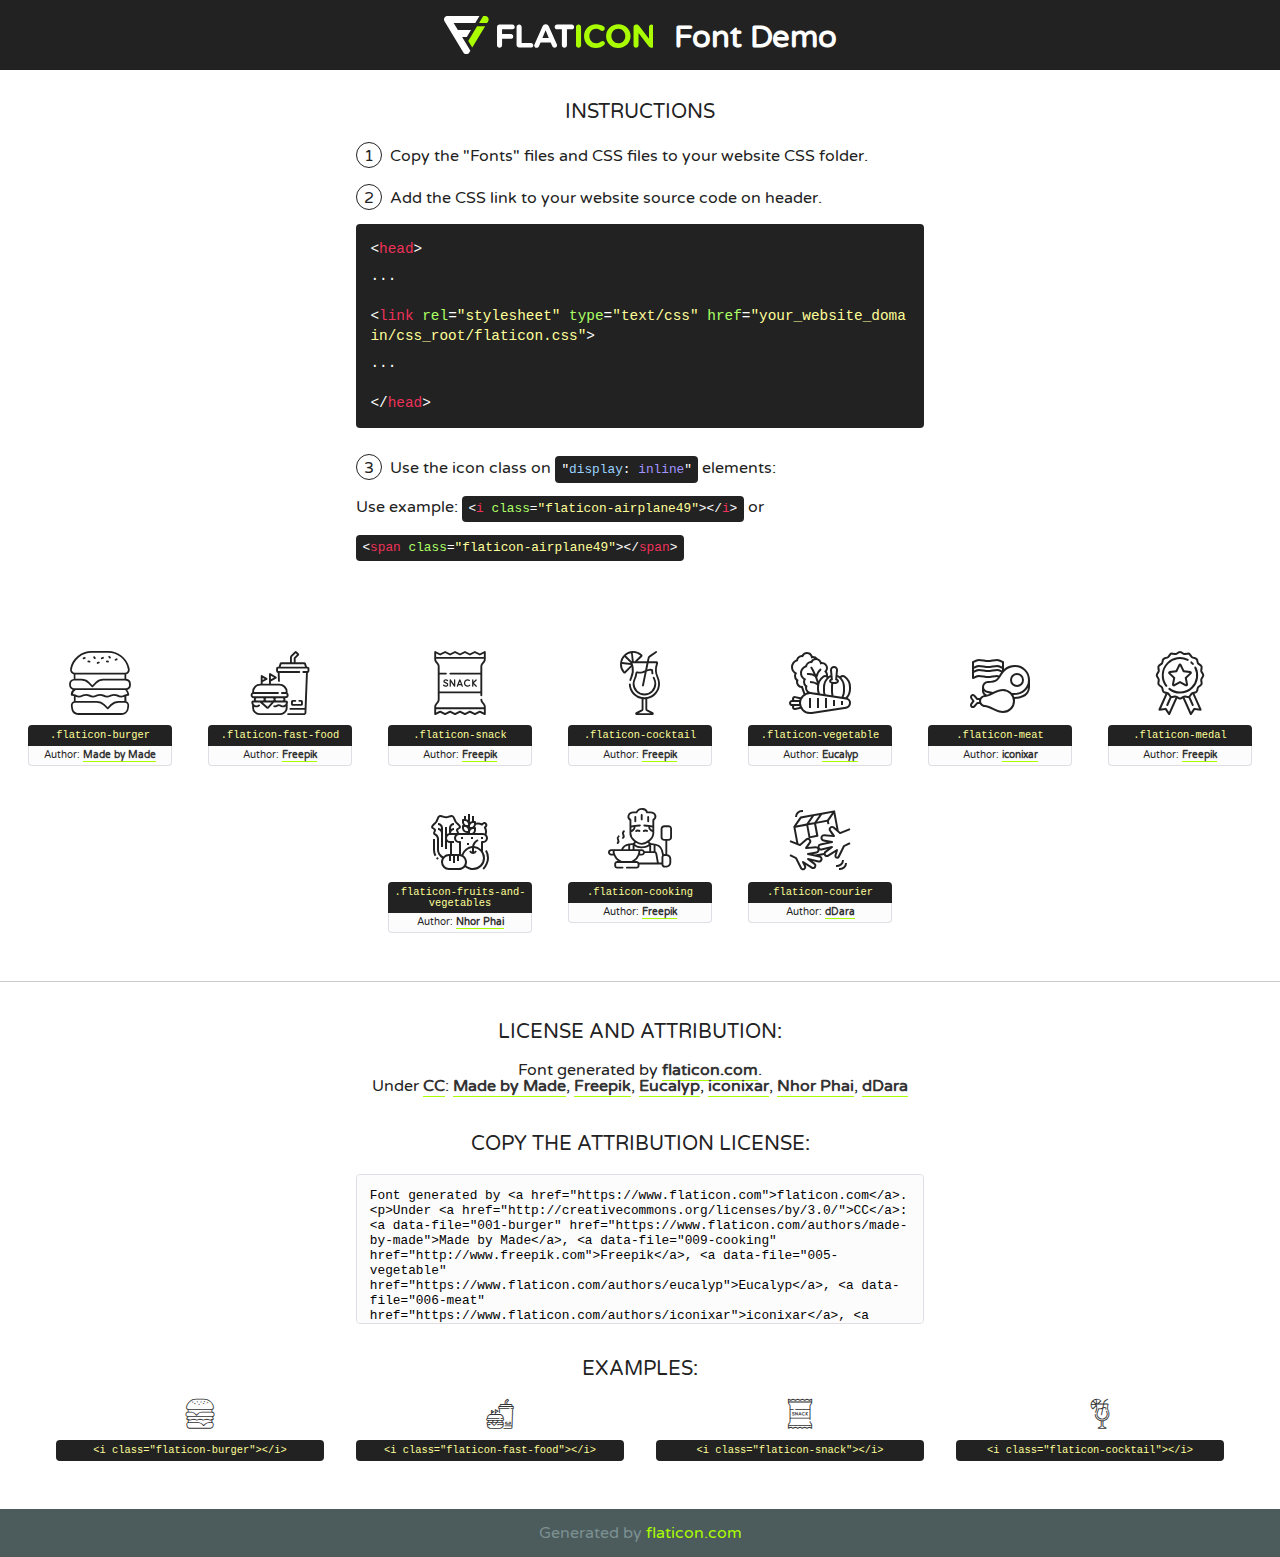
<file: lib/flaticon/font/flaticon.html>
<!DOCTYPE html>
<!--
  Flaticon icon font: Flaticon
  Creation date: 19/09/2020 16:59
-->
<html>
<!DOCTYPE html>
<html>

<head>
    <title>Flaticon WebFont</title>
    <link href="http://fonts.googleapis.com/css?family=Varela+Round" rel="stylesheet" type="text/css" />
    <link rel="stylesheet" type="text/css" href="flaticon.css">
    <meta charset="UTF-8">
    <style>
    html, body, div, span, applet, object, iframe,
    h1, h2, h3, h4, h5, h6, p, blockquote, pre,
    a, abbr, acronym, address, big, cite, code,
    del, dfn, em, img, ins, kbd, q, s, samp,
    small, strike, strong, sub, sup, tt, var,
    b, u, i, center,
    dl, dt, dd, ol, ul, li,
    fieldset, form, label, legend,
    table, caption, tbody, tfoot, thead, tr, th, td,
    article, aside, canvas, details, embed, 
    figure, figcaption, footer, header, hgroup, 
    menu, nav, output, ruby, section, summary,
    time, mark, audio, video {
        margin: 0;
        padding: 0;
        border: 0;
        font-size: 100%;
        font: inherit;
        vertical-align: baseline;
    }
    /* HTML5 display-role reset for older browsers */
    article, aside, details, figcaption, figure, 
    footer, header, hgroup, menu, nav, section {
        display: block;
    }
    body {
        line-height: 1;
    }
    ol, ul {
        list-style: none;
    }
    blockquote, q {
        quotes: none;
    }
    blockquote:before, blockquote:after,
    q:before, q:after {
        content: '';
        content: none;
    }
    table {
        border-collapse: collapse;
        border-spacing: 0;
    }
    body {
        font-family: 'Varela Round', Helvetica, Arial, sans-serif;
        font-size: 16px;
        color: #222;
    }
    a {
        color: #333;
        border-bottom: 1px solid #a9fd00;
        font-weight: bold;
        text-decoration: none;
    }
    * {
        -moz-box-sizing: border-box;
        -webkit-box-sizing: border-box;
        box-sizing: border-box;
        margin: 0;
        padding: 0;
    }
    [class^="flaticon-"]:before, [class*=" flaticon-"]:before, [class^="flaticon-"]:after, [class*=" flaticon-"]:after {
        font-family: Flaticon;
        font-size: 30px;
        font-style: normal;
        margin-left: 20px;
        color: #333;
    }
    .wrapper {
        max-width: 600px;
        margin: auto;
        padding: 0 1em;
    }
    .title {
        font-size: 1.25em;
        text-align: center;
        margin-bottom: 1em;
        text-transform: uppercase;
    }
    header {
        text-align: center;
        background-color: #222;
        color: #fff;
        padding: 1em;
    }
    header .logo {
        width: 210px;
        height: 38px;
        display: inline-block;
        vertical-align: middle;
        margin-right: 1em;
        border: none;
    }
    header strong {
        font-size: 1.95em;
        font-weight: bold;
        vertical-align: middle;
        margin-top: 5px;
        display: inline-block;
    }
    .demo {
        margin: 2em auto;
        line-height: 1.25em;
    }
    .demo ul li {
        margin-bottom: 1em;
    }
    .demo ul li .num {
        color: #222;
        border-radius: 20px;
        display: inline-block;
        width: 26px;
        padding: 3px;
        height: 26px;
        text-align: center;
        margin-right: 0.5em;
        border: 1px solid #222;
    }
    .demo ul li code {
        background-color: #222;
        border-radius: 4px;
        padding: 0.25em 0.5em;
        display: inline-block;
        color: #fff;
        font-family: Consolas,Monaco,Lucida Console,Liberation Mono,DejaVu Sans Mono,Bitstream Vera Sans Mono,Courier New, monospace;
        font-weight: lighter;
        margin-top: 1em;
        font-size: 0.8em;
        word-break: break-all;
    }
    .demo ul li code.big {
        padding: 1em;
        font-size: 0.9em;
    }
    .demo ul li code .red {
        color: #EF3159;
    }
    .demo ul li code .green {
        color: #ACFF65;
    }
    .demo ul li code .yellow {
        color: #FFFF99;
    }
    .demo ul li code .blue {
        color: #99D3FF;
    }
    .demo ul li code .purple {
        color: #A295FF;
    }
    .demo ul li code .dots {
        margin-top: 0.5em;
        display: block;
    }
    #glyphs {
        border-bottom: 1px solid #ccc;
        padding: 2em 0;
        text-align: center;
    }
    .glyph {
        display: inline-block;
        width: 9em;
        margin: 1em;
        text-align: center;
        vertical-align: top;
        background: #FFF;
    }
    .glyph .glyph-icon {
        padding: 10px;
        display: block;
        font-family:"Flaticon";
        font-size: 64px;
        line-height: 1;
    }
    .glyph .glyph-icon:before {
        font-size: 64px;
        color: #222;
        margin-left: 0;
    }
    .class-name {
        font-size: 0.65em;
        background-color: #222;
        color: #fff;
        border-radius: 4px 4px 0 0;
        padding: 0.5em;
        color: #FFFF99;
        font-family: Consolas,Monaco,Lucida Console,Liberation Mono,DejaVu Sans Mono,Bitstream Vera Sans Mono,Courier New, monospace;
    }
    .author-name {
        font-size: 0.6em;
        background-color: #fcfcfd;
        border: 1px solid #DEDEE4;
        border-top: 0;
        border-radius: 0 0 4px 4px;
        padding: 0.5em;
    }
    .class-name:last-child {
        font-size: 10px;
        color:#888;
    }
    .class-name:last-child a {
        font-size: 10px;
        color:#555;
    }
    .class-name:last-child a:hover {
        color:#a9fd00;
    }
    .glyph > input {
        display: block;
        width: 100px;
        margin: 5px auto;
        text-align: center;
        font-size: 12px;
        cursor: text;
    }
    .glyph > input.icon-input {
        font-family:"Flaticon";
        font-size: 16px;
        margin-bottom: 10px;
    }
    .attribution .title {
        margin-top: 2em;
    }
    .attribution textarea {
        background-color: #fcfcfd;
        padding: 1em;
        border: none;
        box-shadow: none;
        border: 1px solid #DEDEE4;
        border-radius: 4px;
        resize: none;
        width: 100%;
        height: 150px;
        font-size: 0.8em;
        font-family: Consolas,Monaco,Lucida Console,Liberation Mono,DejaVu Sans Mono,Bitstream Vera Sans Mono,Courier New, monospace;
        -webkit-appearance: none;
    }
    .iconsuse {
        margin: 2em auto;
        text-align: center;
        max-width: 1200px;
    }
    .iconsuse:after {
        content: '';
        display: table;
        clear: both;
    }
    .iconsuse .image {
        float: left;
        width: 25%;
        padding: 0 1em;
    }
    .iconsuse .image p {
        margin-bottom: 1em;
    }
    .iconsuse .image span {
        display: block;
        font-size: 0.65em;
        background-color: #222;
        color: #fff;
        border-radius: 4px;
        padding: 0.5em;
        color: #FFFF99;
        margin-top: 1em;
        font-family: Consolas,Monaco,Lucida Console,Liberation Mono,DejaVu Sans Mono,Bitstream Vera Sans Mono,Courier New, monospace;
    }
    #footer {
        text-align: center;
        background-color: #4C5B5C;
        color: #7c9192;
        padding: 1em;
    }
    #footer a {
        border: none;
        color: #a9fd00;
        font-weight: normal;
    }
    @media (max-width: 960px) {
        .iconsuse .image {
            width: 50%;
        }
    }
    @media (max-width: 560px) {
        .iconsuse .image {
            width: 100%;
        }
    }
    </style>
</head>

<body class="characters-off">

    <header>
        <a href="https://www.flaticon.com" target="_blank" class="logo">
            <svg version="1.1" xmlns="http://www.w3.org/2000/svg" xmlns:xlink="http://www.w3.org/1999/xlink" xmlns:a="http://ns.adobe.com/AdobeSVGViewerExtensions/3.0/" viewBox="0 0 560.875 102.036" enable-background="new 0 0 560.875 102.036" xml:space="preserve">
                <defs>
                </defs>
                <g>
                    <g class="letters">
                        <path fill="#ffffff" d="M141.596,29.675c0-3.777,2.985-6.767,6.764-6.767h34.438c3.426,0,6.15,2.728,6.15,6.15
                        c0,3.43-2.724,6.149-6.15,6.149h-27.674v13.091h23.719c3.429,0,6.151,2.724,6.151,6.15c0,3.43-2.723,6.149-6.151,6.149h-23.719
                        v17.574c0,3.773-2.986,6.761-6.764,6.761c-3.779,0-6.764-2.989-6.764-6.761V29.675z"></path>
                        <path fill="#ffffff" d="M193.844,29.149c0-3.781,2.985-6.767,6.764-6.767c3.776,0,6.763,2.985,6.763,6.767v42.957h25.039
                        c3.426,0,6.149,2.726,6.149,6.153c0,3.425-2.723,6.15-6.149,6.15h-31.802c-3.779,0-6.764-2.986-6.764-6.768V29.149z"></path>
                        <path fill="#ffffff" d="M241.891,75.71l21.438-48.407c1.492-3.341,4.215-5.357,7.906-5.357h0.792
                        c3.686,0,6.323,2.017,7.815,5.357l21.439,48.407c0.436,0.967,0.701,1.845,0.701,2.723c0,3.602-2.809,6.501-6.414,6.501
                        c-3.161,0-5.269-1.845-6.499-4.655l-4.132-9.661h-27.059l-4.301,10.102c-1.144,2.631-3.426,4.214-6.237,4.214
                        c-3.517,0-6.24-2.81-6.24-6.325C241.1,77.64,241.451,76.677,241.891,75.71z M279.932,58.666l-8.521-20.297l-8.526,20.297H279.932
                        z"></path>
                        <path fill="#ffffff" d="M314.864,35.387H301.86c-3.429,0-6.239-2.813-6.239-6.238c0-3.429,2.811-6.24,6.239-6.24h39.533
                        c3.426,0,6.237,2.811,6.237,6.24c0,3.425-2.811,6.238-6.237,6.238h-13.001v42.785c0,3.773-2.99,6.761-6.764,6.761
                        c-3.779,0-6.764-2.989-6.764-6.761V35.387z"></path>
                        <path fill="#A9FD00" d="M352.615,29.149c0-3.781,2.985-6.767,6.767-6.767c3.774,0,6.761,2.985,6.761,6.767v49.024
                        c0,3.773-2.987,6.761-6.761,6.761c-3.781,0-6.767-2.989-6.767-6.761V29.149z"></path>
                        <path fill="#A9FD00" d="M374.132,53.836v-0.179c0-17.481,13.178-31.801,32.065-31.801c9.22,0,15.459,2.458,20.557,6.238
                        c1.402,1.054,2.637,2.985,2.637,5.357c0,3.692-2.985,6.59-6.681,6.59c-1.845,0-3.071-0.702-4.044-1.319
                        c-3.776-2.813-7.729-4.393-12.562-4.393c-10.364,0-17.831,8.611-17.831,19.154v0.173c0,10.542,7.291,19.329,17.831,19.329
                        c5.715,0,9.492-1.756,13.359-4.834c1.049-0.874,2.458-1.491,4.039-1.491c3.429,0,6.325,2.813,6.325,6.236
                        c0,2.106-1.056,3.78-2.282,4.834c-5.539,4.834-12.036,7.733-21.878,7.733C387.572,85.464,374.132,71.493,374.132,53.836z"></path>
                        <path fill="#A9FD00" d="M433.009,53.836v-0.179c0-17.481,13.79-31.801,32.766-31.801c18.981,0,32.592,14.143,32.592,31.628v0.173
                        c0,17.483-13.785,31.807-32.769,31.807C446.625,85.464,433.009,71.32,433.009,53.836z M484.224,53.836v-0.179
                        c0-10.539-7.725-19.326-18.626-19.326c-10.893,0-18.449,8.611-18.449,19.154v0.173c0,10.542,7.73,19.329,18.626,19.329
                        C476.676,72.986,484.224,64.378,484.224,53.836z"></path>
                        <path fill="#A9FD00" d="M506.233,29.321c0-3.774,2.99-6.763,6.767-6.763h1.401c3.252,0,5.183,1.583,7.029,3.953l26.093,34.265
                        V29.059c0-3.692,2.99-6.677,6.681-6.677c3.683,0,6.671,2.985,6.671,6.677v48.934c0,3.78-2.987,6.765-6.764,6.765h-0.436
                        c-3.257,0-5.188-1.581-7.034-3.953l-27.056-35.492v32.944c0,3.687-2.985,6.676-6.678,6.676c-3.683,0-6.673-2.989-6.673-6.676
                        V29.321z"></path>
                    </g>
                    <g class="insignia">
                        <path fill="#ffffff" d="M48.372,56.137h12.517l11.156-18.537H37.186L25.688,18.539h57.825L94.668,0H9.271
                        C5.925,0,2.842,1.801,1.198,4.716c-1.644,2.907-1.593,6.482,0.134,9.343l50.38,83.501c1.678,2.781,4.689,4.476,7.938,4.476
                        c3.246,0,6.257-1.695,7.935-4.476l2.898-4.804L48.372,56.137z"></path>
                        <g class="i">
                            <path fill="#A9FD00" d="M93.575,18.539h0.031v0.004l21.652,0.004l2.705-4.488c1.727-2.861,1.778-6.436,0.133-9.343
                            C116.454,1.801,113.371,0,110.026,0h-5.294L93.575,18.539z"></path>
                            <polygon fill="#A9FD00" points="88.291,27.356 64.725,66.486 75.519,84.404 109.942,27.356"></polygon>
                        </g>
                    </g>
                </g>
            </svg>
        </a>
        <strong>Font Demo</strong>
    </header>


    <section class="demo wrapper">

        <p class="title">Instructions</p>

        <ul>
            <li>
                <span class="num">1</span>Copy the "Fonts" files and CSS files to your website CSS folder.
            </li>
            <li>
                <span class="num">2</span>Add the CSS link to your website source code on header.
                <code class="big">
                    &lt;<span class="red">head</span>&gt;
                    <br/><span class="dots">...</span>
                    <br/>&lt;<span class="red">link</span> <span class="green">rel</span>=<span class="yellow">"stylesheet"</span> <span class="green">type</span>=<span class="yellow">"text/css"</span> <span class="green">href</span>=<span class="yellow">"your_website_domain/css_root/flaticon.css"</span>&gt;
                    <br/><span class="dots">...</span>
                    <br/>&lt;/<span class="red">head</span>&gt;
                </code>
            </li>

            <li>
                <p>
                    <span class="num">3</span>Use the icon class on <code>"<span class="blue">display</span>:<span class="purple"> inline</span>"</code> elements:
                    <br />
                    Use example: <code>&lt;<span class="red">i</span> <span class="green">class</span>=<span class="yellow">&quot;flaticon-airplane49&quot;</span>&gt;&lt;/<span class="red">i</span>&gt;</code> or <code>&lt;<span class="red">span</span> <span class="green">class</span>=<span class="yellow">&quot;flaticon-airplane49&quot;</span>&gt;&lt;/<span class="red">span</span>&gt;</code>
            </li>
        </ul>

    </section>




   <section id="glyphs">          
    
      
        <div class="glyph"><div class="glyph-icon flaticon-burger"></div>
            <div class="class-name">.flaticon-burger</div>
            <div class="author-name">Author: <a data-file="001-burger" href="https://www.flaticon.com/authors/made-by-made">Made by Made</a> </div> 
        </div>        
        
        <div class="glyph"><div class="glyph-icon flaticon-fast-food"></div>
            <div class="class-name">.flaticon-fast-food</div>
            <div class="author-name">Author: <a data-file="002-fast-food" href="http://www.freepik.com">Freepik</a> </div> 
        </div>        
        
        <div class="glyph"><div class="glyph-icon flaticon-snack"></div>
            <div class="class-name">.flaticon-snack</div>
            <div class="author-name">Author: <a data-file="003-snack" href="http://www.freepik.com">Freepik</a> </div> 
        </div>        
        
        <div class="glyph"><div class="glyph-icon flaticon-cocktail"></div>
            <div class="class-name">.flaticon-cocktail</div>
            <div class="author-name">Author: <a data-file="004-cocktail" href="http://www.freepik.com">Freepik</a> </div> 
        </div>        
        
        <div class="glyph"><div class="glyph-icon flaticon-vegetable"></div>
            <div class="class-name">.flaticon-vegetable</div>
            <div class="author-name">Author: <a data-file="005-vegetable" href="https://www.flaticon.com/authors/eucalyp">Eucalyp</a> </div> 
        </div>        
        
        <div class="glyph"><div class="glyph-icon flaticon-meat"></div>
            <div class="class-name">.flaticon-meat</div>
            <div class="author-name">Author: <a data-file="006-meat" href="https://www.flaticon.com/authors/iconixar">iconixar</a> </div> 
        </div>        
        
        <div class="glyph"><div class="glyph-icon flaticon-medal"></div>
            <div class="class-name">.flaticon-medal</div>
            <div class="author-name">Author: <a data-file="007-medal" href="http://www.freepik.com">Freepik</a> </div> 
        </div>        
        
        <div class="glyph"><div class="glyph-icon flaticon-fruits-and-vegetables"></div>
            <div class="class-name">.flaticon-fruits-and-vegetables</div>
            <div class="author-name">Author: <a data-file="008-fruits-and-vegetables" href="https://www.flaticon.com/authors/nhor-phai">Nhor Phai</a> </div> 
        </div>        
        
        <div class="glyph"><div class="glyph-icon flaticon-cooking"></div>
            <div class="class-name">.flaticon-cooking</div>
            <div class="author-name">Author: <a data-file="009-cooking" href="http://www.freepik.com">Freepik</a> </div> 
        </div>        
        
        <div class="glyph"><div class="glyph-icon flaticon-courier"></div>
            <div class="class-name">.flaticon-courier</div>
            <div class="author-name">Author: <a data-file="010-courier" href="https://www.flaticon.com/authors/ddara">dDara</a> </div> 
        </div>        
        

    </section>



    <section class="attribution wrapper"   style="text-align:center;">

      <div class="title">License and attribution:</div><div class="attrDiv">Font generated by <a href="https://www.flaticon.com">flaticon.com</a>. <div><p>Under <a href="http://creativecommons.org/licenses/by/3.0/">CC</a>: <a data-file="001-burger" href="https://www.flaticon.com/authors/made-by-made">Made by Made</a>, <a data-file="009-cooking" href="http://www.freepik.com">Freepik</a>, <a data-file="005-vegetable" href="https://www.flaticon.com/authors/eucalyp">Eucalyp</a>, <a data-file="006-meat" href="https://www.flaticon.com/authors/iconixar">iconixar</a>, <a data-file="008-fruits-and-vegetables" href="https://www.flaticon.com/authors/nhor-phai">Nhor Phai</a>, <a data-file="010-courier" href="https://www.flaticon.com/authors/ddara">dDara</a></p>  </div>
      </div>
      <div class="title">Copy the Attribution License:</div>

    <textarea onclick="this.focus();this.select();">Font generated by &lt;a href=&quot;https://www.flaticon.com&quot;&gt;flaticon.com&lt;/a&gt;. <p>Under <a href="http://creativecommons.org/licenses/by/3.0/">CC</a>: <a data-file="001-burger" href="https://www.flaticon.com/authors/made-by-made">Made by Made</a>, <a data-file="009-cooking" href="http://www.freepik.com">Freepik</a>, <a data-file="005-vegetable" href="https://www.flaticon.com/authors/eucalyp">Eucalyp</a>, <a data-file="006-meat" href="https://www.flaticon.com/authors/iconixar">iconixar</a>, <a data-file="008-fruits-and-vegetables" href="https://www.flaticon.com/authors/nhor-phai">Nhor Phai</a>, <a data-file="010-courier" href="https://www.flaticon.com/authors/ddara">dDara</a></p>  
     </textarea>

    </section>

    <section class="iconsuse">

          <div class="title">Examples:</div>            
             
            <div class="image">
                <p>
                    <i class="glyph-icon flaticon-burger"></i> 
                    <span>&lt;i class=&quot;flaticon-burger&quot;&gt;&lt;/i&gt;</span>
                </p>
            </div>
            
            <div class="image">
                <p>
                    <i class="glyph-icon flaticon-fast-food"></i> 
                    <span>&lt;i class=&quot;flaticon-fast-food&quot;&gt;&lt;/i&gt;</span>
                </p>
            </div>
            
            <div class="image">
                <p>
                    <i class="glyph-icon flaticon-snack"></i> 
                    <span>&lt;i class=&quot;flaticon-snack&quot;&gt;&lt;/i&gt;</span>
                </p>
            </div>
            
            <div class="image">
                <p>
                    <i class="glyph-icon flaticon-cocktail"></i> 
                    <span>&lt;i class=&quot;flaticon-cocktail&quot;&gt;&lt;/i&gt;</span>
                </p>
            </div>
                       
        </div>
                            
    </section>

<div id="footer">
    <div>Generated by <a href="https://www.flaticon.com">flaticon.com</a>
    </div>
</div>



</body>
</html>
</file>
<file: lib/flaticon/font/flaticon.css>
/*
  	Flaticon icon font: Flaticon
  	Creation date: 19/09/2020 16:59
  	*/

@font-face {
  font-family: "Flaticon";
  src: url("./Flaticon.eot");
  src: url("./Flaticon.eot?#iefix") format("embedded-opentype"),
       url("./Flaticon.woff2") format("woff2"),
       url("./Flaticon.woff") format("woff"),
       url("./Flaticon.ttf") format("truetype"),
       url("./Flaticon.svg#Flaticon") format("svg");
  font-weight: normal;
  font-style: normal;
}

@media screen and (-webkit-min-device-pixel-ratio:0) {
  @font-face {
    font-family: "Flaticon";
    src: url("./Flaticon.svg#Flaticon") format("svg");
  }
}

[class^="flaticon-"]:before, [class*=" flaticon-"]:before,
[class^="flaticon-"]:after, [class*=" flaticon-"]:after {   
  font-family: Flaticon;
        font-size: 20px;
font-style: normal;
margin-left: 20px;
}

.flaticon-burger:before { content: "\f100"; }
.flaticon-fast-food:before { content: "\f101"; }
.flaticon-snack:before { content: "\f102"; }
.flaticon-cocktail:before { content: "\f103"; }
.flaticon-vegetable:before { content: "\f104"; }
.flaticon-meat:before { content: "\f105"; }
.flaticon-medal:before { content: "\f106"; }
.flaticon-fruits-and-vegetables:before { content: "\f107"; }
.flaticon-cooking:before { content: "\f108"; }
.flaticon-courier:before { content: "\f109"; }
</file>
<file: css/style.css>
/*******************************/
/********* General CSS *********/
/*******************************/
body {
    color: #757575;
    background: #ffffff;
    font-family: 'open sans', sans-serif;
}

h1,
h2, 
h3, 
h4,
h5, 
h6 {
    color: #454545;
    font-family: 'Nunito', sans-serif;
}

a {
    font-family: 'Nunito', sans-serif;
    font-weight: 600;
    color: #E5CE68;
    transition: .3s;
}

a:hover,
a:active,
a:focus {
    color: #C5C1C2;
    outline: none;
    text-decoration: none;
}

.btn.custom-btn {
    padding: 12px 25px;
    font-family: 'Nunito', sans-serif;
    font-size: 16px;
    font-weight: 600;
    color: #ffffff;
    background: #E5CE68;
    border: 2px solid #E5CE68;
    border-radius: 5px;
    transition: .5s;
}

.btn.custom-btn:hover {
    color: #E5CE68;
    background: transparent;
}

.btn.custom-btn:focus,
.form-control:focus,
.custom-select:focus {
    box-shadow: none;
}

.container-fluid {
    max-width: 1366px;
}

.back-to-top {
    position: fixed;
    display: none;
    background: #E5CE68;
    width: 44px;
    height: 44px;
    text-align: center;
    line-height: 1;
    font-size: 22px;
    right: 15px;
    bottom: 15px;
    border-radius: 5px;
    transition: background 0.5s;
    z-index: 9;
}

.back-to-top i {
    color: #ffffff;
    padding-top: 10px;
}

.back-to-top:hover {
    background: #C5C1C2;
}

[class^="flaticon-"]:before, [class*=" flaticon-"]:before,
[class^="flaticon-"]:after, [class*=" flaticon-"]:after {   
    font-size: inherit;
    margin-left: 0;
}


/**********************************/
/*********** Nav Bar CSS **********/
/**********************************/
.navbar {
    position: relative;
    transition: .5s;
    z-index: 999;
}

.navbar.nav-sticky {
    position: fixed;
    top: 0;
    width: 100%;
    box-shadow: 0 2px 5px rgba(0, 0, 0, .3);
}

.navbar .navbar-brand {
    margin: 0;
    color: #E5CE68;
    font-size: 30px;
    line-height: 0px;
    font-weight: 700;
    font-family: 'Nunito', sans-serif;
    transition: .5s;
    
}

.navbar .navbar-brand span {
    color: #C5C1C2;
}

.navbar .navbar-brand:hover {
    color: #E5CE68;
}

.navbar .navbar-brand:hover span {
    color: #E5CE68;
}

.navbar .navbar-brand img {
    max-width: 100%;
    max-height: 40px;
}

.navbar .dropdown-menu {
    margin-top: 0;
    border: 0;
    padding:5px;
    border-radius: 0;
    background: #2C2B30;
}

.navbar-nav {
    color:white!important;
}

.navbar-light.nav-sticky .navbar-nav .nav-link,
.navbar-light.nav-sticky .navbar-nav .nav-link:focus {
        color: white!important;
}

.white {
    color:white;
    border:white;
}

@media (min-width: 992px) {
    .navbar {
        position: absolute;
        width: 100%;
        padding: 30px 60px;
        background: transparent !important;
        z-index: 9;
    }
    
    .navbar.nav-sticky {
        padding: 10px 60px;
        background: #2C2B30 !important;
    }
    
    .navbar .navbar-brand {
        color: #E5CE68;
    }
    
    .navbar.nav-sticky .navbar-brand {
        color: #E5CE68;
    }

    .navbar-light .navbar-nav .nav-link,
    .navbar-light .navbar-nav .nav-link:focus {
        padding: 10px 10px 8px 10px;
        font-family: 'Nunito', sans-serif;
        color: #ffffff;
        font-size: 18px;
        font-weight: 600;
    }
    
    .navbar-light.nav-sticky .navbar-nav .nav-link,
    .navbar-light.nav-sticky .navbar-nav .nav-link:focus {
        color: white!important;
    }

    .navbar-light .navbar-nav .nav-link:hover,
    .navbar-light .navbar-nav .nav-link.active {
        color: #E5CE68;
    }
    
    .navbar-light.nav-sticky .navbar-nav .nav-link:hover,
    .navbar-light.nav-sticky .navbar-nav .nav-link.active {
        color: #E5CE68;
    }
}

@media (max-width: 991.98px) {   
    .navbar {
        padding: 15px;
        background: #2C2B30 !important;
    }
    
    .navbar .navbar-brand {
        color: #E5CE68;
    }
    
    .navbar .navbar-nav {
        margin-top: 15px;
        color:white!important;
    }
    
    .navbar a.nav-link {
        padding: 5px;
        color:white!important;
    }
    
    .navbar .dropdown-menu {
        box-shadow: none;
    }

    .navbar-light.nav-sticky .navbar-nav .nav-link,
    .navbar-light.nav-sticky .navbar-nav .nav-link:focus {
        color: white!important;
    }


}


/*******************************/
/********** Hero CSS ***********/
/*******************************/
.carousel {
    position: relative;
    width: 100%;
    height: 100vh;
    min-height: 400px;
    background: #ffffff;
}

.carousel .container-fluid {
    padding: 0;
}

.carousel .carousel-item {
    position: relative;
    width: 100%;
    height: 100vh;
    display: flex;
    align-items: center;
    justify-content: center;
    flex-direction: column;
}

.carousel .carousel-img {
    position: relative;
    width: 100%;
    height: 100%;
    text-align: right;
    overflow: hidden;
}

.carousel .carousel-img::after {
    position: absolute;
    content: "";
    top: 0;
    right: 0;
    bottom: 0;
    left: 0;
    background: rgba(0, 0, 0, 0.75);
    z-index: 1;
}

.carousel .carousel-img img {
    width: 100%;
    height: 100%;
    object-fit: cover;
}

.carousel .carousel-text {
    position: absolute;
    max-width: 700px;
    height: calc(100vh - 35px);
    display: flex;
    align-items: center;
    justify-content: center;
    flex-direction: column;
    z-index: 2;
}

.carousel .carousel-text h1 {
    text-align: center;
    color: #ffffff;
    font-size: 60px;
    font-weight: 700;
    margin-bottom: 30px;
}

.carousel .carousel-text h1 span {
    color: #E5CE68;
}

.carousel .carousel-text p {
    color: #ffffff;
    text-align: center;
    font-size: 20px;
    margin-bottom: 35px;
}

.carousel .carousel-btn .btn:last-child {
    margin-left: 10px;
    background: #C5C1C2;
    border-color: #C5C1C2;
}

.carousel .carousel-btn .btn:last-child:hover {
    color: #C5C1C2;
    background: transparent;
}

.carousel .animated {
    -webkit-animation-duration: 1s;
    animation-duration: 1s;
}

@media (max-width: 991.98px) {
    .carousel,
    .carousel .carousel-item,
    .carousel .carousel-text {
        height: calc(100vh - 105px);
    }
    
    .carousel .carousel-text h1 {
        font-size: 35px;
    }
    
    .carousel .carousel-text p {
        font-size: 16px;
    }
    
    .carousel .carousel-text .btn {
        padding: 12px 30px;
        font-size: 15px;
        letter-spacing: 0;
    }
}

@media (max-width: 767.98px) {
    .carousel,
    .carousel .carousel-item,
    .carousel .carousel-text {
        height: calc(100vh - 70px);
    }
    
    .carousel .carousel-text h1 {
        font-size: 30px;
    }
    
    .carousel .carousel-text .btn {
        padding: 10px 25px;
        font-size: 15px;
        letter-spacing: 0;
    }
}

@media (max-width: 575.98px) {
    .carousel .carousel-text h1 {
        font-size: 25px;
    }
    
    .carousel .carousel-text .btn {
        padding: 8px 20px;
        font-size: 14px;
        letter-spacing: 0;
    }
}


/*******************************/
/******* Page Header CSS *******/
/*******************************/
.page-header {
    position: relative;
    margin-bottom: 45px;
    padding: 150px 0 90px 0;
    text-align: center;
    background: linear-gradient(rgba(0, 0, 0, .5), rgba(0, 0, 0, .5)), url(../img/page-header.jpg);
    background-position: center;
    background-repeat: no-repeat;
    background-size: cover;
}

.page-header h2 {
    position: relative;
    color: #E5CE68;
    font-size: 60px;
    font-weight: 700;
}

.page-header a {
    position: relative;
    padding: 0 12px;
    font-size: 20px;
    text-transform: uppercase;
    color: #ffffff;
}

.page-header a:hover {
    color: #ffffff;
}

.page-header a::after {
    position: absolute;
    content: "/";
    width: 8px;
    height: 8px;
    top: -1px;
    right: -7px;
    text-align: center;
    color: #E5CE68;
}

.page-header a:last-child::after {
    display: none;
}

@media (max-width: 767.98px) {
    .page-header h2 {
        font-size: 35px;
    }
    
    .page-header a {
        font-size: 18px;
    }
}


/*******************************/
/******* Section Header ********/
/*******************************/
.section-header {
    position: relative;
    margin-bottom: 45px;
}

.section-header p {
    color: #C5C1C2;
    margin-bottom: 5px;
    position: relative;
    font-size: 20px;
}

.section-header h2 {
    margin: 0;
    position: relative;
    font-size: 45px;
    font-weight: 700;
}

@media (max-width: 991.98px) {
    .section-header h2 {
        font-size: 40px;
        font-weight: 600;
    }
}

@media (max-width: 767.98px) {
    .section-header h2 {
        font-size: 35px;
        font-weight: 600;
    }
}

@media (max-width: 575.98px) {
    .section-header h2 {
        font-size: 30px;
        font-weight: 600;
    }
}


/*******************************/
/********* Booking CSS *********/
/*******************************/
.booking {
    position: relative;
    width: 100%;
    margin-bottom: 45px;
    background: rgba(0, 0, 0, .04);
}

.booking .booking-content {
    padding: 45px 0 15px 0;
}

.booking .booking-content .section-header {
    margin-bottom: 30px;
}

.booking .booking-form {
    padding: 60px 30px;
    background: #E5CE68;
}

.booking .booking-form .control-group {
    margin-bottom: 15px;
}

.booking .booking-form .input-group-text {
    position: absolute;
    padding: 0;
    border: none;
    background: none;
    top: 15px;
    right: 15px;
    color: #ffffff;
    font-size: 14px;
}

.booking .booking-form .form-control {
    height: 45px;
    font-size: 14px;
    color: #ffffff;
    padding: 0 15px;
    border-radius: 5px !important;
    border: 1px solid #ffffff;
    background: transparent;
}

.booking .booking-form select.form-control {
    padding: 0 10px;
}

.booking .booking-form .form-control::placeholder {
    color: #ffffff;
    opacity: 1;
}

.booking .booking-form .form-control:-ms-input-placeholder,
.booking .booking-form .form-control::-ms-input-placeholder {
    color: #ffffff;
}

.booking .booking-form .input-group [data-toggle="datetimepicker"] {
    cursor: default;
}

.booking .booking-form .btn.custom-btn {
    width: 100%;
    color: #E5CE68;
    background: #ffffff;
    border: 1px solid #ffffff;
}

.booking .booking-form .btn.custom-btn:hover {
    color: #ffffff;
    background: transparent;
}


/*******************************/
/********** Menu CSS ***********/
/*******************************/
.food {
    position: relative;
    width: 100%;
    padding: 90px 0 60px 0;
    margin: 45px 0;
    background: rgba(0, 0, 0, .04);
}

.food .food-item {
    position: relative;
    width: 100%;
    margin-bottom: 30px;
    padding: 50px 30px 30px;
    text-align: center;
    background: #ffffff;
    border-radius: 15px;
    box-shadow: 0 0 30px rgba(0, 0, 0, .08);
    transition: .3s;
}

.food .food-item:hover {
    box-shadow: none;
}

.food .food-item i {
    position: relative;
    display: inline-block;
    color: #E5CE68;
    font-size: 60px;
    line-height: 60px;
    margin-bottom: 20px;
    transition: .3s;
}

.food .food-item:hover i {
    color: #C5C1C2;
}

.food .food-item i::after {
    position: absolute;
    content: "";
    width: calc(100% + 20px);
    height: calc(100% + 20px);
    top: -20px;
    left: -15px;
    border: 3px dotted #E5CE68;
    border-right: transparent;
    border-bottom: transparent;
    border-radius: 100px;
    transition: .3s;
}

.food .food-item:hover i::after {
    border: 3px dotted #C5C1C2;
    border-right: transparent;
    border-bottom: transparent;
}

.food .food-item h2 {
    font-size: 30px;
    font-weight: 700;
}

.food .food-item a {
    position: relative;
    font-size: 16px;
}

.food .food-item a::after {
    position: absolute;
    content: "";
    width: 50px;
    height: 1px;
    bottom: 0;
    left: calc(50% - 25px);
    background: #E5CE68;
    transition: .3s;
}

.food .food-item a:hover::after {
    width: 100%;
    left: 0;
    background: #C5C1C2;
}



/*******************************/
/********** About CSS **********/
/*******************************/
.about {
    position: relative;
    width: 100%;
    padding: 45px 0;
}

.about .section-header {
    margin-bottom: 30px;
    margin-left: 0;
}

.about .about-img {
    position: relative;
}

.about .about-img img {
    position: relative;
    width: 100%;
    border-radius: 15px;
}

.about .btn-play {
    position: absolute;
    z-index: 1;
    top: 50%;
    left: 50%;
    transform: translateX(-50%) translateY(-50%);
    box-sizing: content-box;
    display: block;
    width: 32px;
    height: 44px;
    border-radius: 50%;
    border: none;
    outline: none;
    padding: 18px 20px 18px 28px;
}

.about .btn-play:before {
    content: "";
    position: absolute;
    z-index: 0;
    left: 50%;
    top: 50%;
    transform: translateX(-50%) translateY(-50%);
    display: block;
    width: 100px;
    height: 100px;
    background: #E5CE68;
    border-radius: 50%;
    animation: pulse-border 1500ms ease-out infinite;
}

.about .btn-play:after {
    content: "";
    position: absolute;
    z-index: 1;
    left: 50%;
    top: 50%;
    transform: translateX(-50%) translateY(-50%);
    display: block;
    width: 100px;
    height: 100px;
    background: #E5CE68;
    border-radius: 50%;
    transition: all 200ms;
}

.about .btn-play img {
    position: relative;
    z-index: 3;
    max-width: 100%;
    width: auto;
    height: auto;
}

.about .btn-play span {
    display: block;
    position: relative;
    z-index: 3;
    width: 0;
    height: 0;
    border-left: 32px solid #ffffff;
    border-top: 22px solid transparent;
    border-bottom: 22px solid transparent;
}

@keyframes pulse-border {
  0% {
    transform: translateX(-50%) translateY(-50%) translateZ(0) scale(1);
    opacity: 1;
  }
  100% {
    transform: translateX(-50%) translateY(-50%) translateZ(0) scale(1.5);
    opacity: 0;
  }
}

#videoModal {
    padding-left: 17px;
}

#videoModal .modal-dialog {
    position: relative;
    max-width: 800px;
    margin: 60px auto 0 auto;
}

#videoModal .modal-body {
    position: relative;
    padding: 0px;
}

#videoModal .close {
    position: absolute;
    width: 30px;
    height: 30px;
    right: 0px;
    top: -30px;
    z-index: 999;
    font-size: 30px;
    font-weight: normal;
    color: #ffffff;
    background: #000000;
    opacity: 1;
}

.about .about-content {
    position: relative;
}

.about .about-text p {
    font-size: 16px;
}

.about .about-text a.btn {
    position: relative;
    margin-top: 15px;
}

@media (max-width: 991.98px) {
    .about .about-img {
        margin-bottom: 30px;
    }
}


/*******************************/
/********* Feature CSS *********/
/*******************************/
.feature {
    position: relative;
    width: 100%;
    padding: 45px 0 0 0;
}

.feature .section-header {
    margin-bottom: 30px;
}

.feature .feature-text {
    position: relative;
    width: 100%;
}

.feature .feature-img {
    border-radius: 15px;
    margin-bottom: 25px;
    overflow: hidden;
}

.feature .feature-img .col-6,
.feature .feature-img .col-12 {
    padding: 0;
    overflow: hidden;
}

.feature .feature-img img {
    width: 100%;
    transition: .3s;
}

.feature .feature-img img:hover {
    transform: scale(1.1);
}

.feature .feature-text .btn {
    width: 100%;
    margin-top: 15px;
    margin-bottom: 45px;
}

.feature .feature-item {
    width: 100%;
    margin-bottom: 45px;
}

.feature .feature-item i {
    position: relative;
    display: block;
    color: #C5C1C2;
    font-size: 60px;
    line-height: 60px;
    margin-bottom: 15px;
    background-image: linear-gradient(#C5C1C2, #E5CE68);
    -webkit-background-clip: text;
    -webkit-text-fill-color: transparent;
}

.feature .feature-item i::after {
    position: absolute;
    content: "";
    width: 40px;
    height: 40px;
    top: -10px;
    left: 20px;
    background: #E5CE68;
    border-radius: 30px;
    z-index: -1;
}

.feature .feature-item h3 {
    font-size: 22px;
    font-weight: 700;
}


/*******************************/
/*********** Menu CSS **********/
/*******************************/
.menu {
    position: relative;
    padding: 45px 0 15px 0;
}

.menu .menu-tab {
    position: relative;
}

.menu .menu-tab img {
    max-width: 100%;
    border-radius: 15px;
}

.menu .menu-tab .nav.nav-pills .nav-link {
    color: #ffffff;
    background: #E5CE68;
    border-radius: 5px;
    margin: 0 5px;
}

.menu .menu-tab .nav.nav-pills .nav-link:hover,
.menu .menu-tab .nav.nav-pills .nav-link.active {
    color: #ffffff;
    background: #C5C1C2;
}

.menu .menu-tab .tab-content {
    padding: 30px 0 0 0;
    background: transparent;
}

.menu .menu-tab .tab-content .container {
    padding: 0;
}

.menu .menu-item {
    position: relative;
    margin-bottom: 30px;
    display: flex;
    align-items: center;
}

.menu .menu-img {
    width: 80px;
    margin-right: 20px;
}

.menu .menu-img img {
    width: 100%;
    border-radius: 100px;
}

.menu .menu-text {
    width: calc(100% - 100px);
}

.menu .menu-text h3 {
    position: relative;
    display: block;
    font-size: 22px;
    font-weight: 700;
}

.menu .menu-text h3::after {
    position: absolute;
    content: "";
    width: 100%;
    height: 0;
    top: 13px;
    left: 0;
    border-top: 2px dotted #cccccc;
    z-index: -1;
}

.menu .menu-text h3 span {
    display: inline-block;
    float: left;
    padding-right: 5px;
    background: #ffffff;
}

.menu .menu-text h3 strong {
    display: inline-block;
    float: right;
    padding-left: 5px;
    color: #E5CE68;
    background: #ffffff;
}

.menu .menu-text p {
    position: relative;
    margin: 5px 0 0 0;
    float: left;
    display: block;
}

@media(max-width: 575.98px) {
    .menu .menu-text p,
    .menu .menu-text h3,
    .menu .menu-text h3 span,
    .menu .menu-text h3 strong {
        display: block;
        float: none;
        padding: 0;
        margin: 0;
    }
    
    .menu .menu-text h3 {
        font-size: 18px;
        margin-bottom: 0;
    }
    
    .menu .menu-text h3 span {
        margin-bottom: 3px;
    }
    
    .menu .menu-text h3::after {
        display: none;
    }
}


/*******************************/
/*********** Team CSS **********/
/*******************************/
.team {
    position: relative;
    width: 100%;
    padding: 45px 0 15px 0;
}

.team .team-item {
    position: relative;
    margin-bottom: 30px;
    background: #ffffff;
}

.team .team-img {
    position: relative;
    border-radius: 15px 15px 0 0;
    overflow: hidden;
}

.team .team-img img {
    position: relative;
    width: 100%;
    margin-top: 15px;
    transform: scale(1.1);
    transition: .3s;
}

.team .team-item:hover img {
    margin-top: 0;
    margin-bottom: 15px;
}

.team .team-social {
    position: absolute;
    width: 100%;
    height: 100%;
    top: 0;
    left: 0;
    display: flex;
    align-items: center;
    justify-content: center;
    transition: .5s;
}

.team .team-social a {
    position: relative;
    margin: 0 3px;
    margin-top: 100px;
    width: 40px;
    height: 40px;
    display: flex;
    align-items: center;
    justify-content: center;
    border-radius: 40px;
    font-size: 16px;
    color: #ffffff;
    background: #E5CE68;
    opacity: 0;
}

.team .team-social a:hover {
    color: #ffffff;
    background: #C5C1C2;
}

.team .team-item:hover .team-social {
    background: rgba(256, 256, 256, .5);
}

.team .team-item:hover .team-social a:first-child {
    opacity: 1;
    margin-top: 0;
    transition: .3s 0s;
}

.team .team-item:hover .team-social a:nth-child(2) {
    opacity: 1;
    margin-top: 0;
    transition: .3s .1s;
}

.team .team-item:hover .team-social a:nth-child(3) {
    opacity: 1;
    margin-top: 0;
    transition: .3s .2s;
}

.team .team-item:hover .team-social a:nth-child(4) {
    opacity: 1;
    margin-top: 0;
    transition: .3s .3s;
}

.team .team-text {
    position: relative;
    padding: 25px 15px;
    text-align: center;
    background: #ffffff;
    border: 1px solid rgba(0, 0, 0, .07);
    border-top: none;
    border-radius: 0 0 15px 15px;
}

.team .team-text h2 {
    font-size: 22px;
    font-weight: 700;
}

.team .team-text p {
    margin: 0;
    font-size: 16px;
}


/*******************************/
/******* Testimonial CSS *******/
/*******************************/
.testimonial {
    position: relative;
    width: 100%;
    padding: 90px 0;
    margin: 45px 0;
    background: rgba(0, 0, 0, .04);
}

.testimonial .testimonials-carousel {
    position: relative;
    width: calc(100% + 30px);
    margin: 0 -15px;
}

.testimonial .testimonial-item {
    position: relative;
    margin: 15px;
    padding: 30px;
    display: flex;
    align-items: center;
    justify-content: center;
    flex-direction: column;
    background: #ffffff;
    border-radius: 15px;
    box-shadow: 0 0 15px rgba(0, 0, 0, .08);
    transition: .3s;
    overflow: hidden;
}

.testimonial .testimonial-item:hover {
    box-shadow: none;
}

.testimonial .testimonial-img {
    position: relative;
    width: 100px;
    border-radius: 100px;
    margin-bottom: 20px;
    overflow: hidden;
}

.testimonial .testimonial-img img {
    width: 100%;
    border-radius: 100px;
}

.testimonial .testimonial-item p {
    text-align: center;
    margin-bottom: 10px;
}

.testimonial .testimonial-item h2 {
    position: relative;
    font-size: 18px;
    font-weight: 700;
    margin-bottom: 2px;
}

.testimonial .testimonial-item h3 {
    color: #999999;
    font-size: 16px;
    font-weight: 600;
    margin: 0;
}

.testimonial .owl-dots {
    margin-top: 10px;
    text-align: center;
}

.testimonial .owl-dot {
    display: inline-block;
    margin: 0 5px;
    width: 12px;
    height: 12px;
    border-radius: 50%;
    background: #E5CE68;
}

.testimonial .owl-dot.active {
    background: #C5C1C2;
}


/*******************************/
/*********** Blog CSS **********/
/*******************************/
.blog {
    position: relative;
    width: 100%;
    padding: 45px 0 0 0;
}

.blog .blog-item {
    position: relative;
}

.blog .blog-img {
    position: relative;
    width: 100%;
    border-radius: 15px;
    overflow: hidden;
    z-index: 1;
}

.blog .blog-img img {
    width: 100%;
}

.blog .blog-content {
    position: relative;
    width: calc(100% - 60px);
    top: -60px;
    left: 30px;
    padding: 25px 30px 30px 30px;
    background: #ffffff;
    box-shadow: 0 0 30px rgba(0, 0, 0, .08);
    border-radius: 15px;
    z-index: 2;
}

.blog .blog-content h2.blog-title {
    font-size: 22px;
    font-weight: 700;
}

.blog .blog-meta {
    position: relative;
    display: flex;
    flex-wrap: wrap;
    margin-bottom: 15px;
}

.blog .blog-meta p {
    margin: 0 10px 0 0;
    font-size: 14px;
    color: #999999;
}

.blog .blog-meta i {
    color: #E5CE68;
    margin-right: 5px;
}

.blog .blog-meta p:last-child {
    margin: 0;
}

.blog .blog-text {
    position: relative;
}

.blog .blog-text p {
    margin-bottom: 10px;
}

.blog .blog-item a.btn {
    margin-top: 10px;
    padding: 5px 15px;
}

.blog .pagination .page-link {
    color: #E5CE68;
    border-radius: 5px;
    border-color: #E5CE68;
    margin: 0 2px;
}

.blog .pagination .page-link:hover,
.blog .pagination .page-item.active .page-link {
    color: #ffffff;
    background: #E5CE68;
}

.blog .pagination .disabled .page-link {
    color: #999999;
}

@media(max-width: 575.98px){
    .blog .blog-meta p {
        flex: 50%;
        font-size: 13px;
        margin: 0 0 5px 0;
    }
}


/*******************************/
/******* Single Post CSS *******/
/*******************************/
.single {
    position: relative;
    padding: 45px 0;
}

.single .single-content {
    position: relative;
    margin-bottom: 30px;
    overflow: hidden;
}

.single .single-content img {
    margin-bottom: 20px;
    width: 100%;
}

.single .single-tags {
    margin: -5px -5px 41px -5px;
    font-size: 0;
}

.single .single-tags a {
    margin: 5px;
    display: inline-block;
    padding: 7px 15px;
    font-size: 14px;
    font-weight: 400;
    color: #E5CE68;
    border: 1px solid #dddddd;
    border-radius: 5px;
}

.single .single-tags a:hover {
    color: #ffffff;
    background: #E5CE68;
    border-color: #E5CE68;
}

.single .single-bio {
    margin-bottom: 45px;
    padding: 30px;
    background: rgba(0, 0, 0, .04);
    display: flex;
}

.single .single-bio-img {
    width: 100%;
    max-width: 100px;
}

.single .single-bio-img img {
    width: 100%;
    border-radius: 100px;
}

.single .single-bio-text {
    padding-left: 30px;
}

.single .single-bio-text h3 {
    font-size: 20px;
    font-weight: 700;
}

.single .single-bio-text p {
    margin: 0;
}

.single .single-related {
    margin-bottom: 45px;
}

.single .single-related h2 {
    font-size: 30px;
    font-weight: 700;
    margin-bottom: 25px;
}

.single .related-slider {
    position: relative;
    margin: 0 -15px;
    width: calc(100% + 30px);
}

.single .related-slider .post-item {
    margin: 0 15px;
}

.single .post-item {
    display: flex;
    align-items: center;
    margin-bottom: 15px;
}

.single .post-item .post-img {
    width: 100%;
    max-width: 80px;
}

.single .post-item .post-img img {
    width: 100%;
    border-radius: 5px;
}

.single .post-item .post-text {
    padding-left: 15px;
}

.single .post-item .post-text a {
    color: #757575;
    font-size: 17px;
}

.single .post-item .post-text a:hover {
    color: #E5CE68;
}

.single .post-item .post-meta {
    display: flex;
    margin-top: 8px;
}

.single .post-item .post-meta p {
    display: inline-block;
    margin: 0;
    padding: 0 3px;
    font-size: 14px;
    font-weight: 300;
    font-style: italic;
}

.single .post-item .post-meta p a {
    margin-left: 5px;
    color: #999999;
    font-size: 14px;
    font-weight: 300;
    font-style: normal;
}

.single .related-slider .owl-nav {
    position: absolute;
    width: 90px;
    top: -55px;
    right: 15px;
    display: flex;
}

.single .related-slider .owl-nav .owl-prev,
.single .related-slider .owl-nav .owl-next {
    margin-left: 15px;
    width: 30px;
    height: 30px;
    display: flex;
    align-items: center;
    justify-content: center;
    color: #ffffff;
    background: #E5CE68;
    font-size: 16px;
    transition: .3s;
}

.single .related-slider .owl-nav .owl-prev:hover,
.single .related-slider .owl-nav .owl-next:hover {
    color: #ffffff;
    background: #C5C1C2;
}

.single .single-comment {
    position: relative;
    margin-bottom: 45px;
}

.single .single-comment h2 {
    font-size: 30px;
    font-weight: 700;
    margin-bottom: 25px;
}

.single .comment-list {
    list-style: none;
    padding: 0;
}

.single .comment-child {
    list-style: none;
}

.single .comment-body {
    display: flex;
    margin-bottom: 30px;
}

.single .comment-img {
    width: 60px;
}

.single .comment-img img {
    width: 100%;
    border-radius: 100px;
}

.single .comment-text {
    padding-left: 15px;
    width: calc(100% - 60px);
}

.single .comment-text h3 {
    font-size: 18px;
    font-weight: 600;
    margin-bottom: 3px;
}

.single .comment-text span {
    display: block;
    font-size: 14px;
    font-weight: 300;
    margin-bottom: 5px;
}

.single .comment-text .btn {
    padding: 3px 10px;
    font-size: 14px;
    color: #454545;
    background: #dddddd;
    border-radius: 5px;
}

.single .comment-text .btn:hover {
    background: #E5CE68;
}

.single .comment-form {
    position: relative;
}

.single .comment-form h2 {
    font-size: 30px;
    font-weight: 700;
    margin-bottom: 25px;
}

.single .comment-form form {
    padding: 30px;
    background: #f3f6ff;
}

.single .comment-form form .form-group:last-child {
    margin: 0;
}

.single .comment-form input,
.single .comment-form textarea {
    border-radius: 5px;
}


/**********************************/
/*********** Sidebar CSS **********/
/**********************************/
.sidebar {
    position: relative;
    width: 100%;
}

@media(max-width: 991.98px) {
    .sidebar {
        margin-top: 45px;
    }
}

.sidebar .sidebar-widget {
    position: relative;
    margin-bottom: 45px;
}

.sidebar .sidebar-widget .widget-title {
    position: relative;
    margin-bottom: 30px;
    padding-bottom: 5px;
    font-size: 25px;
    font-weight: 700;
}

.sidebar .sidebar-widget .widget-title::after {
    position: absolute;
    content: "";
    width: 60px;
    height: 2px;
    bottom: 0;
    left: 0;
    background: #E5CE68;
}

.sidebar .sidebar-widget .search-widget {
    position: relative;
}

.sidebar .search-widget input {
    height: 50px;
    border: 1px solid #dddddd;
    border-radius: 5px;
}

.sidebar .search-widget input:focus {
    box-shadow: none;
}

.sidebar .search-widget .btn {
    position: absolute;
    top: 6px;
    right: 15px;
    height: 40px;
    padding: 0;
    font-size: 25px;
    color: #E5CE68;
    background: none;
    border-radius: 0;
    border: none;
    transition: .3s;
}

.sidebar .search-widget .btn:hover {
    color: #C5C1C2;
}

.sidebar .sidebar-widget .recent-post {
    position: relative;
}

.sidebar .sidebar-widget .tab-post {
    position: relative;
}

.sidebar .tab-post .nav.nav-pills .nav-link {
    color: #ffffff;
    background: #E5CE68;
    border-radius: 0;
}

.sidebar .tab-post .nav.nav-pills .nav-link:hover,
.sidebar .tab-post .nav.nav-pills .nav-link.active {
    color: #ffffff;
    background: #C5C1C2;
}

.sidebar .tab-post .tab-content {
    padding: 15px 0 0 0;
    background: transparent;
}

.sidebar .tab-post .tab-content .container {
    padding: 0;
}

.sidebar .sidebar-widget .category-widget {
    position: relative;
}

.sidebar .category-widget ul {
    margin: 0;
    padding: 0;
    list-style: none;
}

.sidebar .category-widget ul li {
    margin: 0 0 12px 22px; 
}

.sidebar .category-widget ul li:last-child {
    margin-bottom: 0; 
}

.sidebar .category-widget ul li a {
    display: inline-block;
    line-height: 23px;
}

.sidebar .category-widget ul li::before {
    position: absolute;
    content: '\f105';
    font-family: 'Font Awesome 5 Free';
    font-weight: 900;
    color: #E5CE68;
    left: 1px;
}

.sidebar .category-widget ul li span {
    display: inline-block;
    float: right;
}

.sidebar .sidebar-widget .tag-widget {
    position: relative;
    margin: -5px -5px;
}

.single .tag-widget a {
    margin: 5px;
    display: inline-block;
    padding: 7px 15px;
    font-size: 14px;
    font-weight: 400;
    color: #E5CE68;
    border: 1px solid #dddddd;
    border-radius: 5px;
}

.single .tag-widget a:hover {
    color: #ffffff;
    background: #E5CE68;
    border-color: #E5CE68;
}

.sidebar .image-widget {
    display: block;
    width: 100%;
    overflow: hidden;
}

.sidebar .image-widget img {
    max-width: 100%;
    transition: .3s;
}

.sidebar .image-widget img:hover {
    transform: scale(1.1);
}


/*******************************/
/********* Contact CSS *********/
/*******************************/
.contact {
    position: relative;
    width: 100%;
    padding: 45px 0 15px 0;
}

.contact .contact-information {
    min-height: 150px;
    margin: 0 0 30px 0;
    padding: 30px 15px 0 15px;
    background: rgba(0, 0, 0, .04);
}

.contact .contact-info {
    position: relative;
    display: flex;
    align-items: center;
    margin-bottom: 30px;
}

.contact .contact-icon {
    position: relative;
    width: 50px;
    height: 50px;
    display: flex;
    align-items: center;
    justify-content: center;
    background: #E5CE68;
    border-radius: 50px;
}

.contact .contact-icon i {
    font-size: 18px;
    color: #ffffff;
}

.contact .contact-text {
    position: relative;
    width: calc(100% - 50px);
    display: flex;
    flex-direction: column;
    padding-left: 15px;
}

.contact .contact-text h3 {
    font-size: 18px;
    font-weight: 700;
    color: #C5C1C2;
}

.contact .contact-text p {
    margin: 0;
    font-size: 16px;
    color: #454545;
}

.contact .contact-social a {
    margin-right: 10px;
    font-size: 18px;
    color: #E5CE68;
}

.contact .contact-social a:hover {
    color: #C5C1C2;
}

.contact .contact-form iframe {
    width: 100%;
    height: 380px;
    border-radius: 15px;
    margin-bottom: 25px;
}

.contact .contact-form input {
    padding: 15px;
    background: none;
    border-radius: 5px;
    border: 1px solid rgba(0, 0, 0, .1);
}

.contact .contact-form textarea {
    height: 150px;
    padding: 8px 15px;
    background: none;
    border-radius: 5px;
    border: 1px solid rgba(0, 0, 0, .1);
}

.contact .help-block ul {
    margin: 0;
    padding: 0;
    list-style-type: none;
}


/*******************************/
/********* Footer CSS **********/
/*******************************/
.footer {
    position: relative;
    margin-top: 45px;
    padding-top: 90px;
    background: rgba(0, 0, 0, .04);
}

.footer .footer-contact,
.footer .footer-link,
.footer .footer-newsletter {
    position: relative;
    margin-bottom: 45px;
    color: #454545;
}

.footer .footer-contact h2,
.footer .footer-link h2,
.footer .footer-newsletter h2 {
    position: relative;
    margin-bottom: 30px;
    padding-bottom: 10px;
    font-size: 22px;
    font-weight: 700;
    color: #E5CE68;
}

.footer .footer-contact h2::after,
.footer .footer-link h2::after,
.footer .footer-newsletter h2::after {
    position: absolute;
    content: "";
    width: 45px;
    height: 2px;
    bottom: 0;
    left: 0;
    background: #C5C1C2;
}

.footer .footer-link a {
    display: block;
    margin-bottom: 10px;
    color: #454545;
    transition: .3s;
}

.footer .footer-link a::before {
    position: relative;
    content: "\f105";
    font-family: "Font Awesome 5 Free";
    font-weight: 900;
    margin-right: 10px;
    color: #E5CE68;
}

.footer .footer-link a:hover {
    color: #E5CE68;
    letter-spacing: 1px;
}

.footer .footer-contact p i {
    width: 25px;
    color: #E5CE68;
}

.footer .footer-social {
    position: relative;
    margin-top: 20px;
    display: flex;
}

.footer .footer-social a {
    display: inline-block;
    margin-right: 5px;
    width: 35px;
    height: 35px;
    display: flex;
    align-items: center;
    justify-content: center;
    background: #E5CE68;
    border-radius: 35px;
    font-size: 16px;
    color: #ffffff;
}

.footer .footer-social a:hover {
    background: #C5C1C2;
}

.footer .footer-social a:last-child {
    margin: 0;
}

.footer .footer-newsletter .form {
    position: relative;
    width: 100%;
}

.footer .footer-newsletter input {
    height: 60px;
    background: transparent;
    border: 1px solid #E5CE68;
    border-radius: 5px;
}

.footer .footer-newsletter .btn {
    position: absolute;
    top: 8px;
    right: 8px;
    height: 44px;
    padding: 8px 20px;
    font-size: 14px;
    font-weight: 700;
}

.footer .copyright {
    position: relative;
    width: 100%;
    padding: 30px 0;
    text-align: center;
    background: #ffffff;
}

.footer .copyright p {
    margin: 0;
    display: inline-block;
    color: #454545;
}

.footer .copyright p a {
    color: #E5CE68;
}

.footer .copyright p a:hover {
    color: #C5C1C2;
}

#model {
    width: 100%;
    height: 100%;
    position: fixed;
    top: 0px;
    left: 0px;
    justify-content: center;
    display: flex;
    align-items: center;
    display:none;
    background:rgba(255, 255, 255, 0.8);
    z-index:999;

}
#model div {
    position:relative;
    width: 400px;
    text-align: right;
    font-family: Arial Black;
}

#menuImage {
    width: 100%;
}

#model div spam {
    position:absolute;
    background-color: #FB6461;
    border-radius: 30px;
    color: white;
    cursor: pointer;
    user-select: none;
    top:5px;
    right: 5px;
    z-index:99999;
}
</file>
